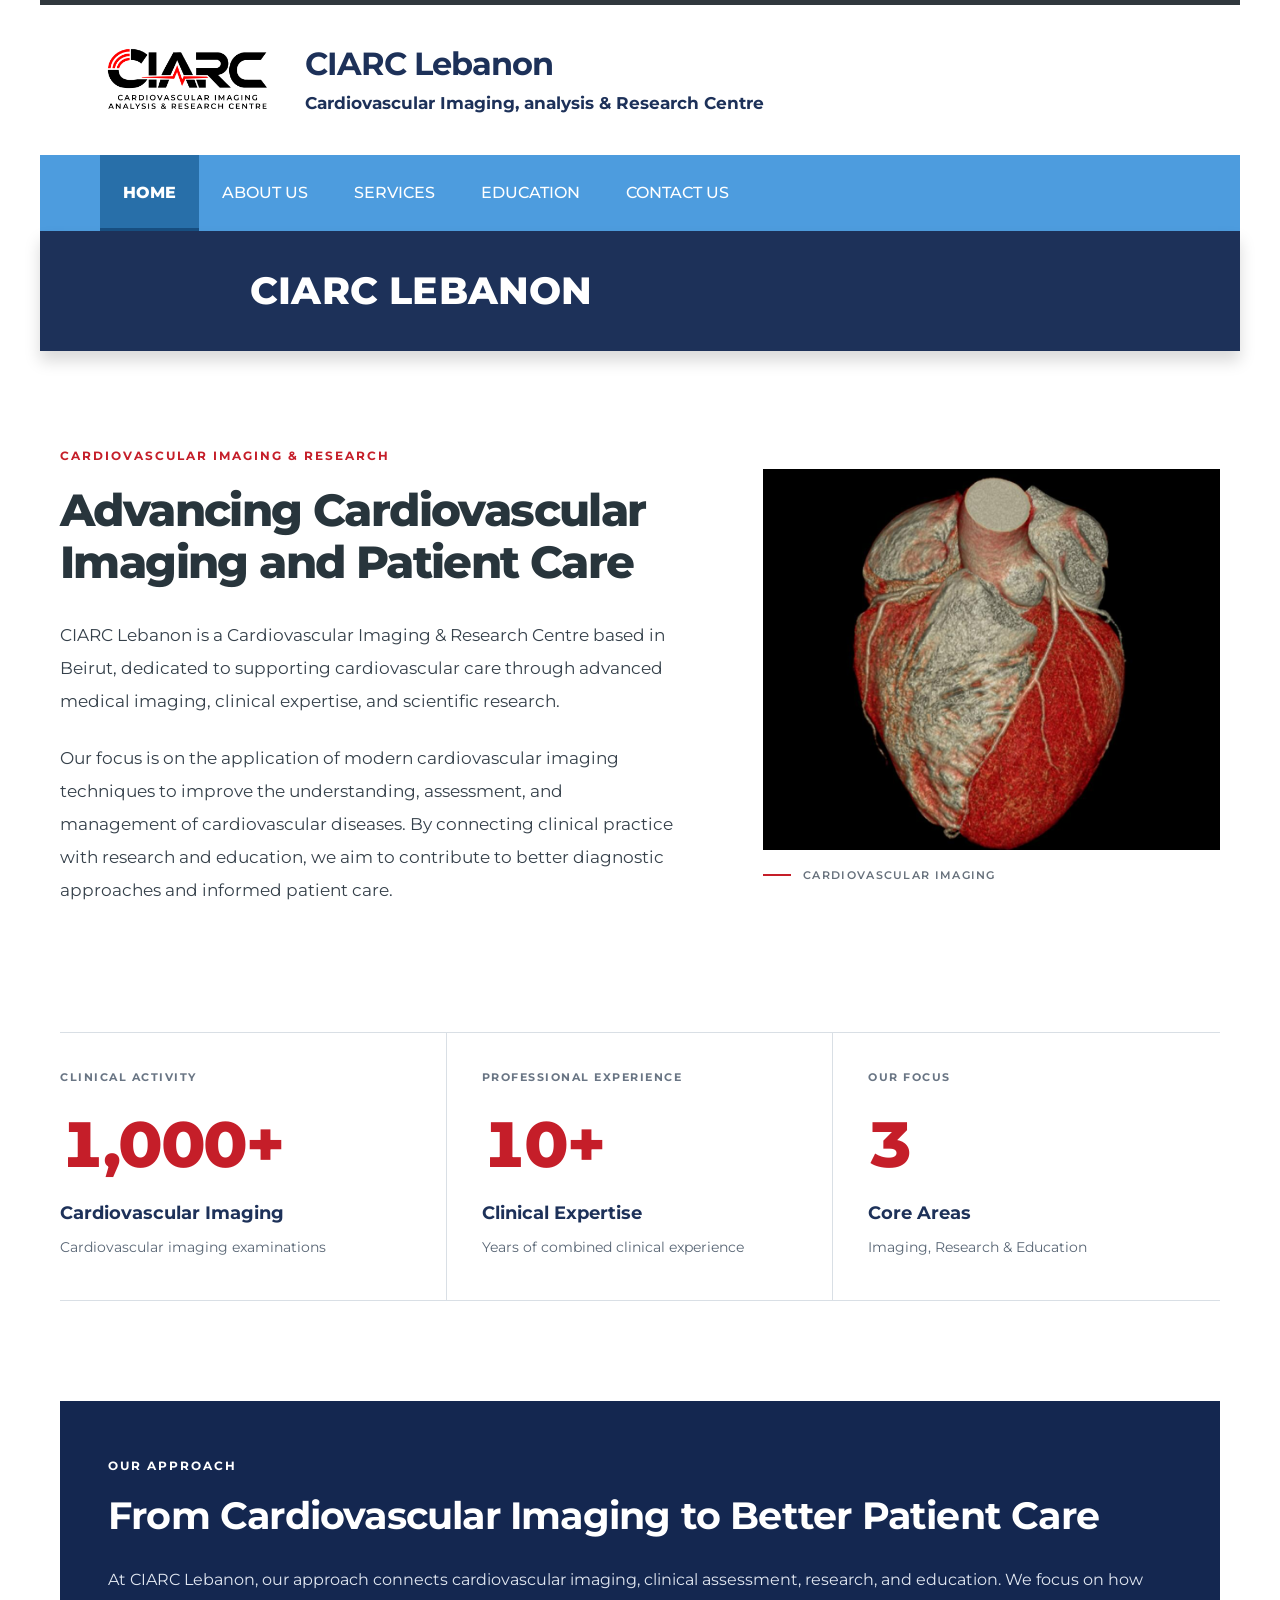
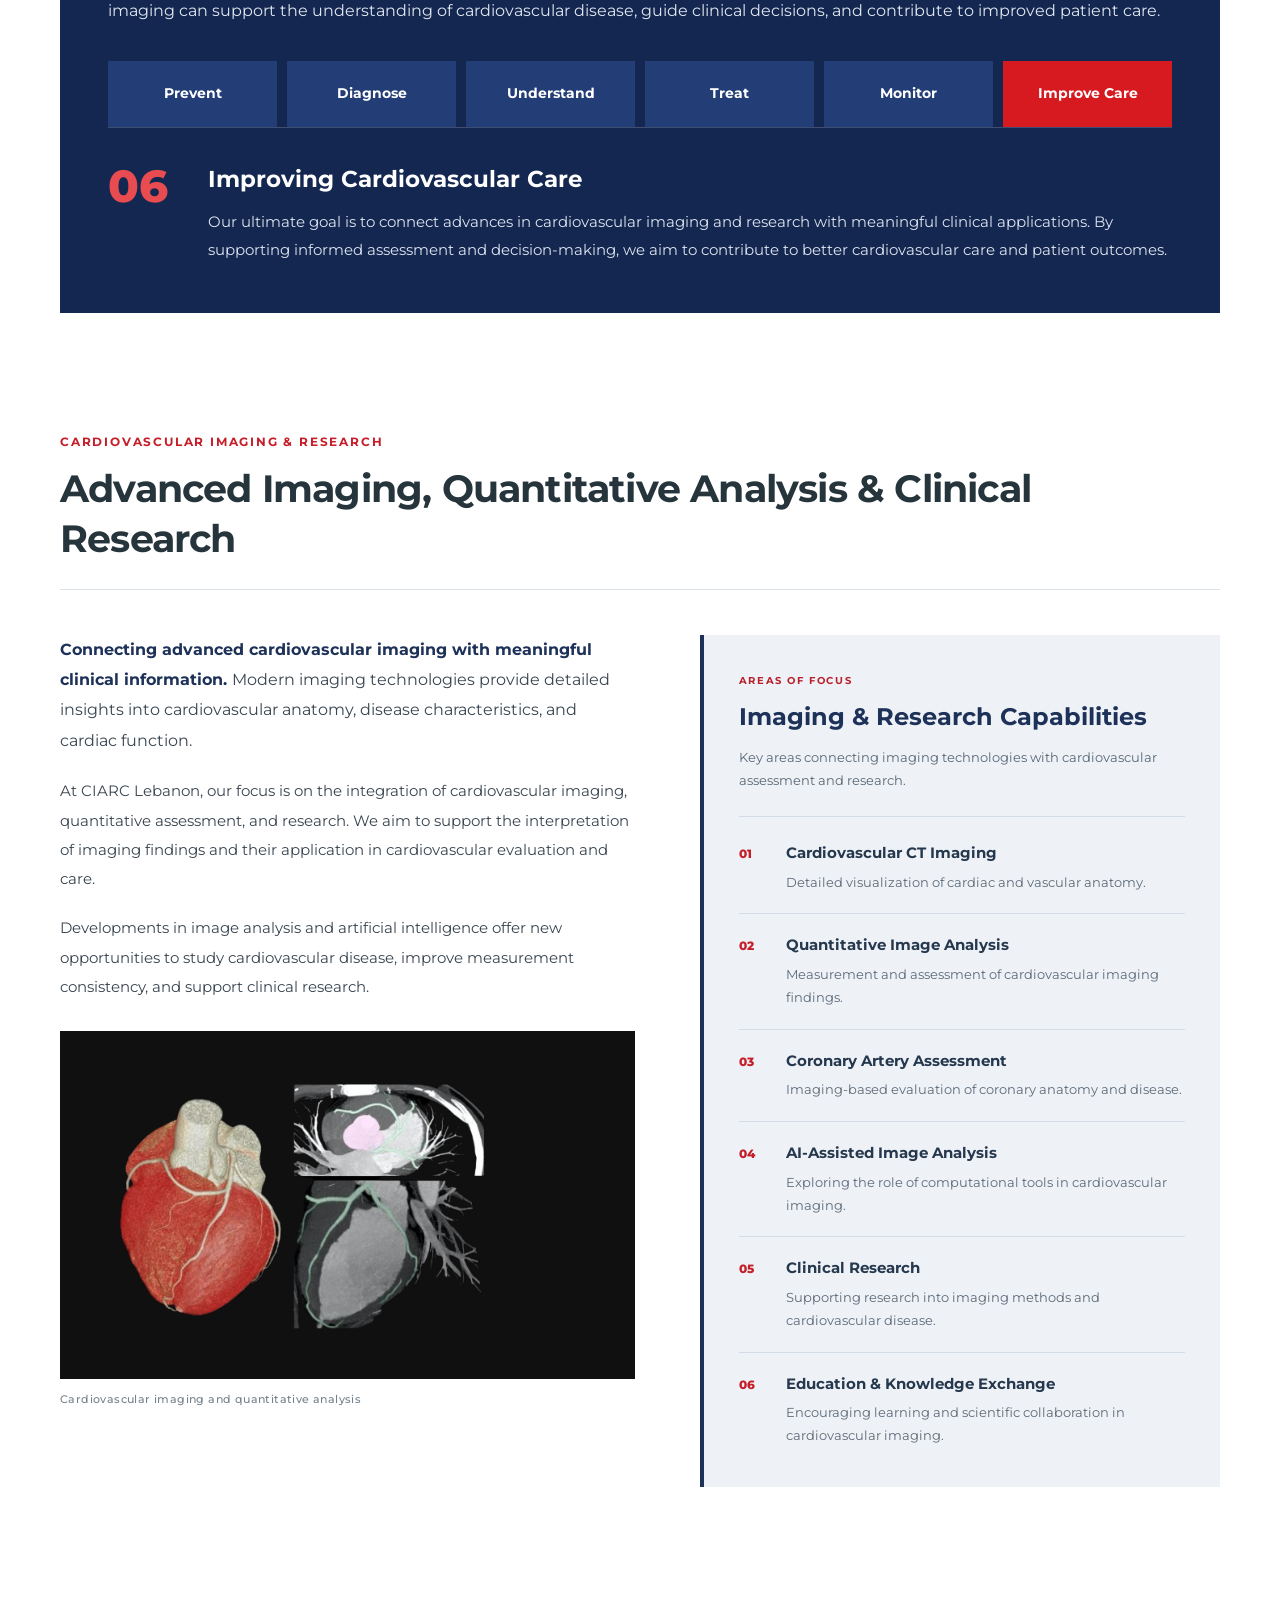
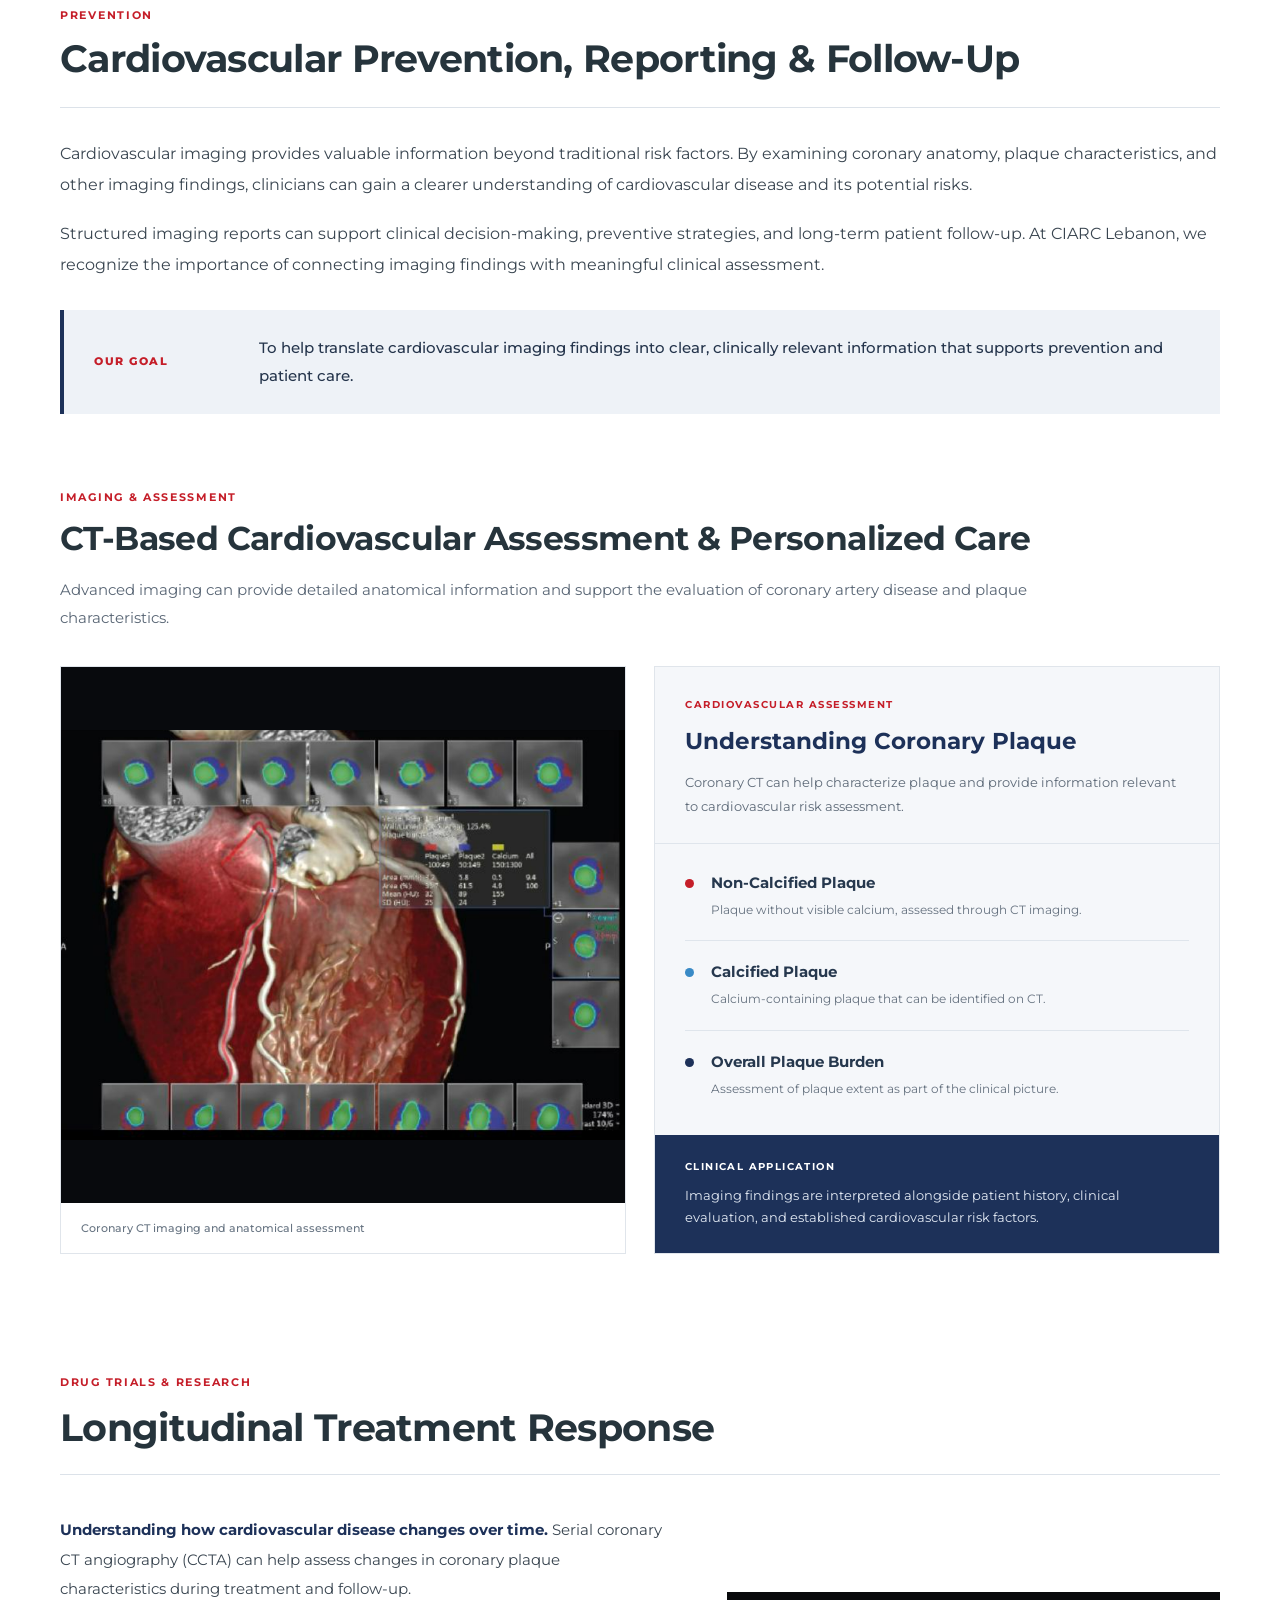
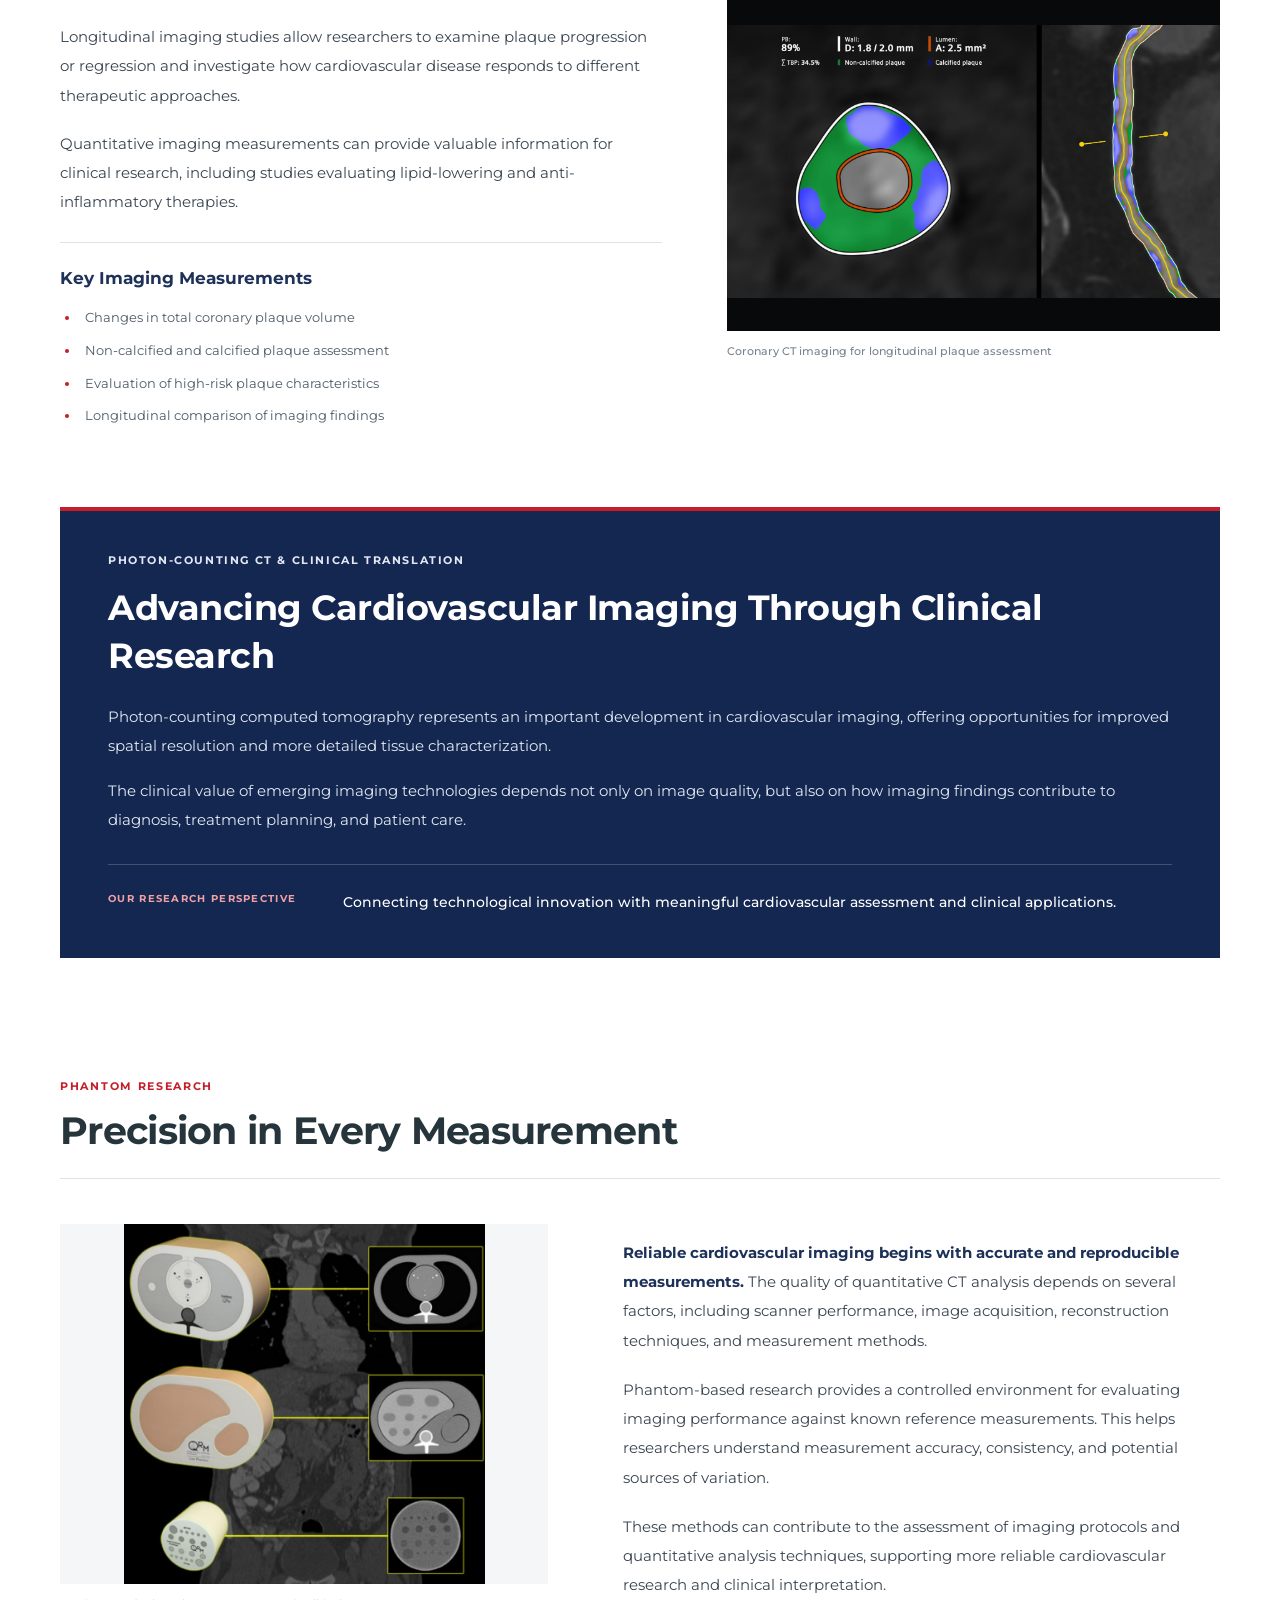
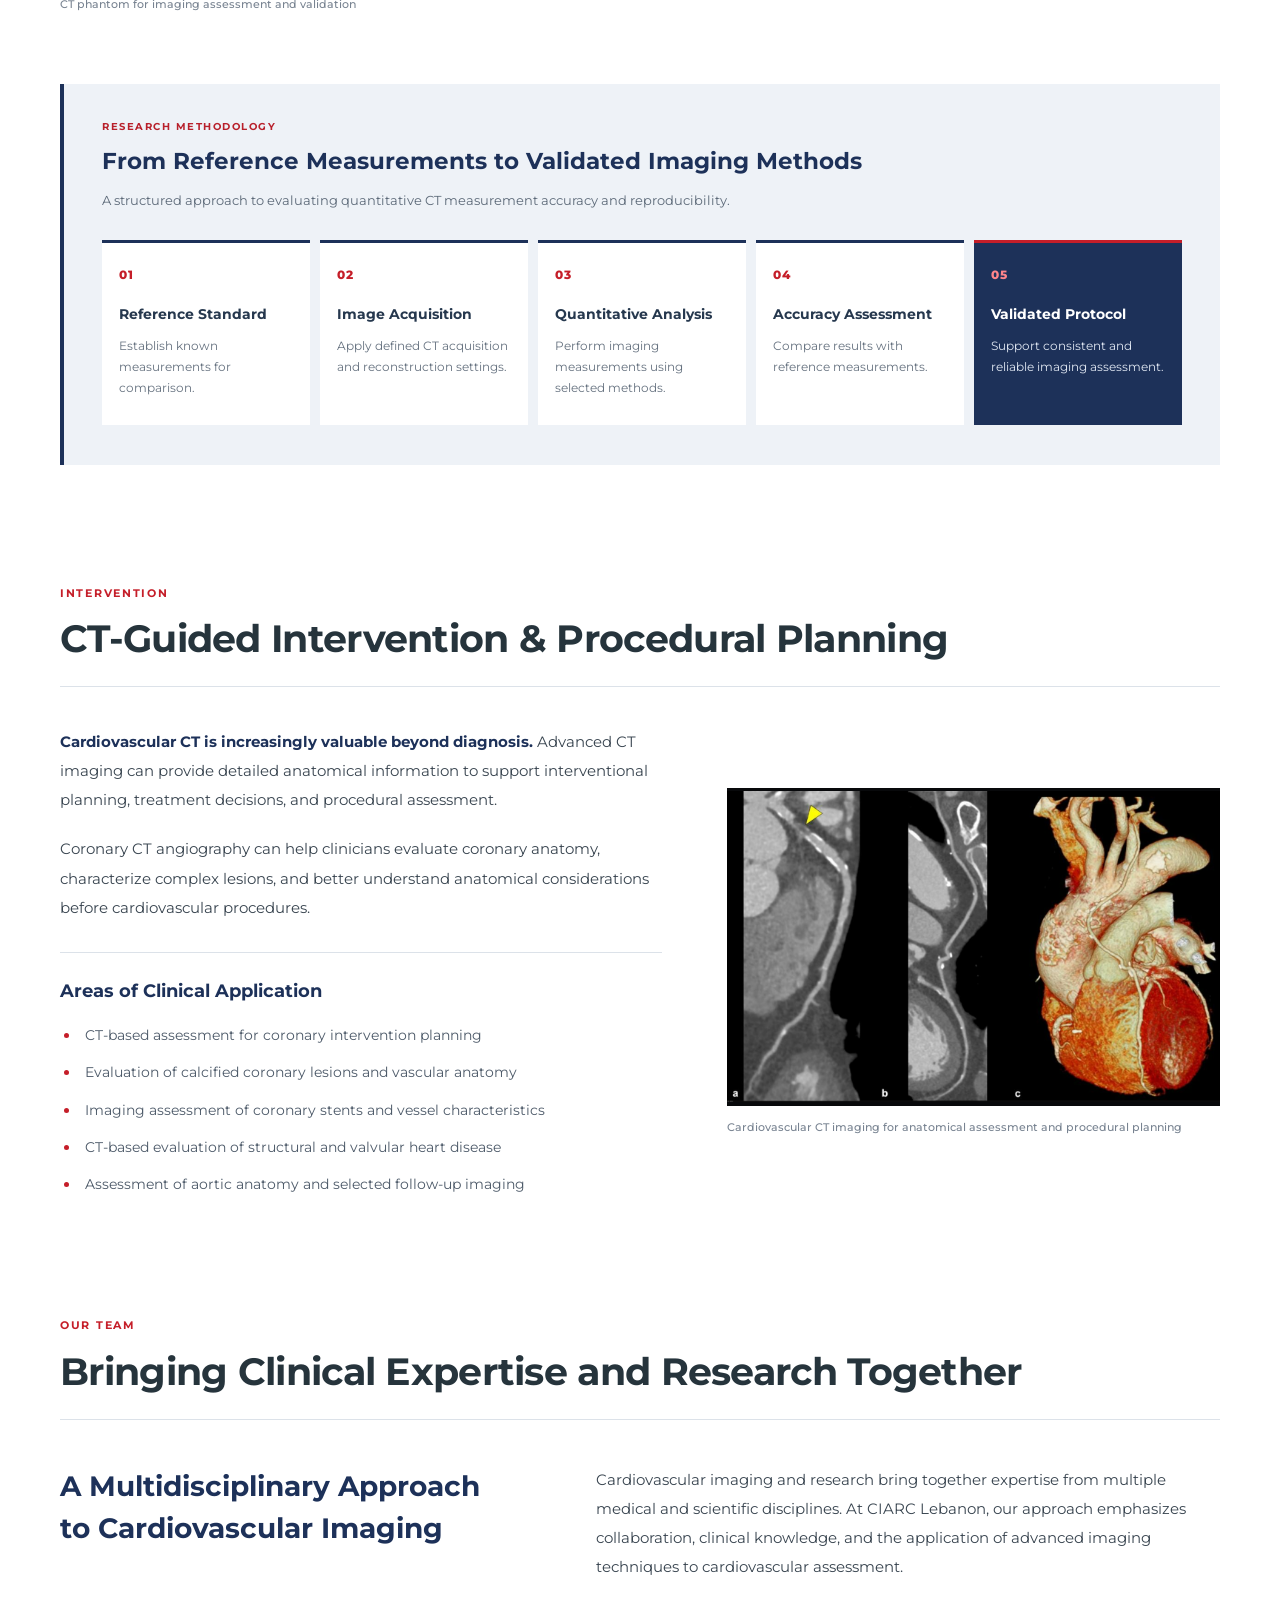
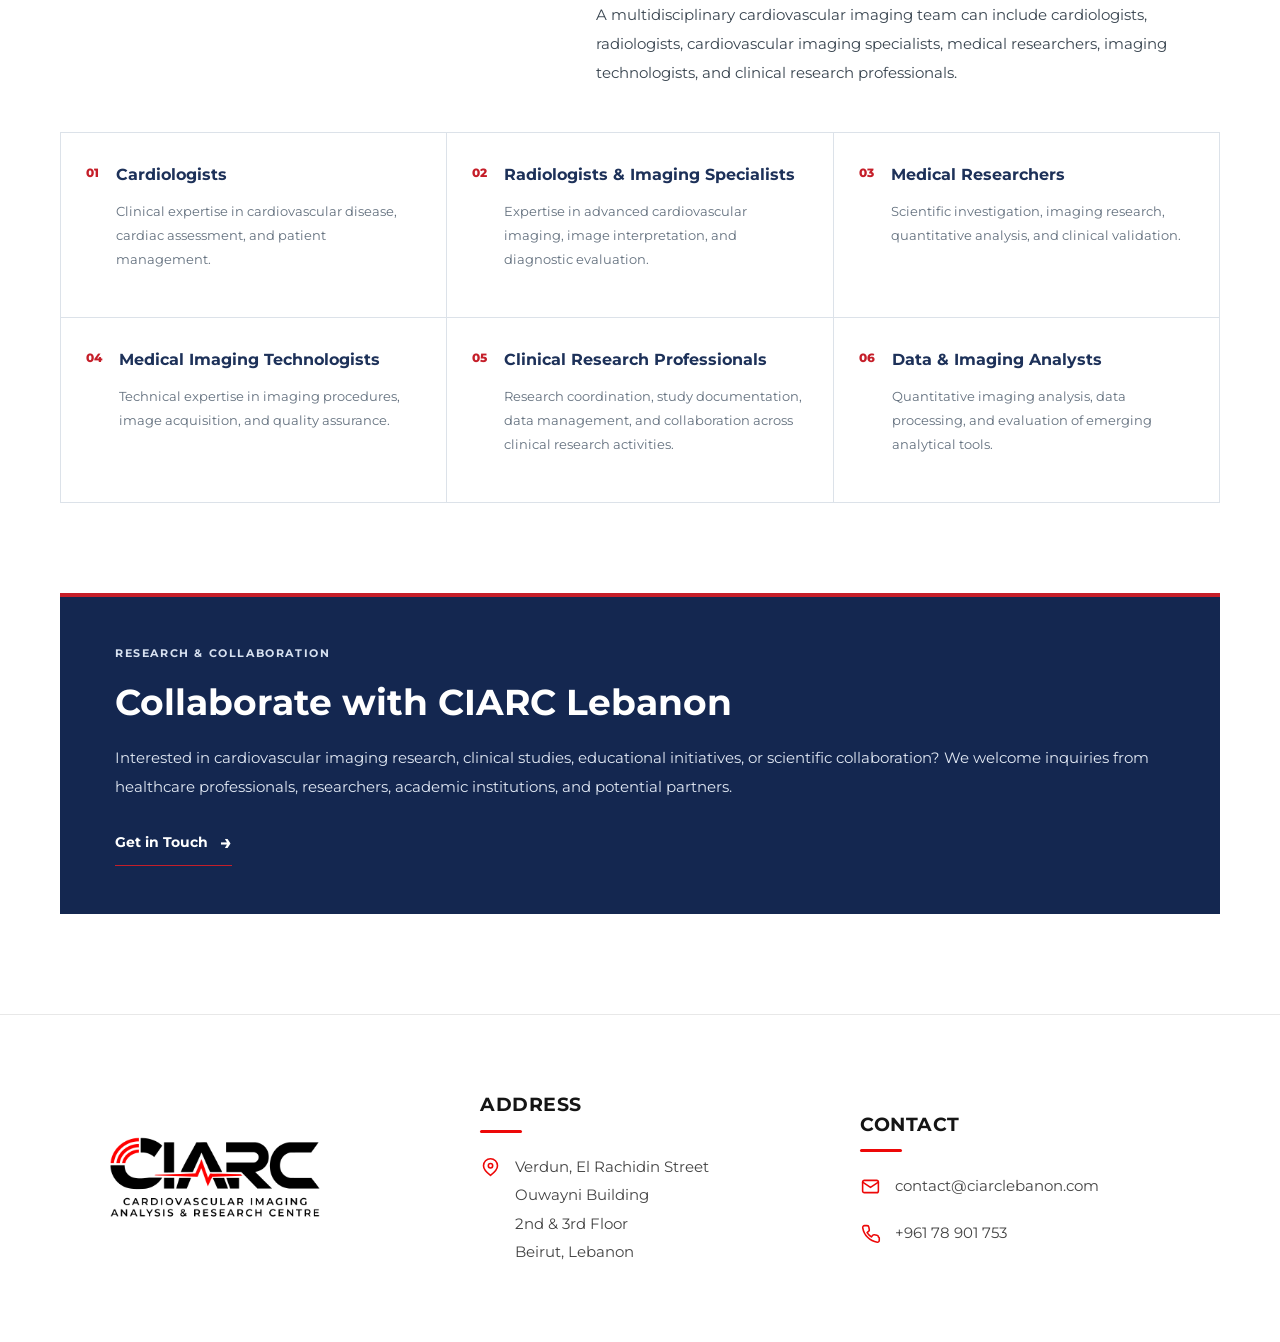
<file: index.html>
<!DOCTYPE html>
<html lang="en">

<head>
    <meta charset="UTF-8">
    <meta name="viewport" content="width=device-width, initial-scale=1.0">

    <title>CIARC Lebanon | Cardiovascular Imaging & Research Centre</title>

    <meta name="description"
        content="CIARC Lebanon is a Cardiovascular Imaging & Research Centre based in Beirut, Lebanon.">

    <!-- Favicon -->
    <link rel="icon" type="image/png" href="assets/img/ciarc-logo.png">
    <link rel="apple-touch-icon" href="assets/img/ciarc-logo.png">

    <!-- Google Fonts -->
    <link rel="preconnect" href="https://fonts.googleapis.com">
    <link rel="preconnect" href="https://fonts.gstatic.com" crossorigin>

    <link href="https://fonts.googleapis.com/css2?family=Montserrat:wght@400;500;600;700;800&display=swap"
        rel="stylesheet">

    <!-- CSS -->
    <link rel="stylesheet" href="assets/css/style.css">

</head>

<body>

    <!-- =====================================
       HEADER
  ====================================== -->

    <header class="site-header" id="siteHeader">

        <div class="site-container">

            <!-- TOP HEADER -->

            <div class="header-top">

                <!-- BRAND -->

                <a href="index.html" class="brand" aria-label="CIARC Lebanon Home">

                    <img src="assets/img/ciarc-logo.png" alt="CIARC Lebanon Logo" class="brand-logo">

                    <div class="brand-text">

                        <h1>CIARC Lebanon</h1>

                        <p>
                            Cardiovascular Imaging, analysis &amp; Research Centre
                        </p>

                    </div>

                </a>

                <!-- HAMBURGER -->

                <button class="menu-toggle" id="menuToggle" type="button" aria-label="Open navigation menu"
                    aria-controls="mainNavigation" aria-expanded="false">

                    <span></span>
                    <span></span>
                    <span></span>

                </button>

            </div>

            <!-- =====================================
           NAVIGATION
      ====================================== -->

            <nav class="main-navigation" id="mainNavigation" aria-label="Main navigation">

                <a href="index.html" class="nav-link active" aria-current="page">
                    Home
                </a>

                <a href="about-us.html" class="nav-link">
                    About Us
                </a>

                <a href="services.html" class="nav-link">
                    Services
                </a>

                <a href="education.html" class="nav-link">
                    Education
                </a>

                <a href="contact.html" class="nav-link">
                    Contact Us
                </a>

            </nav>

            <!-- =====================================
           NAVY TITLE BAR
      ====================================== -->

            <div class="page-title-bar">

                <div class="page-title-inner">

                    <h2>CIARC LEBANON</h2>

                </div>

            </div>

        </div>

    </header>

    <!-- =====================================
       MAIN CONTENT
  ====================================== -->


    <main id="mainContent">

        <!-- ==========================================
         HOMEPAGE INTRODUCTION
    ========================================== -->

        <section class="home-intro" aria-labelledby="homeIntroTitle">

            <div class="home-intro-container">

                <!-- LEFT: CONTENT -->
                <div class="home-intro-content">

                    <span class="home-intro-eyebrow">
                        CARDIOVASCULAR IMAGING &amp; RESEARCH
                    </span>

                    <h2 id="homeIntroTitle">
                        Advancing Cardiovascular Imaging
                        and Patient Care
                    </h2>

                    <div class="home-intro-description">

                        <p>
                            CIARC Lebanon is a Cardiovascular Imaging
                            &amp; Research Centre based in Beirut,
                            dedicated to supporting cardiovascular
                            care through advanced medical imaging,
                            clinical expertise, and scientific research.
                        </p>

                        <p>
                            Our focus is on the application of modern
                            cardiovascular imaging techniques to
                            improve the understanding, assessment,
                            and management of cardiovascular diseases.
                            By connecting clinical practice with
                            research and education, we aim to
                            contribute to better diagnostic approaches
                            and informed patient care.
                        </p>

                    </div>

                </div>

                <!-- RIGHT: MEDICAL IMAGE -->
                <div class="home-intro-visual">

                    <div class="home-intro-image-frame">

                        <img src="assets/img/cardiovascular-ct.png"
                            alt="Three-dimensional cardiovascular CT imaging of the human heart"
                            class="home-intro-image" loading="eager">

                    </div>

                    <div class="home-intro-image-caption">
                        <span class="home-intro-caption-line"></span>
                        <span>Cardiovascular Imaging</span>
                    </div>

                </div>

            </div>

        </section>



        <!-- ==========================================
     CIARC LEBANON - KEY FIGURES
========================================== -->

        <section class="home-highlights" aria-label="CIARC Lebanon Key Figures">

            <div class="home-highlights-container">

                <!-- STATISTIC 1 -->
                <div class="home-highlight-item">

                    <div class="home-highlight-top">
                        <span class="home-highlight-label">
                            CLINICAL ACTIVITY
                        </span>
                    </div>

                    <div class="home-highlight-stat">
                        <span class="home-highlight-number" data-count="1000" data-suffix="+">
                            1,000+
                        </span>
                    </div>

                    <div class="home-highlight-content">
                        <h3>Cardiovascular Imaging</h3>

                        <p>
                            Cardiovascular imaging examinations
                        </p>
                    </div>

                </div>


                <!-- STATISTIC 2 -->
                <div class="home-highlight-item">

                    <div class="home-highlight-top">
                        <span class="home-highlight-label">
                            PROFESSIONAL EXPERIENCE
                        </span>
                    </div>

                    <div class="home-highlight-stat">
                        <span class="home-highlight-number" data-count="10" data-suffix="+">
                            10+
                        </span>
                    </div>

                    <div class="home-highlight-content">
                        <h3>Clinical Expertise</h3>

                        <p>
                            Years of combined clinical experience
                        </p>
                    </div>

                </div>


                <!-- STATISTIC 3 -->
                <div class="home-highlight-item">

                    <div class="home-highlight-top">
                        <span class="home-highlight-label">
                            OUR FOCUS
                        </span>
                    </div>

                    <div class="home-highlight-stat">
                        <span class="home-highlight-number" data-count="3" data-suffix="">
                            3
                        </span>
                    </div>

                    <div class="home-highlight-content">
                        <h3>Core Areas</h3>

                        <p>
                            Imaging, Research &amp; Education
                        </p>
                    </div>

                </div>

            </div>

        </section>


        <!-- ==========================================
     HOMEPAGE - OUR APPROACH
========================================== -->

        <section class="home-approach" aria-labelledby="approachTitle">

            <div class="home-approach-container">

                <div class="home-approach-panel">

                    <div class="home-approach-heading">

                        <span class="home-approach-label">
                            OUR APPROACH
                        </span>

                        <h2 id="approachTitle">
                            From Cardiovascular Imaging to Better Patient Care
                        </h2>

                        <p>
                            At CIARC Lebanon, our approach connects cardiovascular
                            imaging, clinical assessment, research, and education.
                            We focus on how imaging can support the understanding
                            of cardiovascular disease, guide clinical decisions,
                            and contribute to improved patient care.
                        </p>

                    </div>

                    <!-- SELECTABLE STAGES -->
                    <div class="home-approach-tabs" role="tablist" aria-label="Our approach stages">

                        <button type="button" class="home-approach-tab" id="approachTabPrevent" role="tab"
                            aria-selected="false" aria-controls="approachContent" data-approach="prevent" tabindex="-1">
                            Prevent

                        </button>

                        <button type="button" class="home-approach-tab" id="approachTabDiagnose" role="tab"
                            aria-selected="false" aria-controls="approachContent" data-approach="diagnose"
                            tabindex="-1">
                            Diagnose

                        </button>

                        <button type="button" class="home-approach-tab" id="approachTabUnderstand" role="tab"
                            aria-selected="false" aria-controls="approachContent" data-approach="understand"
                            tabindex="-1">
                            Understand

                        </button>

                        <button type="button" class="home-approach-tab" id="approachTabTreat" role="tab"
                            aria-selected="false" aria-controls="approachContent" data-approach="treat" tabindex="-1">
                            Treat

                        </button>

                        <button type="button" class="home-approach-tab" id="approachTabMonitor" role="tab"
                            aria-selected="false" aria-controls="approachContent" data-approach="monitor" tabindex="-1">
                            Monitor

                        </button>

                        <button type="button" class="home-approach-tab is-active" id="approachTabImprove" role="tab"
                            aria-selected="true" aria-controls="approachContent" data-approach="improve" tabindex="0">
                            Improve Care
                        </button>

                    </div>

                    <!-- CHANGING CONTENT -->
                    <div class="home-approach-content" id="approachContent" role="tabpanel"
                        aria-labelledby="approachTabImprove" tabindex="0">

                        <div class="home-approach-content-inner">

                            <div class="home-approach-content-number">
                                06
                            </div>

                            <div class="home-approach-content-text">

                                <h3 id="approachContentTitle">
                                    Improving Cardiovascular Care
                                </h3>

                                <p id="approachContentDescription">
                                    Our ultimate goal is to connect advances in
                                    cardiovascular imaging and research with
                                    meaningful clinical applications. By supporting
                                    informed assessment and decision-making, we
                                    aim to contribute to better cardiovascular
                                    care and patient outcomes.
                                </p>

                            </div>

                        </div>

                    </div>

                </div>

            </div>

        </section>



        <!-- ==========================================
     HOMEPAGE - ADVANCED IMAGING & AI
========================================== -->

        <section class="home-imaging" aria-labelledby="homeImagingTitle">

            <div class="home-imaging-container">

                <!-- SECTION HEADING -->
                <div class="home-imaging-heading">

                    <span class="home-imaging-eyebrow">
                        CARDIOVASCULAR IMAGING &amp; RESEARCH
                    </span>

                    <h2 id="homeImagingTitle">
                        Advanced Imaging, Quantitative Analysis
                        &amp; Clinical Research
                    </h2>

                    <div class="home-imaging-heading-line"></div>

                </div>

                <!-- TWO-COLUMN CONTENT -->
                <div class="home-imaging-grid">

                    <!-- LEFT: DESCRIPTION AND IMAGE -->
                    <div class="home-imaging-main">

                        <div class="home-imaging-description">

                            <p class="home-imaging-lead">
                                <strong>
                                    Connecting advanced cardiovascular imaging
                                    with meaningful clinical information.
                                </strong>
                                Modern imaging technologies provide detailed
                                insights into cardiovascular anatomy, disease
                                characteristics, and cardiac function.
                            </p>

                            <p>
                                At CIARC Lebanon, our focus is on the
                                integration of cardiovascular imaging,
                                quantitative assessment, and research.
                                We aim to support the interpretation
                                of imaging findings and their application
                                in cardiovascular evaluation and care.
                            </p>

                            <p>
                                Developments in image analysis and
                                artificial intelligence offer new
                                opportunities to study cardiovascular
                                disease, improve measurement consistency,
                                and support clinical research.
                            </p>

                        </div>

                        <!-- MEDICAL IMAGE -->
                        <figure class="home-imaging-figure">

                            <div class="home-imaging-image-wrap">

                                <img src="assets/img/cardiovascular-analysis.png"
                                    alt="Three-dimensional visualization of coronary arteries from cardiovascular imaging"
                                    loading="lazy">

                            </div>

                            <figcaption>
                                Cardiovascular imaging and quantitative analysis
                            </figcaption>

                        </figure>

                    </div>

                    <!-- RIGHT: CAPABILITIES -->
                    <aside class="home-imaging-capabilities" aria-labelledby="homeImagingCapabilitiesTitle">

                        <div class="home-imaging-capabilities-header">

                            <span class="home-imaging-capabilities-label">
                                AREAS OF FOCUS
                            </span>

                            <h3 id="homeImagingCapabilitiesTitle">
                                Imaging &amp; Research Capabilities
                            </h3>

                            <p>
                                Key areas connecting imaging technologies
                                with cardiovascular assessment and research.
                            </p>

                        </div>

                        <div class="home-imaging-capabilities-list">

                            <div class="home-imaging-capability">
                                <span class="home-imaging-capability-index">
                                    01
                                </span>

                                <div>
                                    <h4>Cardiovascular CT Imaging</h4>
                                    <p>
                                        Detailed visualization of cardiac
                                        and vascular anatomy.
                                    </p>
                                </div>
                            </div>

                            <div class="home-imaging-capability">
                                <span class="home-imaging-capability-index">
                                    02
                                </span>

                                <div>
                                    <h4>Quantitative Image Analysis</h4>
                                    <p>
                                        Measurement and assessment of
                                        cardiovascular imaging findings.
                                    </p>
                                </div>
                            </div>

                            <div class="home-imaging-capability">
                                <span class="home-imaging-capability-index">
                                    03
                                </span>

                                <div>
                                    <h4>Coronary Artery Assessment</h4>
                                    <p>
                                        Imaging-based evaluation of
                                        coronary anatomy and disease.
                                    </p>
                                </div>
                            </div>

                            <div class="home-imaging-capability">
                                <span class="home-imaging-capability-index">
                                    04
                                </span>

                                <div>
                                    <h4>AI-Assisted Image Analysis</h4>
                                    <p>
                                        Exploring the role of computational
                                        tools in cardiovascular imaging.
                                    </p>
                                </div>
                            </div>

                            <div class="home-imaging-capability">
                                <span class="home-imaging-capability-index">
                                    05
                                </span>

                                <div>
                                    <h4>Clinical Research</h4>
                                    <p>
                                        Supporting research into imaging
                                        methods and cardiovascular disease.
                                    </p>
                                </div>
                            </div>

                            <div class="home-imaging-capability">
                                <span class="home-imaging-capability-index">
                                    06
                                </span>

                                <div>
                                    <h4>Education &amp; Knowledge Exchange</h4>
                                    <p>
                                        Encouraging learning and scientific
                                        collaboration in cardiovascular imaging.
                                    </p>
                                </div>
                            </div>

                        </div>

                    </aside>

                </div>

            </div>

        </section>


        <!-- ==========================================
     HOMEPAGE - CARDIOVASCULAR PREVENTION
========================================== -->

        <section class="home-prevention" aria-labelledby="homePreventionTitle">

            <div class="home-prevention-container">

                <!-- SECTION INTRODUCTION -->
                <div class="home-prevention-heading">

                    <span class="home-prevention-label">
                        PREVENTION
                    </span>

                    <h2 id="homePreventionTitle">
                        Cardiovascular Prevention, Reporting &amp; Follow-Up
                    </h2>

                </div>

                <div class="home-prevention-intro">

                    <p>
                        Cardiovascular imaging provides valuable information
                        beyond traditional risk factors. By examining coronary
                        anatomy, plaque characteristics, and other imaging
                        findings, clinicians can gain a clearer understanding
                        of cardiovascular disease and its potential risks.
                    </p>

                    <p>
                        Structured imaging reports can support clinical
                        decision-making, preventive strategies, and
                        long-term patient follow-up. At CIARC Lebanon,
                        we recognize the importance of connecting imaging
                        findings with meaningful clinical assessment.
                    </p>

                </div>

                <!-- CLINICAL GOAL -->
                <div class="home-prevention-goal">

                    <span class="home-prevention-goal-label">
                        OUR GOAL
                    </span>

                    <p>
                        To help translate cardiovascular imaging findings
                        into clear, clinically relevant information that
                        supports prevention and patient care.
                    </p>

                </div>


                <!-- SECOND PART -->
                <div class="home-prevention-subheading">

                    <span class="home-prevention-label">
                        IMAGING &amp; ASSESSMENT
                    </span>

                    <h3>
                        CT-Based Cardiovascular Assessment
                        &amp; Personalized Care
                    </h3>

                    <p>
                        Advanced imaging can provide detailed anatomical
                        information and support the evaluation of coronary
                        artery disease and plaque characteristics.
                    </p>

                </div>


                <!-- TWO-COLUMN VISUAL -->
                <div class="home-prevention-grid">

                    <!-- LEFT: CT IMAGE -->
                    <figure class="home-prevention-figure">

                        <div class="home-prevention-image">

                            <img src="assets/img/coronary-ct-prevention.png"
                                alt="Three-dimensional coronary CT visualization of the coronary arteries"
                                loading="lazy">

                        </div>

                        <figcaption>
                            Coronary CT imaging and anatomical assessment
                        </figcaption>

                    </figure>


                    <!-- RIGHT: PLAQUE ASSESSMENT -->
                    <div class="home-prevention-assessment">

                        <div class="home-prevention-assessment-header">

                            <span class="home-prevention-assessment-label">
                                CARDIOVASCULAR ASSESSMENT
                            </span>

                            <h4>
                                Understanding Coronary Plaque
                            </h4>

                            <p>
                                Coronary CT can help characterize plaque
                                and provide information relevant to
                                cardiovascular risk assessment.
                            </p>

                        </div>


                        <!-- PLAQUE TYPES -->
                        <div class="home-prevention-plaque-types">

                            <div class="home-prevention-plaque-item">

                                <span class="home-prevention-plaque-marker marker-red"></span>

                                <div>
                                    <h5>Non-Calcified Plaque</h5>
                                    <p>
                                        Plaque without visible calcium,
                                        assessed through CT imaging.
                                    </p>
                                </div>

                            </div>

                            <div class="home-prevention-plaque-item">

                                <span class="home-prevention-plaque-marker marker-blue"></span>

                                <div>
                                    <h5>Calcified Plaque</h5>
                                    <p>
                                        Calcium-containing plaque that
                                        can be identified on CT.
                                    </p>
                                </div>

                            </div>

                            <div class="home-prevention-plaque-item">

                                <span class="home-prevention-plaque-marker marker-navy"></span>

                                <div>
                                    <h5>Overall Plaque Burden</h5>
                                    <p>
                                        Assessment of plaque extent
                                        as part of the clinical picture.
                                    </p>
                                </div>

                            </div>

                        </div>


                        <!-- CLINICAL INTERPRETATION -->
                        <div class="home-prevention-assessment-footer">

                            <span>CLINICAL APPLICATION</span>

                            <p>
                                Imaging findings are interpreted alongside
                                patient history, clinical evaluation, and
                                established cardiovascular risk factors.
                            </p>

                        </div>

                    </div>

                </div>

            </div>

        </section>


        <!-- ==========================================
     HOMEPAGE - DRUG TRIALS & CLINICAL TRANSLATION
========================================== -->

        <section class="home-trials" aria-labelledby="homeTrialsTitle">

            <div class="home-trials-container">

                <!-- SECTION HEADING -->
                <div class="home-trials-heading">

                    <span class="home-trials-label">
                        DRUG TRIALS &amp; RESEARCH
                    </span>

                    <h2 id="homeTrialsTitle">
                        Longitudinal Treatment Response
                    </h2>

                </div>


                <!-- TWO-COLUMN SECTION -->
                <div class="home-trials-grid">

                    <!-- LEFT: CONTENT -->
                    <div class="home-trials-content">

                        <p class="home-trials-lead">
                            <strong>
                                Understanding how cardiovascular disease
                                changes over time.
                            </strong>
                            Serial coronary CT angiography (CCTA)
                            can help assess changes in coronary
                            plaque characteristics during treatment
                            and follow-up.
                        </p>

                        <p>
                            Longitudinal imaging studies allow researchers
                            to examine plaque progression or regression
                            and investigate how cardiovascular disease
                            responds to different therapeutic approaches.
                        </p>

                        <p>
                            Quantitative imaging measurements can provide
                            valuable information for clinical research,
                            including studies evaluating lipid-lowering
                            and anti-inflammatory therapies.
                        </p>

                        <!-- RESEARCH ENDPOINTS -->
                        <div class="home-trials-endpoints">

                            <h3>
                                Key Imaging Measurements
                            </h3>

                            <ul>
                                <li>Changes in total coronary plaque volume</li>
                                <li>Non-calcified and calcified plaque assessment</li>
                                <li>Evaluation of high-risk plaque characteristics</li>
                                <li>Longitudinal comparison of imaging findings</li>
                            </ul>

                        </div>

                    </div>


                    <!-- RIGHT: MEDICAL IMAGE -->
                    <figure class="home-trials-figure">

                        <div class="home-trials-image">

                            <img src="assets/img/coronary-treatment-response.png"
                                alt="Three-dimensional coronary artery CT visualization used to assess plaque characteristics"
                                loading="lazy">

                        </div>

                        <figcaption>
                            Coronary CT imaging for longitudinal plaque assessment
                        </figcaption>

                    </figure>

                </div>


                <!-- ======================================
             PHOTON-COUNTING CT FEATURE
        ======================================= -->

                <div class="home-trials-feature">

                    <div class="home-trials-feature-heading">

                        <span class="home-trials-feature-label">
                            PHOTON-COUNTING CT &amp; CLINICAL TRANSLATION
                        </span>

                        <h3>
                            Advancing Cardiovascular Imaging
                            Through Clinical Research
                        </h3>

                    </div>

                    <div class="home-trials-feature-content">

                        <p>
                            Photon-counting computed tomography represents
                            an important development in cardiovascular imaging,
                            offering opportunities for improved spatial
                            resolution and more detailed tissue
                            characterization.
                        </p>

                        <p>
                            The clinical value of emerging imaging
                            technologies depends not only on image quality,
                            but also on how imaging findings contribute
                            to diagnosis, treatment planning, and
                            patient care.
                        </p>

                    </div>

                    <div class="home-trials-feature-bottom">

                        <span class="home-trials-feature-bottom-label">
                            OUR RESEARCH PERSPECTIVE
                        </span>

                        <p>
                            Connecting technological innovation with
                            meaningful cardiovascular assessment
                            and clinical applications.
                        </p>

                    </div>

                </div>

            </div>

        </section>


        <!-- ==========================================
     HOMEPAGE - PHANTOM RESEARCH
========================================== -->

        <section class="home-phantom" aria-labelledby="homePhantomTitle">

            <div class="home-phantom-container">

                <!-- SECTION HEADING -->
                <div class="home-phantom-heading">

                    <span class="home-phantom-label">
                        PHANTOM RESEARCH
                    </span>

                    <h2 id="homePhantomTitle">
                        Precision in Every Measurement
                    </h2>

                </div>


                <!-- IMAGE AND DESCRIPTION -->
                <div class="home-phantom-intro">

                    <!-- LEFT: IMAGE -->
                    <figure class="home-phantom-figure">

                        <div class="home-phantom-image">

                            <img src="assets/img/ct-phantom-research.png"
                                alt="Medical CT calibration phantom used in imaging quality assessment and research"
                                loading="lazy">

                        </div>

                        <figcaption>
                            CT phantom for imaging assessment and validation
                        </figcaption>

                    </figure>


                    <!-- RIGHT: CONTENT -->
                    <div class="home-phantom-description">

                        <p class="home-phantom-lead">
                            <strong>
                                Reliable cardiovascular imaging begins
                                with accurate and reproducible measurements.
                            </strong>
                            The quality of quantitative CT analysis
                            depends on several factors, including
                            scanner performance, image acquisition,
                            reconstruction techniques, and
                            measurement methods.
                        </p>

                        <p>
                            Phantom-based research provides a controlled
                            environment for evaluating imaging
                            performance against known reference
                            measurements. This helps researchers
                            understand measurement accuracy,
                            consistency, and potential sources
                            of variation.
                        </p>

                        <p>
                            These methods can contribute to the
                            assessment of imaging protocols and
                            quantitative analysis techniques,
                            supporting more reliable cardiovascular
                            research and clinical interpretation.
                        </p>

                    </div>

                </div>


                <!-- ======================================
             VALIDATION PROCESS
        ======================================= -->

                <div class="home-phantom-process">

                    <div class="home-phantom-process-heading">

                        <span class="home-phantom-process-label">
                            RESEARCH METHODOLOGY
                        </span>

                        <h3>
                            From Reference Measurements
                            to Validated Imaging Methods
                        </h3>

                        <p>
                            A structured approach to evaluating
                            quantitative CT measurement accuracy
                            and reproducibility.
                        </p>

                    </div>


                    <ol class="home-phantom-steps">

                        <!-- STEP 1 -->
                        <li class="home-phantom-step">

                            <span class="home-phantom-step-number">
                                01
                            </span>

                            <h4>
                                Reference Standard
                            </h4>

                            <p>
                                Establish known measurements
                                for comparison.
                            </p>

                        </li>


                        <!-- STEP 2 -->
                        <li class="home-phantom-step">

                            <span class="home-phantom-step-number">
                                02
                            </span>

                            <h4>
                                Image Acquisition
                            </h4>

                            <p>
                                Apply defined CT acquisition
                                and reconstruction settings.
                            </p>

                        </li>


                        <!-- STEP 3 -->
                        <li class="home-phantom-step">

                            <span class="home-phantom-step-number">
                                03
                            </span>

                            <h4>
                                Quantitative Analysis
                            </h4>

                            <p>
                                Perform imaging measurements
                                using selected methods.
                            </p>

                        </li>


                        <!-- STEP 4 -->
                        <li class="home-phantom-step">

                            <span class="home-phantom-step-number">
                                04
                            </span>

                            <h4>
                                Accuracy Assessment
                            </h4>

                            <p>
                                Compare results with
                                reference measurements.
                            </p>

                        </li>


                        <!-- STEP 5 -->
                        <li class="home-phantom-step home-phantom-step-final">

                            <span class="home-phantom-step-number">
                                05
                            </span>

                            <h4>
                                Validated Protocol
                            </h4>

                            <p>
                                Support consistent and
                                reliable imaging assessment.
                            </p>

                        </li>

                    </ol>

                </div>

            </div>

        </section>



        <!-- ==========================================
     HOMEPAGE - CT-GUIDED INTERVENTION
========================================== -->

        <section class="home-intervention" aria-labelledby="homeInterventionTitle">

            <div class="home-intervention-container">

                <!-- SECTION HEADING -->
                <div class="home-intervention-heading">

                    <span class="home-intervention-label">
                        INTERVENTION
                    </span>

                    <h2 id="homeInterventionTitle">
                        CT-Guided Intervention &amp; Procedural Planning
                    </h2>

                </div>


                <!-- TWO-COLUMN CONTENT -->
                <div class="home-intervention-grid">

                    <!-- LEFT: INFORMATION -->
                    <div class="home-intervention-content">

                        <p class="home-intervention-lead">
                            <strong>
                                Cardiovascular CT is increasingly valuable
                                beyond diagnosis.
                            </strong>
                            Advanced CT imaging can provide detailed
                            anatomical information to support
                            interventional planning, treatment
                            decisions, and procedural assessment.
                        </p>

                        <p>
                            Coronary CT angiography can help clinicians
                            evaluate coronary anatomy, characterize
                            complex lesions, and better understand
                            anatomical considerations before
                            cardiovascular procedures.
                        </p>

                        <!-- AREAS OF APPLICATION -->
                        <div class="home-intervention-applications">

                            <h3>
                                Areas of Clinical Application
                            </h3>

                            <ul>
                                <li>
                                    CT-based assessment for coronary
                                    intervention planning
                                </li>

                                <li>
                                    Evaluation of calcified coronary
                                    lesions and vascular anatomy
                                </li>

                                <li>
                                    Imaging assessment of coronary
                                    stents and vessel characteristics
                                </li>

                                <li>
                                    CT-based evaluation of structural
                                    and valvular heart disease
                                </li>

                                <li>
                                    Assessment of aortic anatomy
                                    and selected follow-up imaging
                                </li>
                            </ul>

                        </div>

                    </div>


                    <!-- RIGHT: MEDICAL IMAGE -->
                    <figure class="home-intervention-figure">

                        <div class="home-intervention-image">

                            <img src="assets/img/ct-guided-intervention.png"
                                alt="Cardiovascular CT reconstruction showing coronary anatomy for procedural planning"
                                loading="lazy">

                        </div>

                        <figcaption>
                            Cardiovascular CT imaging for anatomical
                            assessment and procedural planning
                        </figcaption>

                    </figure>

                </div>

            </div>

        </section>


        <!-- ==========================================
     HOMEPAGE - OUR TEAM
========================================== -->

        <section class="home-team" aria-labelledby="homeTeamTitle">

            <div class="home-team-container">

                <!-- SECTION HEADING -->
                <div class="home-team-heading">

                    <span class="home-team-label">
                        OUR TEAM
                    </span>

                    <h2 id="homeTeamTitle">
                        Bringing Clinical Expertise and Research Together
                    </h2>

                </div>

                <!-- TEAM INTRODUCTION -->
                <div class="home-team-intro">

                    <div class="home-team-intro-left">

                        <h3>
                            A Multidisciplinary Approach to
                            Cardiovascular Imaging
                        </h3>

                    </div>

                    <div class="home-team-intro-right">

                        <p>
                            Cardiovascular imaging and research bring together
                            expertise from multiple medical and scientific
                            disciplines. At CIARC Lebanon, our approach
                            emphasizes collaboration, clinical knowledge,
                            and the application of advanced imaging
                            techniques to cardiovascular assessment.
                        </p>

                        <p>
                            A multidisciplinary cardiovascular imaging
                            team can include cardiologists, radiologists,
                            cardiovascular imaging specialists, medical
                            researchers, imaging technologists, and
                            clinical research professionals.
                        </p>

                    </div>

                </div>

                <!-- TEAM DISCIPLINES -->
                <div class="home-team-disciplines">

                    <div class="home-team-discipline">
                        <span class="home-team-discipline-number">01</span>
                        <div>
                            <h4>Cardiologists</h4>
                            <p>
                                Clinical expertise in cardiovascular disease,
                                cardiac assessment, and patient management.
                            </p>
                        </div>
                    </div>

                    <div class="home-team-discipline">
                        <span class="home-team-discipline-number">02</span>
                        <div>
                            <h4>Radiologists &amp; Imaging Specialists</h4>
                            <p>
                                Expertise in advanced cardiovascular imaging,
                                image interpretation, and diagnostic evaluation.
                            </p>
                        </div>
                    </div>

                    <div class="home-team-discipline">
                        <span class="home-team-discipline-number">03</span>
                        <div>
                            <h4>Medical Researchers</h4>
                            <p>
                                Scientific investigation, imaging research,
                                quantitative analysis, and clinical validation.
                            </p>
                        </div>
                    </div>

                    <div class="home-team-discipline">
                        <span class="home-team-discipline-number">04</span>
                        <div>
                            <h4>Medical Imaging Technologists</h4>
                            <p>
                                Technical expertise in imaging procedures,
                                image acquisition, and quality assurance.
                            </p>
                        </div>
                    </div>

                    <div class="home-team-discipline">
                        <span class="home-team-discipline-number">05</span>
                        <div>
                            <h4>Clinical Research Professionals</h4>
                            <p>
                                Research coordination, study documentation,
                                data management, and collaboration across
                                clinical research activities.
                            </p>
                        </div>
                    </div>

                    <div class="home-team-discipline">
                        <span class="home-team-discipline-number">06</span>
                        <div>
                            <h4>Data &amp; Imaging Analysts</h4>
                            <p>
                                Quantitative imaging analysis, data processing,
                                and evaluation of emerging analytical tools.
                            </p>
                        </div>
                    </div>

                </div>



            </div>

        </section>


        <!-- ==========================================
     HOMEPAGE - COLLABORATION
========================================== -->

        <section class="home-collaboration" aria-labelledby="homeCollaborationTitle">

            <div class="home-collaboration-container">

                <div class="home-collaboration-panel">

                    <span class="home-collaboration-label">
                        RESEARCH &amp; COLLABORATION
                    </span>

                    <h2 id="homeCollaborationTitle">
                        Collaborate with CIARC Lebanon
                    </h2>

                    <p>
                        Interested in cardiovascular imaging research,
                        clinical studies, educational initiatives,
                        or scientific collaboration? We welcome inquiries
                        from healthcare professionals, researchers,
                        academic institutions, and potential partners.
                    </p>

                    <a href="contact.html" class="home-collaboration-link">
                        Get in Touch
                        <span aria-hidden="true">→</span>
                    </a>

                </div>

            </div>

        </section>








    </main>




    <!-- =====================================
     FOOTER
====================================== -->

    <footer class="site-footer">

        <div class="footer-container">

            <!-- LEFT: LOGO -->
            <div class="footer-column footer-brand">

                <a href="index.html" aria-label="CIARC Lebanon Home">
                    <img src="assets/img/ciarc-logo.png" alt="CIARC Lebanon Logo" class="footer-logo">
                </a>

            </div>

            <!-- MIDDLE: ADDRESS -->
            <div class="footer-column footer-address">

                <h3>Address</h3>

                <div class="footer-info-item">

                    <svg class="footer-icon" viewBox="0 0 24 24" fill="none" stroke="currentColor" stroke-width="1.8"
                        stroke-linecap="round" stroke-linejoin="round" aria-hidden="true">
                        <path d="M20 10c0 5-8 11-8 11S4 15 4 10a8 8 0 1 1 16 0Z" />
                        <circle cx="12" cy="10" r="2.5" />
                    </svg>

                    <address>
                        Verdun, El Rachidin Street<br>
                        Ouwayni Building<br>
                        2nd &amp; 3rd Floor<br>
                        Beirut, Lebanon
                    </address>

                </div>

            </div>

            <!-- RIGHT: CONTACT -->
            <div class="footer-column footer-contact">

                <h3>Contact</h3>

                <!-- EMAIL -->
                <div class="footer-info-item">

                    <svg class="footer-icon" viewBox="0 0 24 24" fill="none" stroke="currentColor" stroke-width="1.8"
                        stroke-linecap="round" stroke-linejoin="round" aria-hidden="true">
                        <rect x="3" y="5" width="18" height="14" rx="2" />
                        <path d="m3 7 9 6 9-6" />
                    </svg>

                    <a href="mailto:contact@ciarclebanon.com">
                        contact@ciarclebanon.com
                    </a>

                </div>

                <!-- PHONE -->
                <div class="footer-info-item">

                    <svg class="footer-icon" viewBox="0 0 24 24" fill="none" stroke="currentColor" stroke-width="1.8"
                        stroke-linecap="round" stroke-linejoin="round" aria-hidden="true">
                        <path
                            d="M22 16.9v3a2 2 0 0 1-2.2 2A19.8 19.8 0 0 1 3.1 5.2 2 2 0 0 1 5.1 3h3a2 2 0 0 1 2 1.7l.5 3a2 2 0 0 1-.6 1.7L8.1 11a16 16 0 0 0 4.9 4.9l1.6-1.9a2 2 0 0 1 1.7-.6l3 .5a2 2 0 0 1 1.7 2Z" />
                    </svg>

                    <a href="tel:+96178901753">
                        +961 78 901 753
                    </a>

                </div>

            </div>

        </div>

    </footer>








    <!-- =====================================
       JAVASCRIPT
  ====================================== -->

    <script src="assets/js/app.js" defer></script>

</body>

</html>
</file>
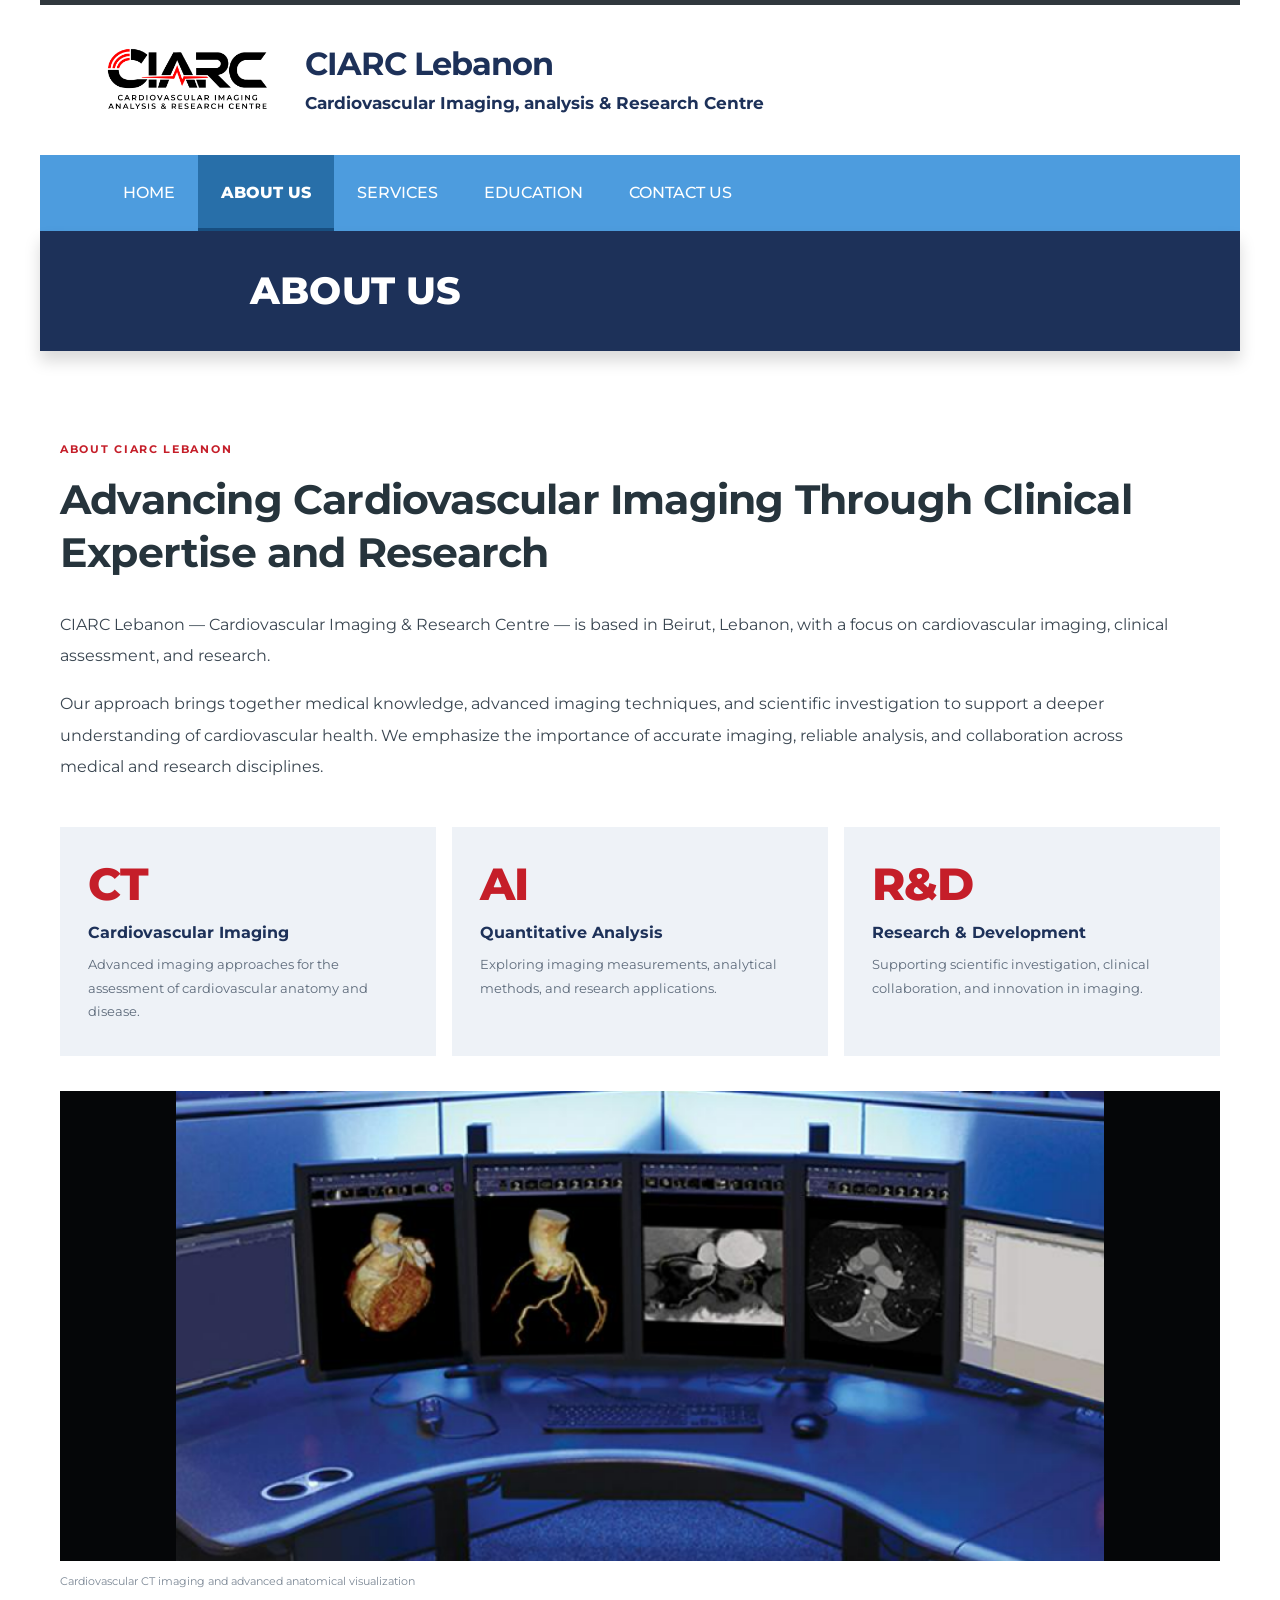
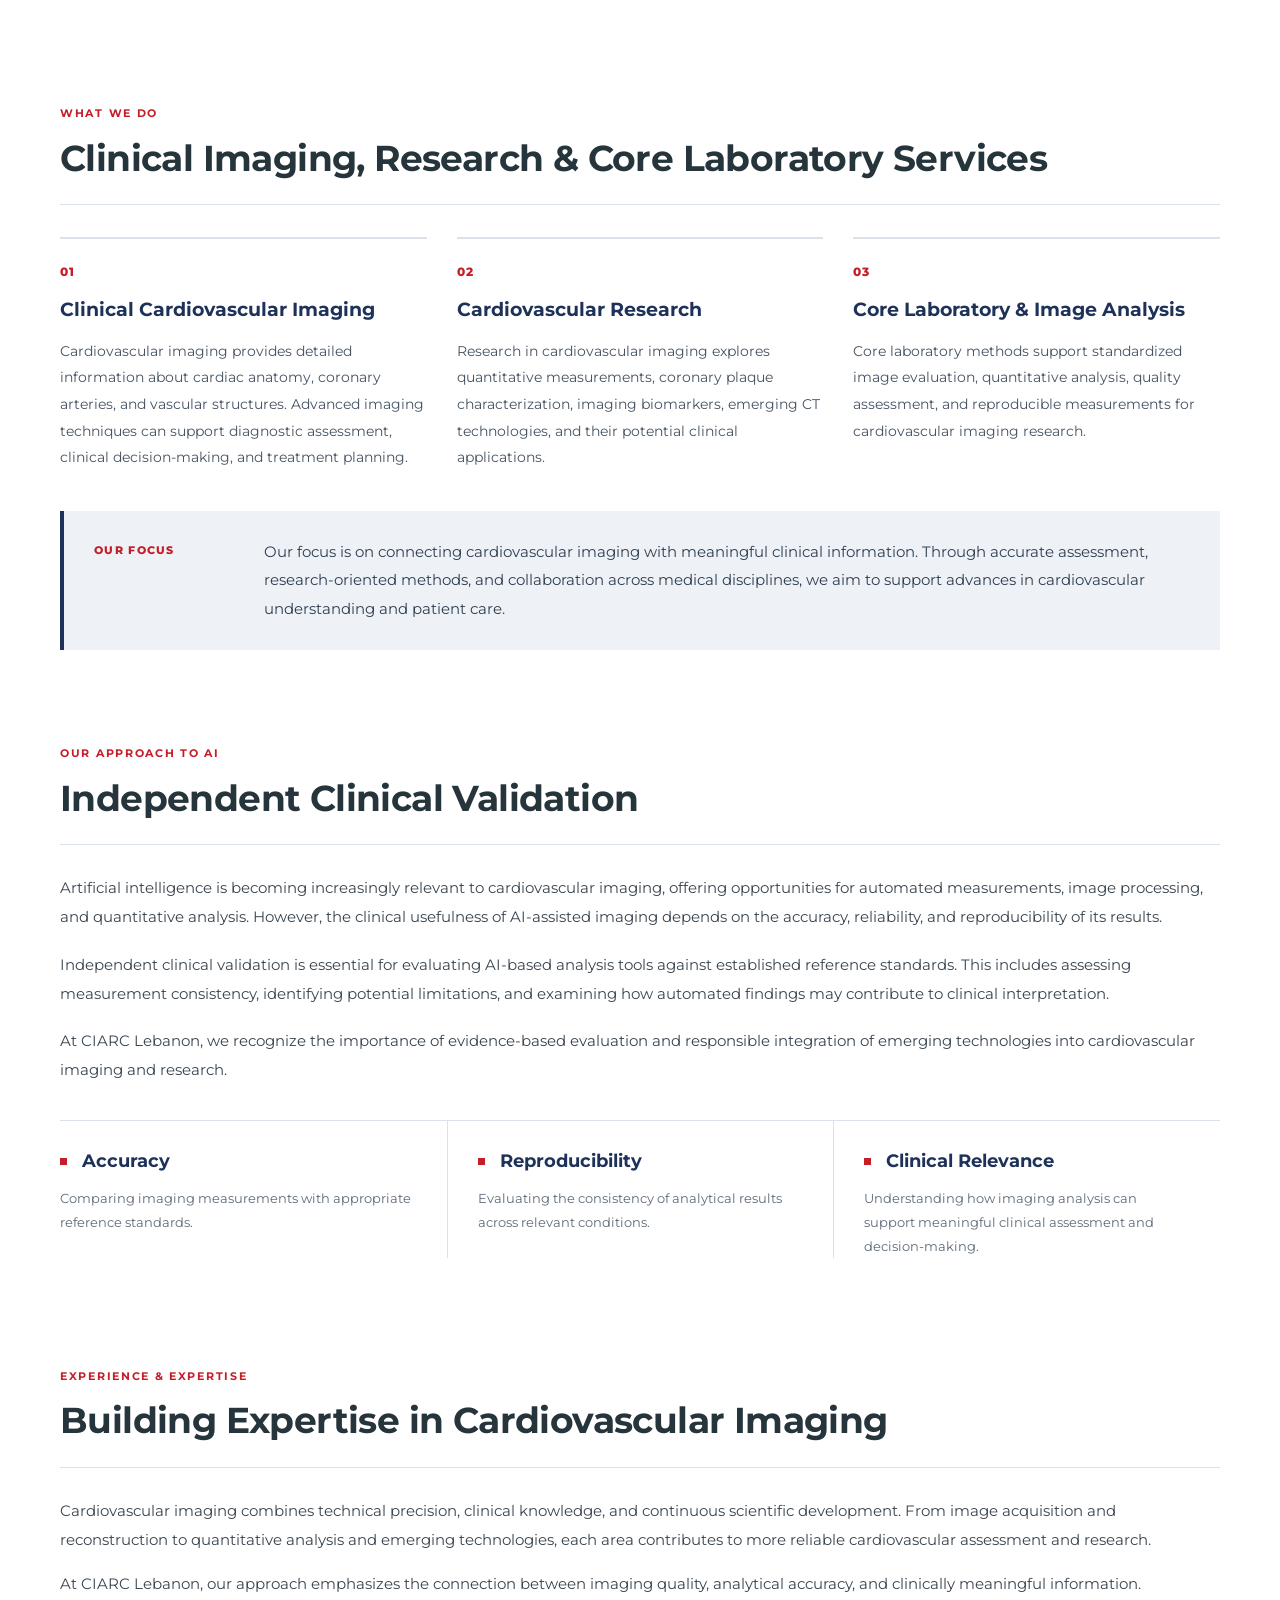
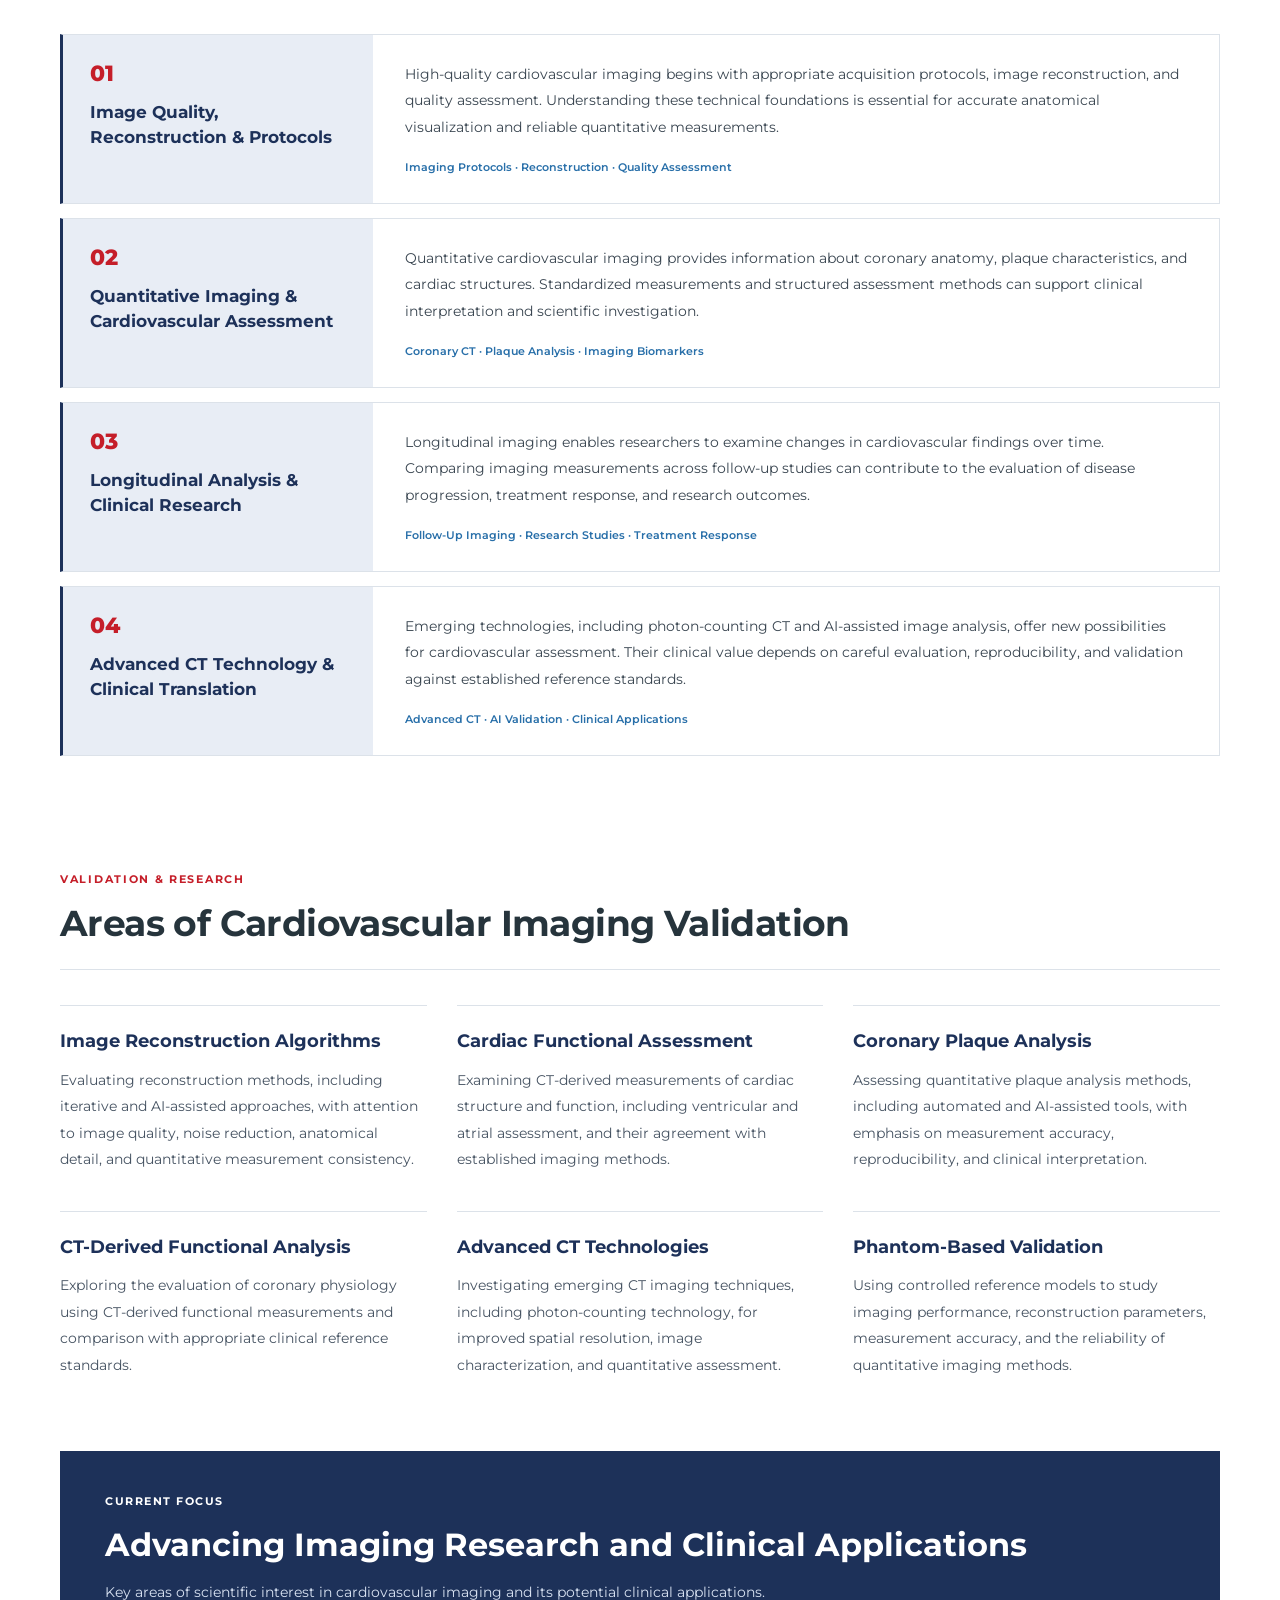
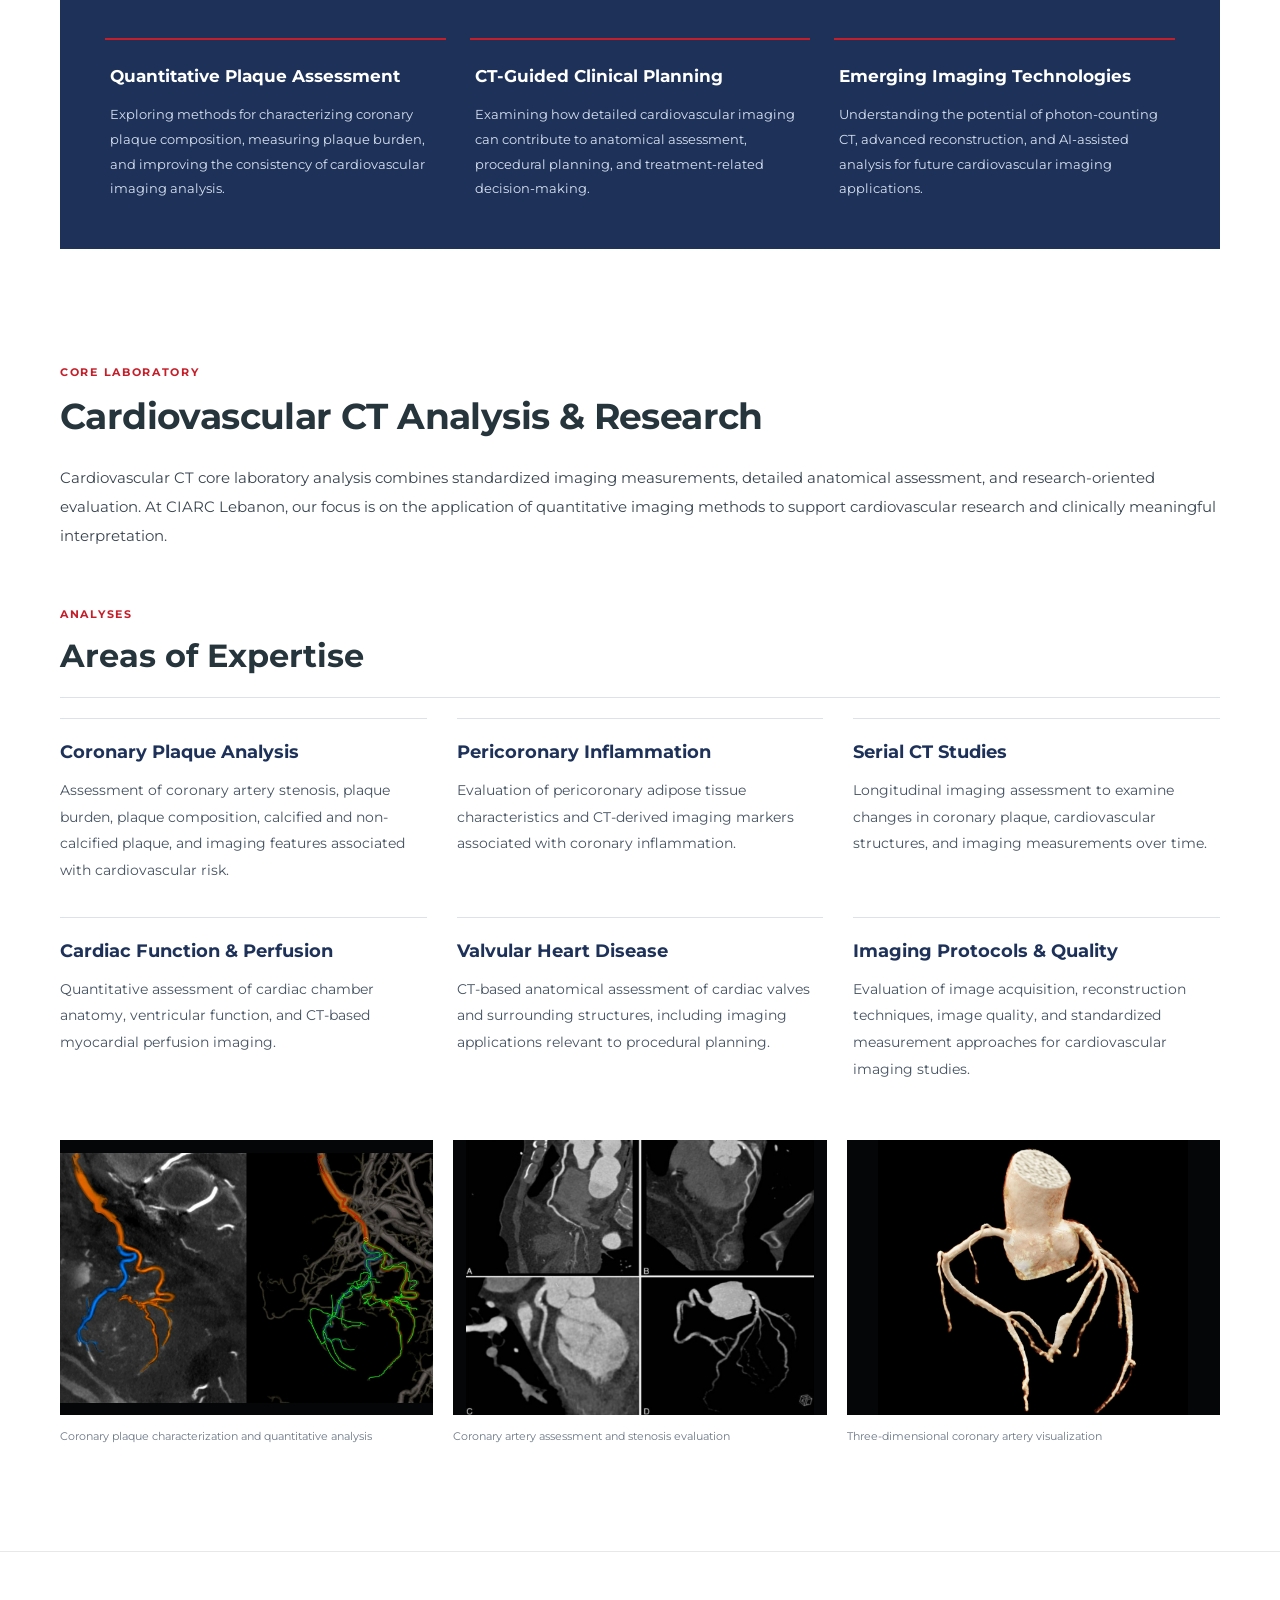
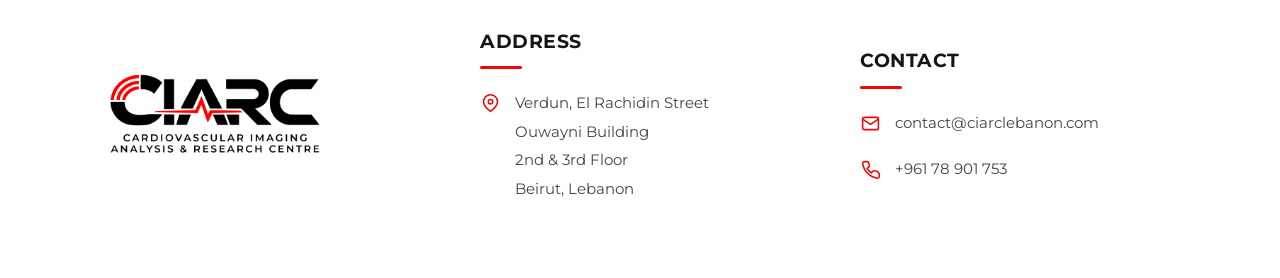
<file: about-us.html>
<!DOCTYPE html>
<html lang="en">

<head>
    <meta charset="UTF-8">
    <meta name="viewport" content="width=device-width, initial-scale=1.0">

    <title>About Us | CIARC Lebanon</title>
    <meta name="description"
        content="Learn more about CIARC Lebanon, the Cardiovascular Imaging & Research Centre in Beirut.">

    <link rel="icon" type="image/png" href="assets/img/ciarc-logo.png">
    <link rel="apple-touch-icon" href="assets/img/ciarc-logo.png">

    <link rel="preconnect" href="https://fonts.googleapis.com">
    <link rel="preconnect" href="https://fonts.gstatic.com" crossorigin>
    <link href="https://fonts.googleapis.com/css2?family=Montserrat:wght@400;500;600;700;800&display=swap"
        rel="stylesheet">

    <link rel="stylesheet" href="assets/css/style.css">
</head>

<body>

    <!-- HEADER -->
    <header class="site-header" id="siteHeader">
        <div class="site-container">

            <div class="header-top">
                <a href="index.html" class="brand" aria-label="CIARC Lebanon Home">
                    <img src="assets/img/ciarc-logo.png" alt="CIARC Lebanon Logo" class="brand-logo">

                    <div class="brand-text">
                        <h1>CIARC Lebanon</h1>
                        <p>Cardiovascular Imaging, analysis &amp; Research Centre</p>
                    </div>
                </a>

                <button class="menu-toggle" id="menuToggle" type="button" aria-label="Open navigation menu"
                    aria-controls="mainNavigation" aria-expanded="false">
                    <span></span><span></span><span></span>
                </button>
            </div>

            <nav class="main-navigation" id="mainNavigation" aria-label="Main navigation">
                <a href="index.html" class="nav-link">Home</a>
                <a href="about-us.html" class="nav-link active" aria-current="page">About Us</a>
                <a href="services.html" class="nav-link">Services</a>
                <a href="education.html" class="nav-link">Education</a>
                <a href="contact.html" class="nav-link">Contact Us</a>
            </nav>

            <div class="page-title-bar">
                <div class="page-title-inner">
                    <h2>ABOUT US</h2>
                </div>
            </div>

        </div>
    </header>

    <!-- MAIN -->
    <main id="mainContent">



        <!-- ==========================================
     ABOUT US - INTRODUCTION
========================================== -->

        <section class="about-intro" aria-labelledby="aboutIntroTitle">

            <div class="about-intro-container">

                <!-- INTRODUCTION -->
                <div class="about-intro-heading">

                    <span class="about-intro-label">
                        ABOUT CIARC LEBANON
                    </span>

                    <h2 id="aboutIntroTitle">
                        Advancing Cardiovascular Imaging
                        Through Clinical Expertise and Research
                    </h2>

                </div>

                <div class="about-intro-description">

                    <p>
                        CIARC Lebanon — Cardiovascular Imaging &amp; Research
                        Centre — is based in Beirut, Lebanon, with a focus
                        on cardiovascular imaging, clinical assessment,
                        and research.
                    </p>

                    <p>
                        Our approach brings together medical knowledge,
                        advanced imaging techniques, and scientific
                        investigation to support a deeper understanding
                        of cardiovascular health. We emphasize the
                        importance of accurate imaging, reliable analysis,
                        and collaboration across medical and
                        research disciplines.
                    </p>

                </div>


                <!-- STATISTICS -->
                <div class="about-intro-stats" aria-label="Centre highlights">

                    <!-- STAT 1 -->
                    <div class="about-intro-stat">

                        <span class="about-intro-stat-number">
                            CT
                        </span>

                        <h3>Cardiovascular Imaging</h3>

                        <p>
                            Advanced imaging approaches for the
                            assessment of cardiovascular anatomy
                            and disease.
                        </p>

                    </div>

                    <!-- STAT 2 -->
                    <div class="about-intro-stat">

                        <span class="about-intro-stat-number">
                            AI
                        </span>

                        <h3>Quantitative Analysis</h3>

                        <p>
                            Exploring imaging measurements,
                            analytical methods, and
                            research applications.
                        </p>

                    </div>

                    <!-- STAT 3 -->
                    <div class="about-intro-stat">

                        <span class="about-intro-stat-number">
                            R&amp;D
                        </span>

                        <h3>Research &amp; Development</h3>

                        <p>
                            Supporting scientific investigation,
                            clinical collaboration, and
                            innovation in imaging.
                        </p>

                    </div>

                </div>


                <!-- FEATURE IMAGE -->
                <figure class="about-intro-figure">

                    <div class="about-intro-image">

                        <img src="assets/img/about-cardiovascular-ct.png"
                            alt="Three-dimensional cardiovascular CT reconstruction showing the heart and coronary arteries"
                            loading="lazy">

                    </div>

                    <figcaption>
                        Cardiovascular CT imaging and advanced anatomical visualization
                    </figcaption>

                </figure>

            </div>

        </section>



        <!-- ==========================================
     ABOUT US - WHAT WE DO
========================================== -->

        <section class="about-what-we-do" aria-labelledby="aboutWhatWeDoTitle">

            <div class="about-what-we-do-container">

                <!-- SECTION HEADING -->
                <div class="about-what-we-do-heading">

                    <span class="about-section-label">
                        WHAT WE DO
                    </span>

                    <h2 id="aboutWhatWeDoTitle">
                        Clinical Imaging, Research &amp; Core Laboratory Services
                    </h2>

                </div>


                <!-- THREE AREAS -->
                <div class="about-what-we-do-grid">

                    <!-- CLINICAL IMAGING -->
                    <article class="about-service-column">

                        <span class="about-service-number">01</span>

                        <h3>
                            Clinical Cardiovascular Imaging
                        </h3>

                        <p>
                            Cardiovascular imaging provides detailed
                            information about cardiac anatomy, coronary
                            arteries, and vascular structures. Advanced
                            imaging techniques can support diagnostic
                            assessment, clinical decision-making,
                            and treatment planning.
                        </p>

                    </article>


                    <!-- RESEARCH -->
                    <article class="about-service-column">

                        <span class="about-service-number">02</span>

                        <h3>
                            Cardiovascular Research
                        </h3>

                        <p>
                            Research in cardiovascular imaging explores
                            quantitative measurements, coronary plaque
                            characterization, imaging biomarkers,
                            emerging CT technologies, and their
                            potential clinical applications.
                        </p>

                    </article>


                    <!-- CORE LABORATORY -->
                    <article class="about-service-column">

                        <span class="about-service-number">03</span>

                        <h3>
                            Core Laboratory &amp; Image Analysis
                        </h3>

                        <p>
                            Core laboratory methods support standardized
                            image evaluation, quantitative analysis,
                            quality assessment, and reproducible
                            measurements for cardiovascular
                            imaging research.
                        </p>

                    </article>

                </div>


                <!-- HIGHLIGHTED STATEMENT -->
                <div class="about-what-we-do-statement">

                    <span class="about-statement-label">
                        OUR FOCUS
                    </span>

                    <p>
                        Our focus is on connecting cardiovascular
                        imaging with meaningful clinical information.
                        Through accurate assessment, research-oriented
                        methods, and collaboration across medical
                        disciplines, we aim to support advances in
                        cardiovascular understanding and patient care.
                    </p>

                </div>

            </div>

        </section>


        <!-- ==========================================
     ABOUT US - APPROACH TO AI
========================================== -->

        <section class="about-ai" aria-labelledby="aboutAiTitle">

            <div class="about-ai-container">

                <!-- SECTION HEADING -->
                <div class="about-ai-heading">

                    <span class="about-section-label">
                        OUR APPROACH TO AI
                    </span>

                    <h2 id="aboutAiTitle">
                        Independent Clinical Validation
                    </h2>

                </div>


                <!-- INTRODUCTION -->
                <div class="about-ai-content">

                    <p>
                        Artificial intelligence is becoming increasingly
                        relevant to cardiovascular imaging, offering
                        opportunities for automated measurements,
                        image processing, and quantitative analysis.
                        However, the clinical usefulness of AI-assisted
                        imaging depends on the accuracy, reliability,
                        and reproducibility of its results.
                    </p>

                    <p>
                        Independent clinical validation is essential
                        for evaluating AI-based analysis tools against
                        established reference standards. This includes
                        assessing measurement consistency, identifying
                        potential limitations, and examining how
                        automated findings may contribute to
                        clinical interpretation.
                    </p>

                    <p>
                        At CIARC Lebanon, we recognize the importance
                        of evidence-based evaluation and responsible
                        integration of emerging technologies into
                        cardiovascular imaging and research.
                    </p>

                </div>


                <!-- THREE VALIDATION PRINCIPLES -->
                <div class="about-ai-principles">

                    <div class="about-ai-principle">

                        <h3>
                            Accuracy
                        </h3>

                        <p>
                            Comparing imaging measurements with
                            appropriate reference standards.
                        </p>

                    </div>

                    <div class="about-ai-principle">

                        <h3>
                            Reproducibility
                        </h3>

                        <p>
                            Evaluating the consistency of analytical
                            results across relevant conditions.
                        </p>

                    </div>

                    <div class="about-ai-principle">

                        <h3>
                            Clinical Relevance
                        </h3>

                        <p>
                            Understanding how imaging analysis
                            can support meaningful clinical
                            assessment and decision-making.
                        </p>

                    </div>

                </div>

            </div>

        </section>




        <!-- ==========================================
     ABOUT US - EXPERIENCE & EXPERTISE
========================================== -->

        <section class="about-experience" aria-labelledby="aboutExperienceTitle">

            <div class="about-experience-container">

                <!-- SECTION HEADING -->
                <div class="about-experience-heading">

                    <span class="about-experience-label">
                        EXPERIENCE &amp; EXPERTISE
                    </span>

                    <h2 id="aboutExperienceTitle">
                        Building Expertise in Cardiovascular Imaging
                    </h2>

                </div>

                <!-- INTRODUCTION -->
                <div class="about-experience-intro">

                    <p>
                        Cardiovascular imaging combines technical precision,
                        clinical knowledge, and continuous scientific development.
                        From image acquisition and reconstruction to quantitative
                        analysis and emerging technologies, each area contributes
                        to more reliable cardiovascular assessment and research.
                    </p>

                    <p>
                        At CIARC Lebanon, our approach emphasizes the connection
                        between imaging quality, analytical accuracy, and
                        clinically meaningful information.
                    </p>

                </div>


                <!-- EXPERTISE STAGES -->
                <div class="about-experience-list">

                    <!-- STAGE 1 -->
                    <article class="about-experience-item">

                        <div class="about-experience-category">

                            <span class="about-experience-number">01</span>

                            <h3>
                                Image Quality,
                                Reconstruction &amp; Protocols
                            </h3>

                        </div>

                        <div class="about-experience-description">

                            <p>
                                High-quality cardiovascular imaging begins
                                with appropriate acquisition protocols,
                                image reconstruction, and quality assessment.
                                Understanding these technical foundations
                                is essential for accurate anatomical
                                visualization and reliable quantitative
                                measurements.
                            </p>

                            <span class="about-experience-topic">
                                Imaging Protocols · Reconstruction · Quality Assessment
                            </span>

                        </div>

                    </article>


                    <!-- STAGE 2 -->
                    <article class="about-experience-item">

                        <div class="about-experience-category">

                            <span class="about-experience-number">02</span>

                            <h3>
                                Quantitative Imaging
                                &amp; Cardiovascular Assessment
                            </h3>

                        </div>

                        <div class="about-experience-description">

                            <p>
                                Quantitative cardiovascular imaging provides
                                information about coronary anatomy, plaque
                                characteristics, and cardiac structures.
                                Standardized measurements and structured
                                assessment methods can support clinical
                                interpretation and scientific investigation.
                            </p>

                            <span class="about-experience-topic">
                                Coronary CT · Plaque Analysis · Imaging Biomarkers
                            </span>

                        </div>

                    </article>


                    <!-- STAGE 3 -->
                    <article class="about-experience-item">

                        <div class="about-experience-category">

                            <span class="about-experience-number">03</span>

                            <h3>
                                Longitudinal Analysis
                                &amp; Clinical Research
                            </h3>

                        </div>

                        <div class="about-experience-description">

                            <p>
                                Longitudinal imaging enables researchers
                                to examine changes in cardiovascular
                                findings over time. Comparing imaging
                                measurements across follow-up studies
                                can contribute to the evaluation of
                                disease progression, treatment response,
                                and research outcomes.
                            </p>

                            <span class="about-experience-topic">
                                Follow-Up Imaging · Research Studies · Treatment Response
                            </span>

                        </div>

                    </article>


                    <!-- STAGE 4 -->
                    <article class="about-experience-item">

                        <div class="about-experience-category">

                            <span class="about-experience-number">04</span>

                            <h3>
                                Advanced CT Technology
                                &amp; Clinical Translation
                            </h3>

                        </div>

                        <div class="about-experience-description">

                            <p>
                                Emerging technologies, including
                                photon-counting CT and AI-assisted
                                image analysis, offer new possibilities
                                for cardiovascular assessment.
                                Their clinical value depends on
                                careful evaluation, reproducibility,
                                and validation against established
                                reference standards.
                            </p>

                            <span class="about-experience-topic">
                                Advanced CT · AI Validation · Clinical Applications
                            </span>

                        </div>

                    </article>

                </div>

            </div>

        </section>




        <!-- ==========================================
     ABOUT US - VALIDATION & RESEARCH
========================================== -->

        <section class="about-validation" aria-labelledby="aboutValidationTitle">

            <div class="about-validation-container">

                <!-- SECTION HEADING -->
                <div class="about-validation-heading">

                    <span class="about-validation-label">
                        VALIDATION &amp; RESEARCH
                    </span>

                    <h2 id="aboutValidationTitle">
                        Areas of Cardiovascular Imaging Validation
                    </h2>

                </div>


                <!-- VALIDATION AREAS -->
                <div class="about-validation-grid">

                    <!-- 1 -->
                    <article class="about-validation-item">

                        <h3>Image Reconstruction Algorithms</h3>

                        <p>
                            Evaluating reconstruction methods,
                            including iterative and AI-assisted
                            approaches, with attention to image
                            quality, noise reduction, anatomical
                            detail, and quantitative measurement
                            consistency.
                        </p>

                    </article>


                    <!-- 2 -->
                    <article class="about-validation-item">

                        <h3>Cardiac Functional Assessment</h3>

                        <p>
                            Examining CT-derived measurements of
                            cardiac structure and function,
                            including ventricular and atrial
                            assessment, and their agreement
                            with established imaging methods.
                        </p>

                    </article>


                    <!-- 3 -->
                    <article class="about-validation-item">

                        <h3>Coronary Plaque Analysis</h3>

                        <p>
                            Assessing quantitative plaque analysis
                            methods, including automated and
                            AI-assisted tools, with emphasis on
                            measurement accuracy, reproducibility,
                            and clinical interpretation.
                        </p>

                    </article>


                    <!-- 4 -->
                    <article class="about-validation-item">

                        <h3>CT-Derived Functional Analysis</h3>

                        <p>
                            Exploring the evaluation of coronary
                            physiology using CT-derived functional
                            measurements and comparison with
                            appropriate clinical reference
                            standards.
                        </p>

                    </article>


                    <!-- 5 -->
                    <article class="about-validation-item">

                        <h3>Advanced CT Technologies</h3>

                        <p>
                            Investigating emerging CT imaging
                            techniques, including photon-counting
                            technology, for improved spatial
                            resolution, image characterization,
                            and quantitative assessment.
                        </p>

                    </article>


                    <!-- 6 -->
                    <article class="about-validation-item">

                        <h3>Phantom-Based Validation</h3>

                        <p>
                            Using controlled reference models
                            to study imaging performance,
                            reconstruction parameters,
                            measurement accuracy, and the
                            reliability of quantitative
                            imaging methods.
                        </p>

                    </article>

                </div>


                <!-- CURRENT RESEARCH FOCUS -->
                <div class="about-current-focus">

                    <div class="about-current-focus-heading">

                        <span class="about-current-focus-label">
                            CURRENT FOCUS
                        </span>

                        <h2>
                            Advancing Imaging Research and Clinical Applications
                        </h2>

                        <p>
                            Key areas of scientific interest in
                            cardiovascular imaging and its
                            potential clinical applications.
                        </p>

                    </div>


                    <div class="about-current-focus-grid">

                        <!-- FOCUS 1 -->
                        <div class="about-current-focus-item">

                            <h3>
                                Quantitative Plaque Assessment
                            </h3>

                            <p>
                                Exploring methods for characterizing
                                coronary plaque composition,
                                measuring plaque burden, and
                                improving the consistency of
                                cardiovascular imaging analysis.
                            </p>

                        </div>


                        <!-- FOCUS 2 -->
                        <div class="about-current-focus-item">

                            <h3>
                                CT-Guided Clinical Planning
                            </h3>

                            <p>
                                Examining how detailed cardiovascular
                                imaging can contribute to anatomical
                                assessment, procedural planning,
                                and treatment-related
                                decision-making.
                            </p>

                        </div>


                        <!-- FOCUS 3 -->
                        <div class="about-current-focus-item">

                            <h3>
                                Emerging Imaging Technologies
                            </h3>

                            <p>
                                Understanding the potential of
                                photon-counting CT, advanced
                                reconstruction, and AI-assisted
                                analysis for future cardiovascular
                                imaging applications.
                            </p>

                        </div>

                    </div>

                </div>

            </div>

        </section>


        <!-- ==========================================
     ABOUT US - CORE LABORATORY & ANALYSIS
========================================== -->

        <section class="about-corelab" aria-labelledby="aboutCorelabTitle">

            <div class="about-corelab-container">

                <!-- INTRODUCTION -->
                <div class="about-corelab-intro">

                    <span class="about-corelab-label">
                        CORE LABORATORY
                    </span>

                    <h2 id="aboutCorelabTitle">
                        Cardiovascular CT Analysis &amp; Research
                    </h2>

                    <p>
                        Cardiovascular CT core laboratory analysis combines
                        standardized imaging measurements, detailed anatomical
                        assessment, and research-oriented evaluation.
                        At CIARC Lebanon, our focus is on the application
                        of quantitative imaging methods to support
                        cardiovascular research and clinically meaningful
                        interpretation.
                    </p>

                </div>


                <!-- ANALYSES HEADING -->
                <div class="about-corelab-heading">

                    <span class="about-corelab-label">
                        ANALYSES
                    </span>

                    <h3>
                        Areas of Expertise
                    </h3>

                </div>


                <!-- SIX ANALYSIS AREAS -->
                <div class="about-corelab-grid">

                    <!-- 1 -->
                    <article class="about-corelab-item">

                        <h4>Coronary Plaque Analysis</h4>

                        <p>
                            Assessment of coronary artery stenosis,
                            plaque burden, plaque composition,
                            calcified and non-calcified plaque,
                            and imaging features associated
                            with cardiovascular risk.
                        </p>

                    </article>


                    <!-- 2 -->
                    <article class="about-corelab-item">

                        <h4>Pericoronary Inflammation</h4>

                        <p>
                            Evaluation of pericoronary adipose tissue
                            characteristics and CT-derived imaging
                            markers associated with coronary
                            inflammation.
                        </p>

                    </article>


                    <!-- 3 -->
                    <article class="about-corelab-item">

                        <h4>Serial CT Studies</h4>

                        <p>
                            Longitudinal imaging assessment to
                            examine changes in coronary plaque,
                            cardiovascular structures, and
                            imaging measurements over time.
                        </p>

                    </article>


                    <!-- 4 -->
                    <article class="about-corelab-item">

                        <h4>Cardiac Function &amp; Perfusion</h4>

                        <p>
                            Quantitative assessment of cardiac
                            chamber anatomy, ventricular function,
                            and CT-based myocardial perfusion
                            imaging.
                        </p>

                    </article>


                    <!-- 5 -->
                    <article class="about-corelab-item">

                        <h4>Valvular Heart Disease</h4>

                        <p>
                            CT-based anatomical assessment of
                            cardiac valves and surrounding
                            structures, including imaging
                            applications relevant to
                            procedural planning.
                        </p>

                    </article>


                    <!-- 6 -->
                    <article class="about-corelab-item">

                        <h4>Imaging Protocols &amp; Quality</h4>

                        <p>
                            Evaluation of image acquisition,
                            reconstruction techniques,
                            image quality, and standardized
                            measurement approaches for
                            cardiovascular imaging studies.
                        </p>

                    </article>

                </div>


                <!-- IMAGING EXAMPLES -->
                <div class="about-corelab-gallery">

                    <figure class="about-corelab-figure">

                        <div class="about-corelab-image">
                            <img src="assets/img/corelab-plaque.png" alt="Coronary CT plaque analysis visualization"
                                loading="lazy">
                        </div>

                        <figcaption>
                            Coronary plaque characterization and quantitative analysis
                        </figcaption>

                    </figure>


                    <figure class="about-corelab-figure">

                        <div class="about-corelab-image">
                            <img src="assets/img/corelab-stenosis.png"
                                alt="Curved planar CT reconstruction of a coronary artery" loading="lazy">
                        </div>

                        <figcaption>
                            Coronary artery assessment and stenosis evaluation
                        </figcaption>

                    </figure>


                    <figure class="about-corelab-figure">

                        <div class="about-corelab-image">
                            <img src="assets/img/corelab-segmentation.png"
                                alt="Three-dimensional coronary artery segmentation" loading="lazy">
                        </div>

                        <figcaption>
                            Three-dimensional coronary artery visualization
                        </figcaption>

                    </figure>

                </div>

            </div>

        </section>
















    </main>

    <!-- FOOTER -->
    <footer class="site-footer">
        <div class="footer-container">

            <div class="footer-column footer-brand">
                <a href="index.html" aria-label="CIARC Lebanon Home">
                    <img src="assets/img/ciarc-logo.png" alt="CIARC Lebanon Logo" class="footer-logo">
                </a>
            </div>

            <div class="footer-column footer-address">
                <h3>Address</h3>
                <div class="footer-info-item">
                    <svg class="footer-icon" viewBox="0 0 24 24" fill="none" stroke="currentColor" stroke-width="1.8"
                        stroke-linecap="round" stroke-linejoin="round" aria-hidden="true">
                        <path d="M20 10c0 5-8 11-8 11S4 15 4 10a8 8 0 1 1 16 0Z" />
                        <circle cx="12" cy="10" r="2.5" />
                    </svg>
                    <address>
                        Verdun, El Rachidin Street<br>
                        Ouwayni Building<br>
                        2nd &amp; 3rd Floor<br>
                        Beirut, Lebanon
                    </address>
                </div>
            </div>

            <div class="footer-column footer-contact">
                <h3>Contact</h3>

                <div class="footer-info-item">
                    <svg class="footer-icon" viewBox="0 0 24 24" fill="none" stroke="currentColor" stroke-width="1.8"
                        stroke-linecap="round" stroke-linejoin="round" aria-hidden="true">
                        <rect x="3" y="5" width="18" height="14" rx="2" />
                        <path d="m3 7 9 6 9-6" />
                    </svg>
                    <a href="mailto:contact@ciarclebanon.com">contact@ciarclebanon.com</a>
                </div>

                <div class="footer-info-item">
                    <svg class="footer-icon" viewBox="0 0 24 24" fill="none" stroke="currentColor" stroke-width="1.8"
                        stroke-linecap="round" stroke-linejoin="round" aria-hidden="true">
                        <path
                            d="M22 16.9v3a2 2 0 0 1-2.2 2A19.8 19.8 0 0 1 3.1 5.2 2 2 0 0 1 5.1 3h3a2 2 0 0 1 2 1.7l.5 3a2 2 0 0 1-.6 1.7L8.1 11a16 16 0 0 0 4.9 4.9l1.6-1.9a2 2 0 0 1 1.7-.6l3 .5a2 2 0 0 1 1.7 2Z" />
                    </svg>
                    <a href="tel:+96178901753">+961 78 901 753</a>
                </div>
            </div>

        </div>
    </footer>

    <script src="assets/js/app.js" defer></script>
</body>

</html>
</file>
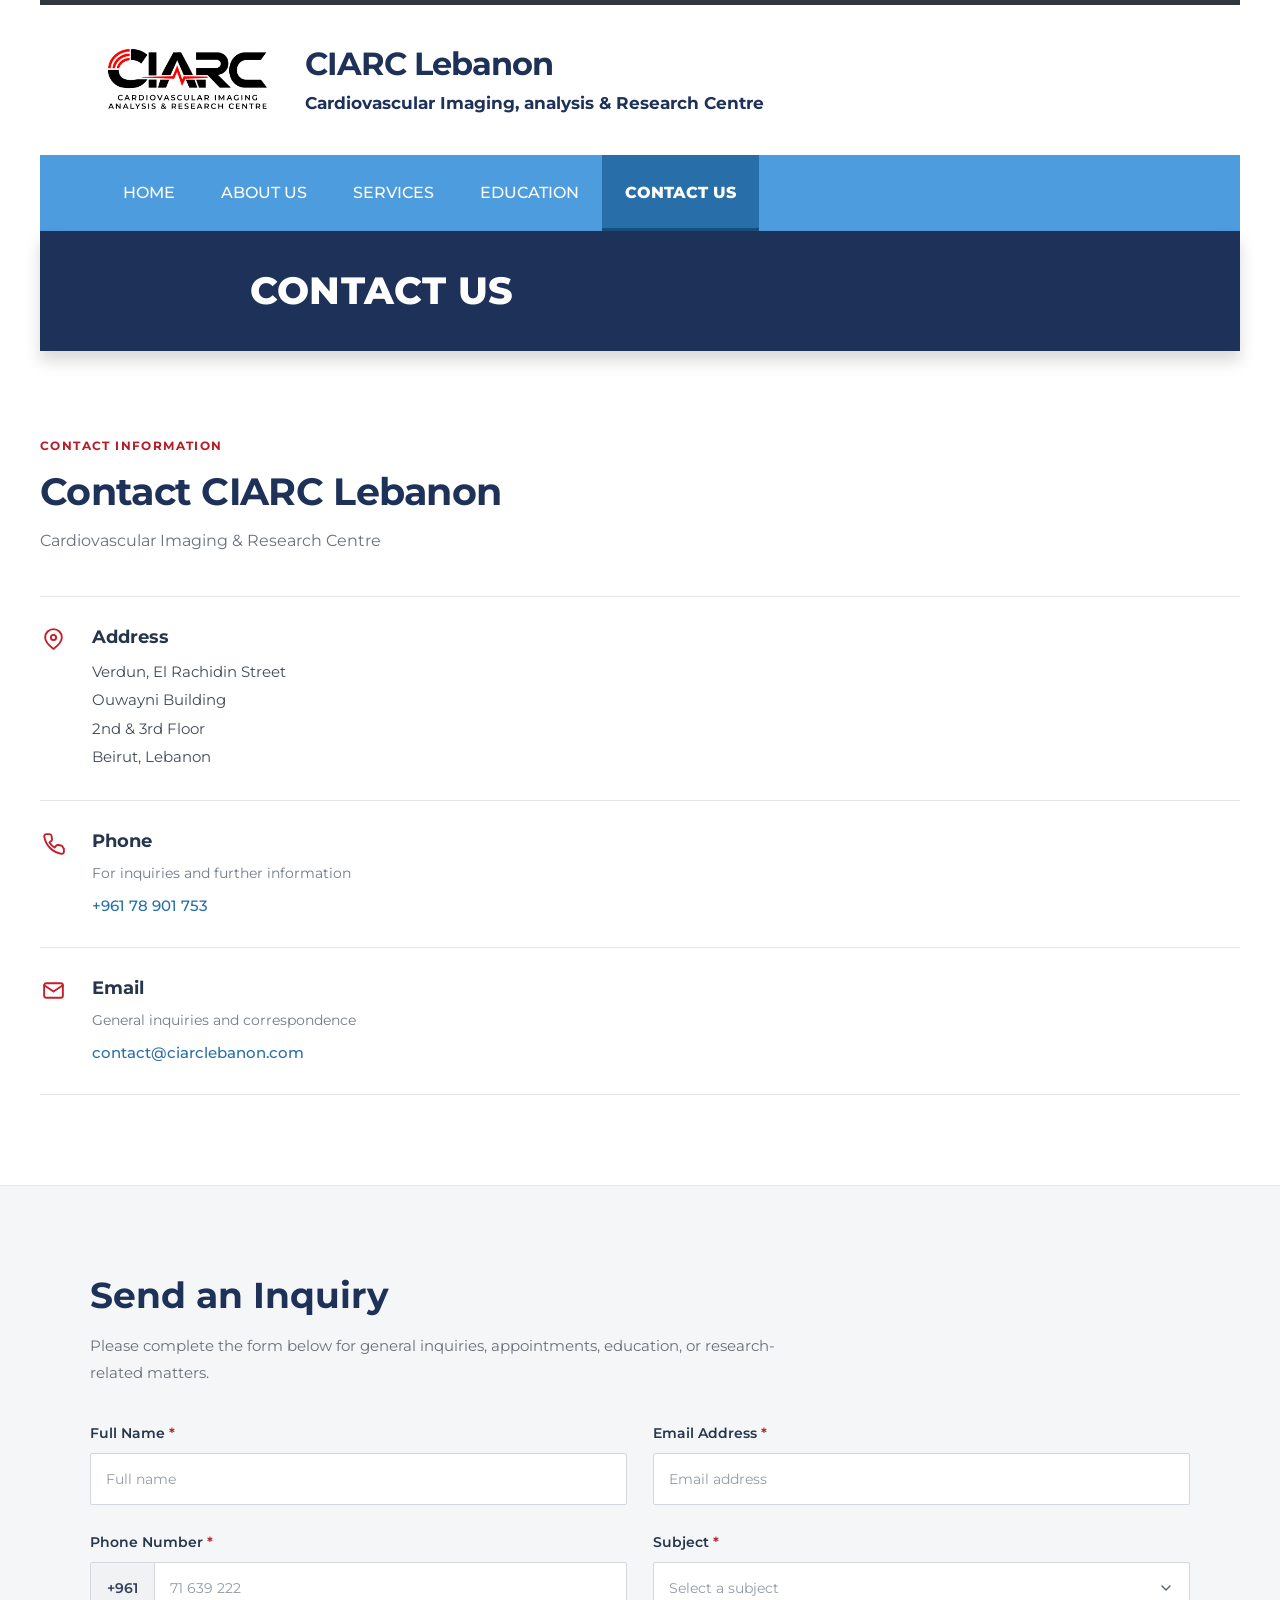
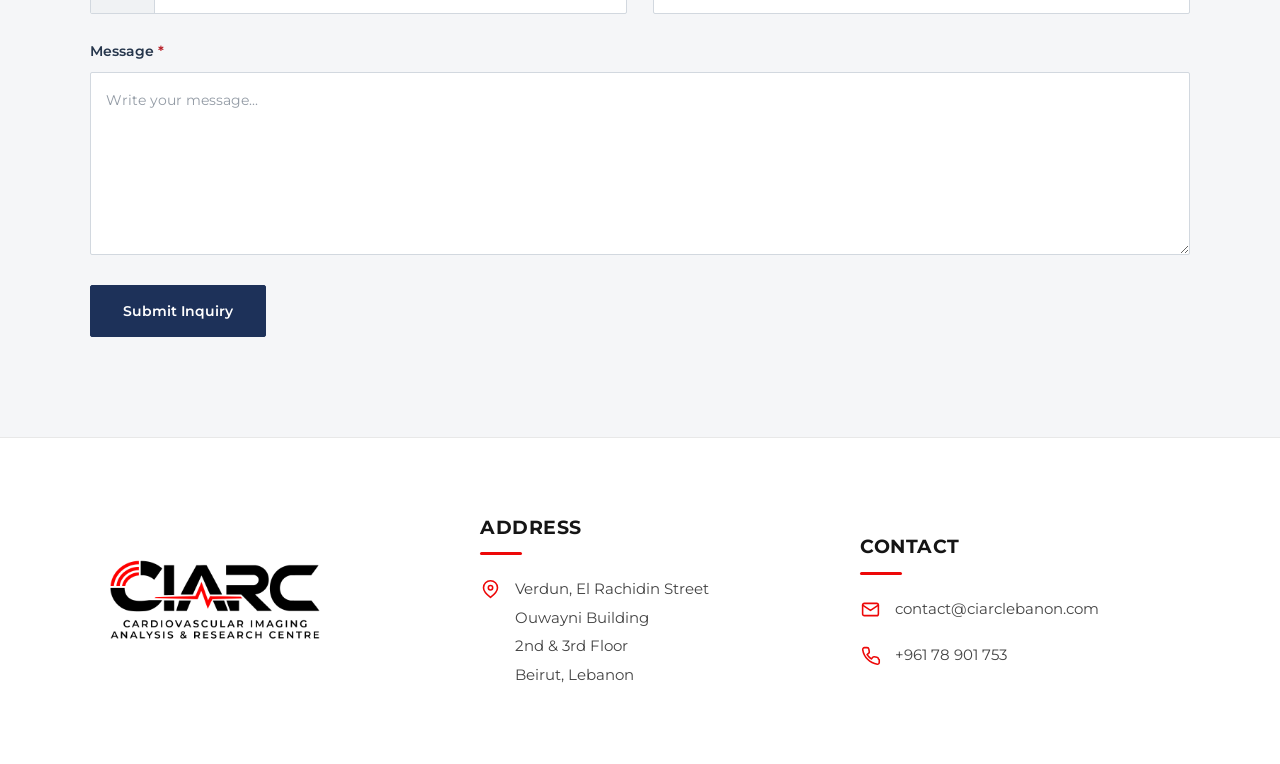
<file: contact.html>
<!DOCTYPE html>
<html lang="en">

<head>
    <meta charset="UTF-8">
    <meta name="viewport" content="width=device-width, initial-scale=1.0">

    <title>Contact Us | CIARC Lebanon</title>

    <meta name="description"
        content="Contact CIARC Lebanon, Cardiovascular Imaging & Research Centre, located in Verdun, Beirut, Lebanon.">

    <!-- FAVICON -->
    <link rel="icon" type="image/png" href="assets/img/ciarc-logo.png">

    <link rel="apple-touch-icon" href="assets/img/ciarc-logo.png">

    <!-- GOOGLE FONTS -->
    <link rel="preconnect" href="https://fonts.googleapis.com">
    <link rel="preconnect" href="https://fonts.gstatic.com" crossorigin>

    <link href="https://fonts.googleapis.com/css2?family=Montserrat:wght@400;500;600;700;800&display=swap"
        rel="stylesheet">

    <!-- CSS -->
    <link rel="stylesheet" href="assets/css/style.css">

    <!-- JAVASCRIPT -->
    <script src="assets/js/app.js" defer></script>

</head>

<body>

    <!-- ==========================================
         HEADER
    ========================================== -->

    <header class="site-header" id="siteHeader">

        <div class="site-container">

            <!-- TOP HEADER -->
            <div class="header-top">

                <!-- LOGO AND BRAND -->
                <a href="index.html" class="brand" aria-label="CIARC Lebanon Home">

                    <img src="assets/img/ciarc-logo.png" alt="CIARC Lebanon Logo" class="brand-logo">

                    <div class="brand-text">

                        <h1>CIARC Lebanon</h1>

                        <p>
                            Cardiovascular Imaging, analysis &amp; Research Centre
                        </p>

                    </div>

                </a>

                <!-- MOBILE MENU BUTTON -->
                <button class="menu-toggle" id="menuToggle" type="button" aria-label="Open navigation menu"
                    aria-controls="mainNavigation" aria-expanded="false">
                    <span></span>
                    <span></span>
                    <span></span>
                </button>

            </div>

            <!-- NAVIGATION -->
            <nav class="main-navigation" id="mainNavigation" aria-label="Main navigation">

                <a href="index.html" class="nav-link">
                    Home
                </a>

                <a href="about-us.html" class="nav-link">
                    About Us
                </a>

                <a href="services.html" class="nav-link">
                    Services
                </a>

                <a href="education.html" class="nav-link">
                    Education
                </a>

                <a href="contact.html" class="nav-link active" aria-current="page">
                    Contact Us
                </a>

            </nav>

            <!-- PAGE TITLE -->
            <div class="page-title-bar">

                <div class="page-title-inner">

                    <h2>CONTACT US</h2>

                </div>

            </div>

        </div>

    </header>


    <!-- ==========================================
         MAIN CONTENT
    ========================================== -->

    <main id="mainContent">


        <!-- ==========================================
             CONTACT INFORMATION
        ========================================== -->

        <section class="contact-information" aria-labelledby="contactInfoTitle">

            <div class="contact-information-container">

                <!-- SECTION HEADING -->
                <div class="contact-information-heading">

                    <span class="contact-section-label">
                        CONTACT INFORMATION
                    </span>

                    <h2 id="contactInfoTitle">
                        Contact CIARC Lebanon
                    </h2>

                    <p>
                        Cardiovascular Imaging &amp; Research Centre
                    </p>

                </div>


                <!-- CONTACT DETAILS -->
                <div class="contact-information-grid">


                    <!-- ADDRESS -->
                    <div class="contact-detail-card">

                        <div class="contact-detail-icon">

                            <svg viewBox="0 0 24 24" fill="none" stroke="currentColor" stroke-width="1.8"
                                stroke-linecap="round" stroke-linejoin="round" aria-hidden="true">
                                <path d="M20 10c0 5-8 11-8 11S4 15 4 10a8 8 0 1 1 16 0Z" />
                                <circle cx="12" cy="10" r="2.5" />
                            </svg>

                        </div>

                        <div class="contact-detail-content">

                            <h3>Address</h3>

                            <address>
                                Verdun, El Rachidin Street<br>
                                Ouwayni Building<br>
                                2nd &amp; 3rd Floor<br>
                                Beirut, Lebanon
                            </address>

                        </div>

                    </div>


                    <!-- PHONE -->
                    <div class="contact-detail-card">

                        <div class="contact-detail-icon">

                            <svg viewBox="0 0 24 24" fill="none" stroke="currentColor" stroke-width="1.8"
                                stroke-linecap="round" stroke-linejoin="round" aria-hidden="true">
                                <path
                                    d="M22 16.9v3a2 2 0 0 1-2.2 2A19.8 19.8 0 0 1 3.1 5.2 2 2 0 0 1 5.1 3h3a2 2 0 0 1 2 1.7l.5 3a2 2 0 0 1-.6 1.7L8.1 11a16 16 0 0 0 4.9 4.9l1.6-1.9a2 2 0 0 1 1.7-.6l3 .5a2 2 0 0 1 1.7 2Z" />
                            </svg>

                        </div>

                        <div class="contact-detail-content">

                            <h3>Phone</h3>

                            <p>
                                For inquiries and further information
                            </p>

                            <a href="tel:+96178901753">
                                +961 78 901 753
                            </a>

                        </div>

                    </div>


                    <!-- EMAIL -->
                    <div class="contact-detail-card">

                        <div class="contact-detail-icon">

                            <svg viewBox="0 0 24 24" fill="none" stroke="currentColor" stroke-width="1.8"
                                stroke-linecap="round" stroke-linejoin="round" aria-hidden="true">
                                <rect x="3" y="5" width="18" height="14" rx="2" />
                                <path d="m3 7 9 6 9-6" />
                            </svg>

                        </div>

                        <div class="contact-detail-content">

                            <h3>Email</h3>

                            <p>
                                General inquiries and correspondence
                            </p>

                            <a href="mailto:contact@ciarclebanon.com">
                                contact@ciarclebanon.com
                            </a>

                        </div>

                    </div>

                </div>

            </div>

        </section>


        <!-- ==========================================
             CONTACT FORM
        ========================================== -->

        <section class="contact-form-section" id="contactFormSection" aria-labelledby="contactFormTitle">

            <div class="contact-form-container">


                <!-- FORM VIEW -->
                <div id="contactFormView">

                    <!-- FORM HEADING -->
                    <div class="contact-form-heading">

                        <h2 id="contactFormTitle">
                            Send an Inquiry
                        </h2>

                        <p>
                            Please complete the form below for general
                            inquiries, appointments, education, or
                            research-related matters.
                        </p>

                    </div>


                    <!-- FORM -->
                    <form id="ciarcContactForm" class="ciarc-contact-form" autocomplete="on">

                        <div class="contact-form-grid">


                            <!-- FULL NAME -->
                            <div class="form-field">

                                <label for="contactFullName">
                                    Full Name <span>*</span>
                                </label>

                                <input type="text" id="contactFullName" name="fullName" placeholder="Full name"
                                    autocomplete="name" maxlength="100" required>

                            </div>


                            <!-- EMAIL -->
                            <div class="form-field">

                                <label for="contactEmail">
                                    Email Address <span>*</span>
                                </label>

                                <input type="email" id="contactEmail" name="email" placeholder="Email address"
                                    autocomplete="email" maxlength="254" required>

                            </div>


                            <!-- PHONE -->
                            <div class="form-field">

                                <label for="contactPhone">
                                    Phone Number <span>*</span>
                                </label>

                                <div class="contact-phone-input">

                                    <span class="contact-phone-code">
                                        +961
                                    </span>

                                    <input type="tel" id="contactPhone" name="phone" placeholder="71 639 222"
                                        inputmode="numeric" autocomplete="tel-national" maxlength="10"
                                        pattern="[0-9]{2} [0-9]{3} [0-9]{3}"
                                        title="Enter 8 digits, for example 71 639 222" required>

                                </div>

                            </div>


                            <!-- SUBJECT -->
                            <div class="form-field">

                                <label for="contactSubject">
                                    Subject <span>*</span>
                                </label>

                                <select id="contactSubject" name="subject" required>

                                    <option value="" selected disabled>
                                        Select a subject
                                    </option>

                                    <option value="General Inquiry">
                                        General Inquiry
                                    </option>

                                    <option value="Appointment Inquiry">
                                        Appointment Inquiry
                                    </option>

                                    <option value="Cardiovascular Imaging">
                                        Cardiovascular Imaging
                                    </option>

                                    <option value="Research Collaboration">
                                        Research Collaboration
                                    </option>

                                    <option value="Education and Training">
                                        Education &amp; Training
                                    </option>

                                    <option value="Other">
                                        Other
                                    </option>

                                </select>

                            </div>


                            <!-- MESSAGE -->
                            <div class="form-field form-field-full">

                                <label for="contactMessage">
                                    Message <span>*</span>
                                </label>

                                <textarea id="contactMessage" name="message" rows="6"
                                    placeholder="Write your message..." maxlength="3000" required></textarea>

                            </div>

                        </div>


                        <!-- SUBMIT BUTTON -->
                        <div class="contact-form-actions">

                            <button type="submit" class="contact-submit-button">
                                Submit Inquiry
                            </button>

                        </div>

                    </form>

                </div>


                <!-- ==========================================
                     CONFIRMATION VIEW
                ========================================== -->

                <div id="contactConfirmationView" class="contact-confirmation" role="status" aria-live="polite"
                    aria-labelledby="contactConfirmationTitle" hidden>

                    <!-- CHECK ICON -->
                    <div class="confirmation-check" aria-hidden="true">

                        <svg viewBox="0 0 24 24" fill="none" stroke="currentColor" stroke-width="2"
                            stroke-linecap="round" stroke-linejoin="round">
                            <path d="m5 12 4 4L19 6" />
                        </svg>

                    </div>


                    <!-- CONFIRMATION TITLE -->
                    <h2 id="contactConfirmationTitle" tabindex="-1">
                        Your inquiry has been submitted
                    </h2>


                    <!-- CONFIRMATION DESCRIPTION -->
                    <p>
                        Thank you for completing the CIARC Lebanon
                        inquiry form. Your form entry has been
                        confirmed in this browser.
                    </p>


                    <!-- ACTION BUTTONS -->
                    <div class="confirmation-actions">

                        <a href="index.html" class="confirmation-home-button">
                            Back to Home
                        </a>

                        <button type="button" id="submitAnotherInquiry" class="confirmation-again-button">
                            Submit Another Inquiry
                        </button>

                    </div>

                </div>

            </div>

        </section>

    </main>


    <!-- ==========================================
         FOOTER
    ========================================== -->

    <footer class="site-footer">

        <div class="footer-container">


            <!-- LOGO -->
            <div class="footer-column footer-brand">

                <a href="index.html" aria-label="CIARC Lebanon Home">

                    <img src="assets/img/ciarc-logo.png" alt="CIARC Lebanon Logo" class="footer-logo">

                </a>

            </div>


            <!-- ADDRESS -->
            <div class="footer-column footer-address">

                <h3>Address</h3>

                <div class="footer-info-item">

                    <svg class="footer-icon" viewBox="0 0 24 24" fill="none" stroke="currentColor" stroke-width="1.8"
                        stroke-linecap="round" stroke-linejoin="round" aria-hidden="true">
                        <path d="M20 10c0 5-8 11-8 11S4 15 4 10a8 8 0 1 1 16 0Z" />
                        <circle cx="12" cy="10" r="2.5" />
                    </svg>

                    <address>
                        Verdun, El Rachidin Street<br>
                        Ouwayni Building<br>
                        2nd &amp; 3rd Floor<br>
                        Beirut, Lebanon
                    </address>

                </div>

            </div>


            <!-- CONTACT -->
            <div class="footer-column footer-contact">

                <h3>Contact</h3>


                <!-- EMAIL -->
                <div class="footer-info-item">

                    <svg class="footer-icon" viewBox="0 0 24 24" fill="none" stroke="currentColor" stroke-width="1.8"
                        stroke-linecap="round" stroke-linejoin="round" aria-hidden="true">
                        <rect x="3" y="5" width="18" height="14" rx="2" />
                        <path d="m3 7 9 6 9-6" />
                    </svg>

                    <a href="mailto:contact@ciarclebanon.com">
                        contact@ciarclebanon.com
                    </a>

                </div>


                <!-- PHONE -->
                <div class="footer-info-item">

                    <svg class="footer-icon" viewBox="0 0 24 24" fill="none" stroke="currentColor" stroke-width="1.8"
                        stroke-linecap="round" stroke-linejoin="round" aria-hidden="true">
                        <path
                            d="M22 16.9v3a2 2 0 0 1-2.2 2A19.8 19.8 0 0 1 3.1 5.2 2 2 0 0 1 5.1 3h3a2 2 0 0 1 2 1.7l.5 3a2 2 0 0 1-.6 1.7L8.1 11a16 16 0 0 0 4.9 4.9l1.6-1.9a2 2 0 0 1 1.7-.6l3 .5a2 2 0 0 1 1.7 2Z" />
                    </svg>

                    <a href="tel:+96178901753">
                        +961 78 901 753
                    </a>

                </div>

            </div>

        </div>

    </footer>

</body>

</html>
</file>
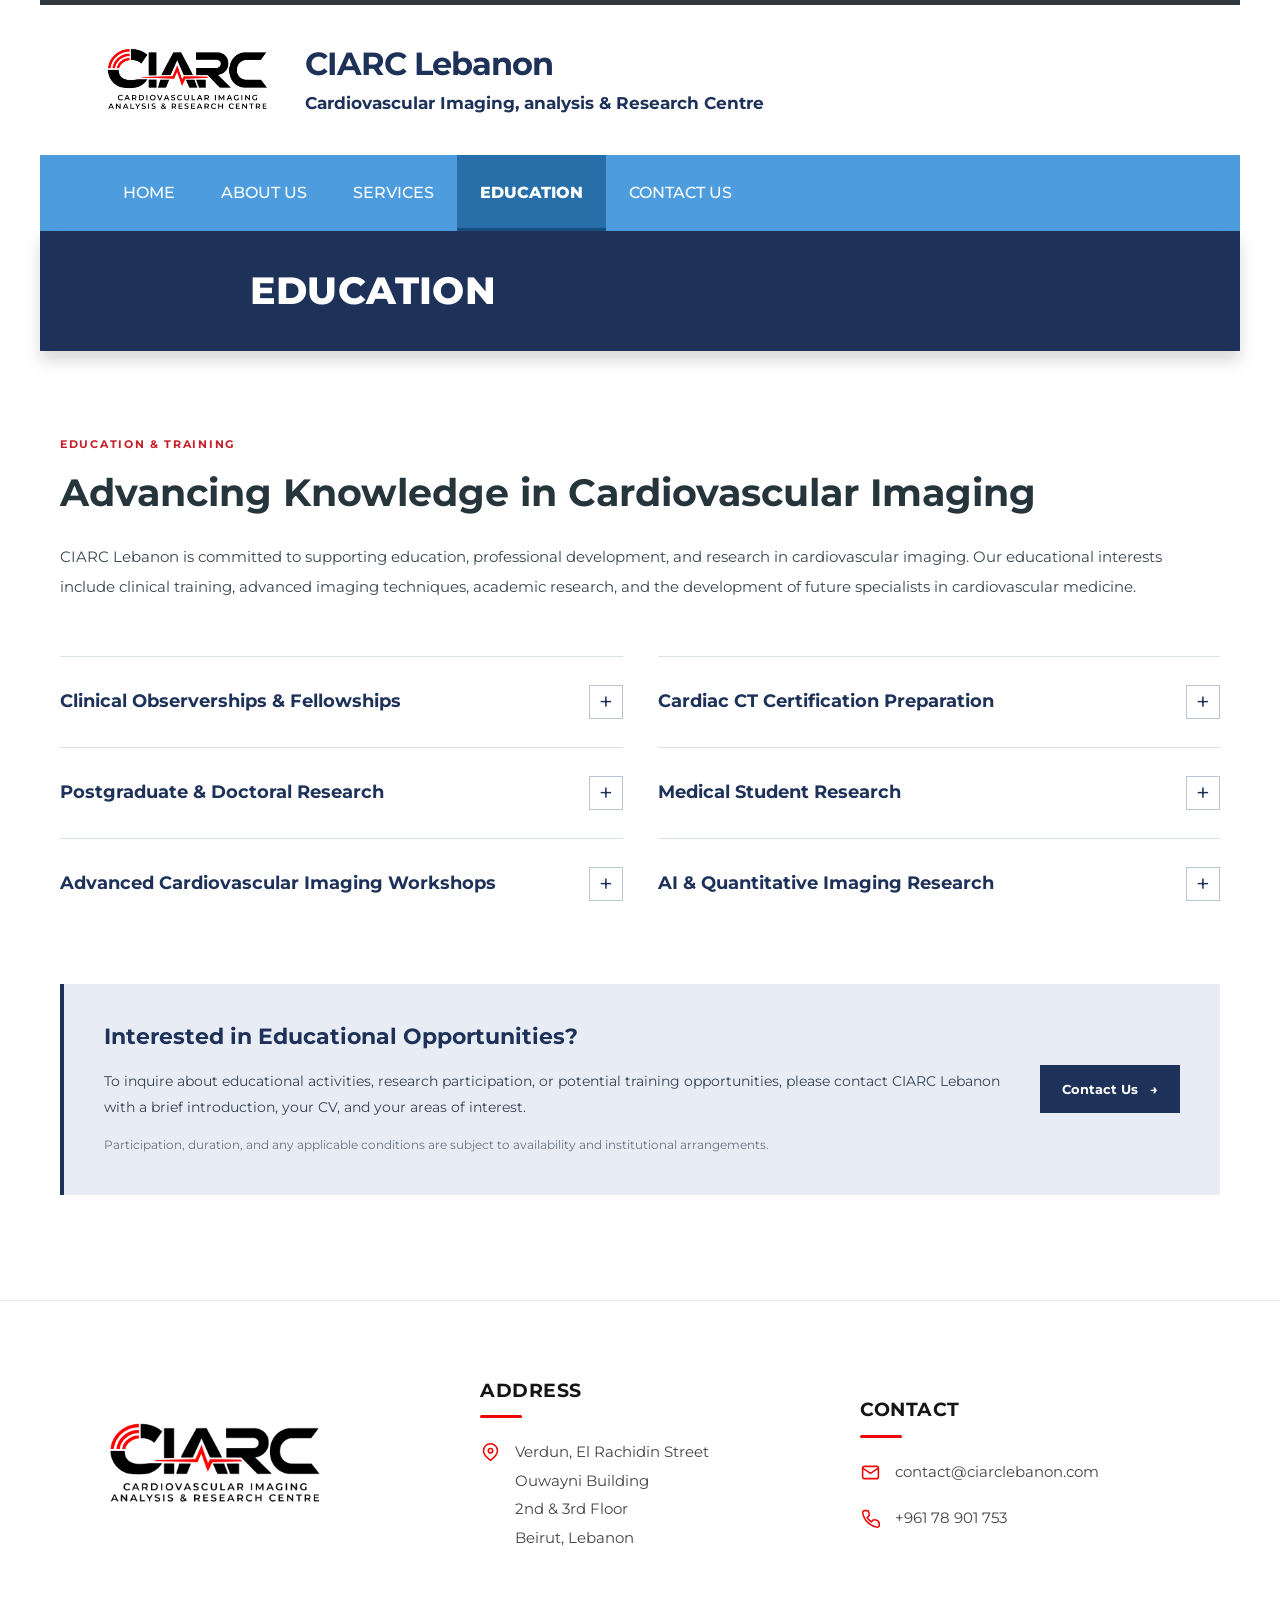
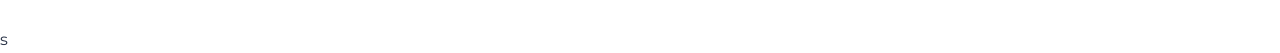
<file: education.html>
<!DOCTYPE html>
<html lang="en">

<head>
    <meta charset="UTF-8">
    <meta name="viewport" content="width=device-width, initial-scale=1.0">

    <title>Education | CIARC Lebanon</title>
    <meta name="description"
        content="Discover education and learning resources at CIARC Lebanon, Cardiovascular Imaging & Research Centre.">

    <link rel="icon" type="image/png" href="assets/img/ciarc-logo.png">
    <link rel="apple-touch-icon" href="assets/img/ciarc-logo.png">

    <link rel="preconnect" href="https://fonts.googleapis.com">
    <link rel="preconnect" href="https://fonts.gstatic.com" crossorigin>
    <link href="https://fonts.googleapis.com/css2?family=Montserrat:wght@400;500;600;700;800&display=swap"
        rel="stylesheet">

    <link rel="stylesheet" href="assets/css/style.css">
</head>

<body>

    <!-- HEADER -->
    <header class="site-header" id="siteHeader">
        <div class="site-container">

            <div class="header-top">
                <a href="index.html" class="brand" aria-label="CIARC Lebanon Home">
                    <img src="assets/img/ciarc-logo.png" alt="CIARC Lebanon Logo" class="brand-logo">

                    <div class="brand-text">
                        <h1>CIARC Lebanon</h1>
                        <p>Cardiovascular Imaging, analysis &amp; Research Centre</p>
                    </div>
                </a>

                <button class="menu-toggle" id="menuToggle" type="button" aria-label="Open navigation menu"
                    aria-controls="mainNavigation" aria-expanded="false">
                    <span></span><span></span><span></span>
                </button>
            </div>

            <nav class="main-navigation" id="mainNavigation" aria-label="Main navigation">
                <a href="index.html" class="nav-link">Home</a>
                <a href="about-us.html" class="nav-link">About Us</a>
                <a href="services.html" class="nav-link">Services</a>
                <a href="education.html" class="nav-link active" aria-current="page">Education</a>
                <a href="contact.html" class="nav-link">Contact Us</a>
            </nav>

            <div class="page-title-bar">
                <div class="page-title-inner">
                    <h2>EDUCATION</h2>
                </div>
            </div>

        </div>
    </header>

    <!-- MAIN -->
    <main id="mainContent">


        <!-- ==========================================
     EDUCATION - PROGRAMS
========================================== -->

        <section class="education-programs" aria-labelledby="educationProgramsTitle">

            <div class="education-programs-container">

                <!-- INTRODUCTION -->
                <div class="education-programs-intro">

                    <span class="education-section-label">
                        EDUCATION &amp; TRAINING
                    </span>

                    <h2 id="educationProgramsTitle">
                        Advancing Knowledge in Cardiovascular Imaging
                    </h2>

                    <p>
                        CIARC Lebanon is committed to supporting education,
                        professional development, and research in cardiovascular
                        imaging. Our educational interests include clinical
                        training, advanced imaging techniques, academic
                        research, and the development of future specialists
                        in cardiovascular medicine.
                    </p>

                </div>


                <!-- PROGRAMS -->
                <div class="education-programs-grid">

                    <!-- 1 -->
                    <article class="education-program">

                        <button class="education-program-toggle" type="button" aria-expanded="false"
                            aria-controls="educationProgram1">

                            <span class="education-program-title">
                                Clinical Observerships &amp; Fellowships
                            </span>

                            <span class="education-program-icon" aria-hidden="true">
                                +
                            </span>

                        </button>

                        <div class="education-program-content" id="educationProgram1" hidden>

                            <p>
                                Clinical observerships provide opportunities
                                to gain exposure to cardiovascular imaging
                                workflows, image interpretation, and
                                multidisciplinary clinical practice.
                            </p>

                            <p>
                                Areas of educational interest may include:
                            </p>

                            <ul>
                                <li>Cardiac CT examination workflows</li>
                                <li>Coronary CT angiography interpretation</li>
                                <li>Cardiovascular anatomy and pathology</li>
                                <li>Imaging post-processing techniques</li>
                                <li>Clinical case discussions</li>
                                <li>Research and academic activities</li>
                            </ul>

                            <p>
                                Program duration, eligibility, and supervision
                                arrangements depend on the availability and
                                structure of individual training opportunities.
                            </p>

                        </div>

                    </article>


                    <!-- 2 -->
                    <article class="education-program">

                        <button class="education-program-toggle" type="button" aria-expanded="false"
                            aria-controls="educationProgram2">

                            <span class="education-program-title">
                                Cardiac CT Certification Preparation
                            </span>

                            <span class="education-program-icon" aria-hidden="true">
                                +
                            </span>

                        </button>

                        <div class="education-program-content" id="educationProgram2" hidden>

                            <p>
                                Educational activities focused on developing
                                theoretical and practical knowledge relevant
                                to cardiac CT imaging and professional
                                certification pathways.
                            </p>

                            <ul>
                                <li>Cardiac CT principles and protocols</li>
                                <li>Coronary anatomy and CT angiography</li>
                                <li>Radiation dose and image quality</li>
                                <li>Coronary artery calcium scoring</li>
                                <li>CAD-RADS reporting principles</li>
                                <li>Clinical interpretation and case review</li>
                            </ul>

                            <p>
                                Training may help participants prepare for
                                relevant professional examinations, including
                                EACVI-related educational pathways.
                                Certification is awarded independently by
                                the relevant professional organization.
                            </p>

                        </div>

                    </article>


                    <!-- 3 -->
                    <article class="education-program">

                        <button class="education-program-toggle" type="button" aria-expanded="false"
                            aria-controls="educationProgram3">

                            <span class="education-program-title">
                                Postgraduate &amp; Doctoral Research
                            </span>

                            <span class="education-program-icon" aria-hidden="true">
                                +
                            </span>

                        </button>

                        <div class="education-program-content" id="educationProgram3" hidden>

                            <p>
                                Research-oriented educational opportunities
                                may involve postgraduate students and
                                researchers interested in cardiovascular
                                imaging and quantitative analysis.
                            </p>

                            <ul>
                                <li>Cardiovascular imaging research methods</li>
                                <li>Coronary plaque characterization</li>
                                <li>Advanced CT reconstruction</li>
                                <li>Quantitative imaging biomarkers</li>
                                <li>Clinical research methodology</li>
                                <li>Scientific writing and publication</li>
                            </ul>

                            <p>
                                Formal postgraduate or doctoral supervision
                                requires an appropriate academic partnership
                                and institutional approval.
                            </p>

                        </div>

                    </article>


                    <!-- 4 -->
                    <article class="education-program">

                        <button class="education-program-toggle" type="button" aria-expanded="false"
                            aria-controls="educationProgram4">

                            <span class="education-program-title">
                                Medical Student Research
                            </span>

                            <span class="education-program-icon" aria-hidden="true">
                                +
                            </span>

                        </button>

                        <div class="education-program-content" id="educationProgram4" hidden>

                            <p>
                                Medical students interested in cardiology,
                                radiology, and cardiovascular imaging
                                may explore opportunities to develop
                                research skills through supervised projects.
                            </p>

                            <ul>
                                <li>Literature reviews and research planning</li>
                                <li>Cardiovascular imaging fundamentals</li>
                                <li>Clinical data analysis</li>
                                <li>Research presentations</li>
                                <li>Scientific poster preparation</li>
                                <li>Introduction to academic publishing</li>
                            </ul>

                            <p>
                                Project topics and participation depend on
                                available research activities and supervision.
                            </p>

                        </div>

                    </article>


                    <!-- 5 -->
                    <article class="education-program">

                        <button class="education-program-toggle" type="button" aria-expanded="false"
                            aria-controls="educationProgram5">

                            <span class="education-program-title">
                                Advanced Cardiovascular Imaging Workshops
                            </span>

                            <span class="education-program-icon" aria-hidden="true">
                                +
                            </span>

                        </button>

                        <div class="education-program-content" id="educationProgram5" hidden>

                            <p>
                                Focused educational workshops can provide
                                structured learning around contemporary
                                cardiovascular imaging techniques and
                                clinical applications.
                            </p>

                            <ul>
                                <li>Cardiac CT image acquisition</li>
                                <li>3D reconstruction and visualization</li>
                                <li>Coronary plaque analysis</li>
                                <li>CT-based procedural planning</li>
                                <li>Cardiac function and perfusion</li>
                                <li>Imaging quality assessment</li>
                            </ul>

                            <p>
                                Workshop formats may include lectures,
                                imaging demonstrations, and case-based
                                discussions.
                            </p>

                        </div>

                    </article>


                    <!-- 6 -->
                    <article class="education-program">

                        <button class="education-program-toggle" type="button" aria-expanded="false"
                            aria-controls="educationProgram6">

                            <span class="education-program-title">
                                AI &amp; Quantitative Imaging Research
                            </span>

                            <span class="education-program-icon" aria-hidden="true">
                                +
                            </span>

                        </button>

                        <div class="education-program-content" id="educationProgram6" hidden>

                            <p>
                                Educational and research activities focused
                                on the evaluation of artificial intelligence
                                and quantitative imaging methods in
                                cardiovascular medicine.
                            </p>

                            <ul>
                                <li>AI-assisted medical image analysis</li>
                                <li>Automated coronary plaque quantification</li>
                                <li>Image segmentation techniques</li>
                                <li>Clinical validation of imaging software</li>
                                <li>Accuracy and reproducibility assessment</li>
                                <li>Research data interpretation</li>
                            </ul>

                            <p>
                                The emphasis is on understanding and
                                evaluating imaging technologies and
                                their potential clinical applications.
                            </p>

                        </div>

                    </article>

                </div>


                <!-- APPLICATION INFORMATION -->
                <div class="education-application">

                    <div class="education-application-text">

                        <h3>Interested in Educational Opportunities?</h3>

                        <p>
                            To inquire about educational activities,
                            research participation, or potential training
                            opportunities, please contact CIARC Lebanon
                            with a brief introduction, your CV, and
                            your areas of interest.
                        </p>

                        <p class="education-application-note">
                            Participation, duration, and any applicable
                            conditions are subject to availability
                            and institutional arrangements.
                        </p>

                    </div>

                    <a href="contact.html" class="education-application-link">
                        Contact Us
                        <span aria-hidden="true">→</span>
                    </a>

                </div>

            </div>

        </section>









    </main>

    <!-- FOOTER -->
    <footer class="site-footer">
        <div class="footer-container">

            <!-- LOGO -->
            <div class="footer-column footer-brand">
                <a href="index.html" aria-label="CIARC Lebanon Home">
                    <img src="assets/img/ciarc-logo.png" alt="CIARC Lebanon Logo" class="footer-logo">
                </a>
            </div>

            <!-- ADDRESS -->
            <div class="footer-column footer-address">
                <h3>Address</h3>

                <div class="footer-info-item">
                    <svg class="footer-icon" viewBox="0 0 24 24" fill="none" stroke="currentColor" stroke-width="1.8"
                        stroke-linecap="round" stroke-linejoin="round" aria-hidden="true">
                        <path d="M20 10c0 5-8 11-8 11S4 15 4 10a8 8 0 1 1 16 0Z" />
                        <circle cx="12" cy="10" r="2.5" />
                    </svg>

                    <address>
                        Verdun, El Rachidin Street<br>
                        Ouwayni Building<br>
                        2nd &amp; 3rd Floor<br>
                        Beirut, Lebanon
                    </address>
                </div>
            </div>

            <!-- CONTACT -->
            <div class="footer-column footer-contact">
                <h3>Contact</h3>

                <div class="footer-info-item">
                    <svg class="footer-icon" viewBox="0 0 24 24" fill="none" stroke="currentColor" stroke-width="1.8"
                        stroke-linecap="round" stroke-linejoin="round" aria-hidden="true">
                        <rect x="3" y="5" width="18" height="14" rx="2" />
                        <path d="m3 7 9 6 9-6" />
                    </svg>

                    <a href="mailto:contact@ciarclebanon.com">
                        contact@ciarclebanon.com
                    </a>
                </div>

                <div class="footer-info-item">
                    <svg class="footer-icon" viewBox="0 0 24 24" fill="none" stroke="currentColor" stroke-width="1.8"
                        stroke-linecap="round" stroke-linejoin="round" aria-hidden="true">
                        <path
                            d="M22 16.9v3a2 2 0 0 1-2.2 2A19.8 19.8 0 0 1 3.1 5.2 2 2 0 0 1 5.1 3h3a2 2 0 0 1 2 1.7l.5 3a2 2 0 0 1-.6 1.7L8.1 11a16 16 0 0 0 4.9 4.9l1.6-1.9a2 2 0 0 1 1.7-.6l3 .5a2 2 0 0 1 1.7 2Z" />
                    </svg>

                    <a href="tel:+96178901753">
                        +961 78 901 753
                    </a>
                </div>
            </div>

        </div>
    </footer>

    <script src="assets/js/app.js" defer></script>

</body>

</html>
s
</file>
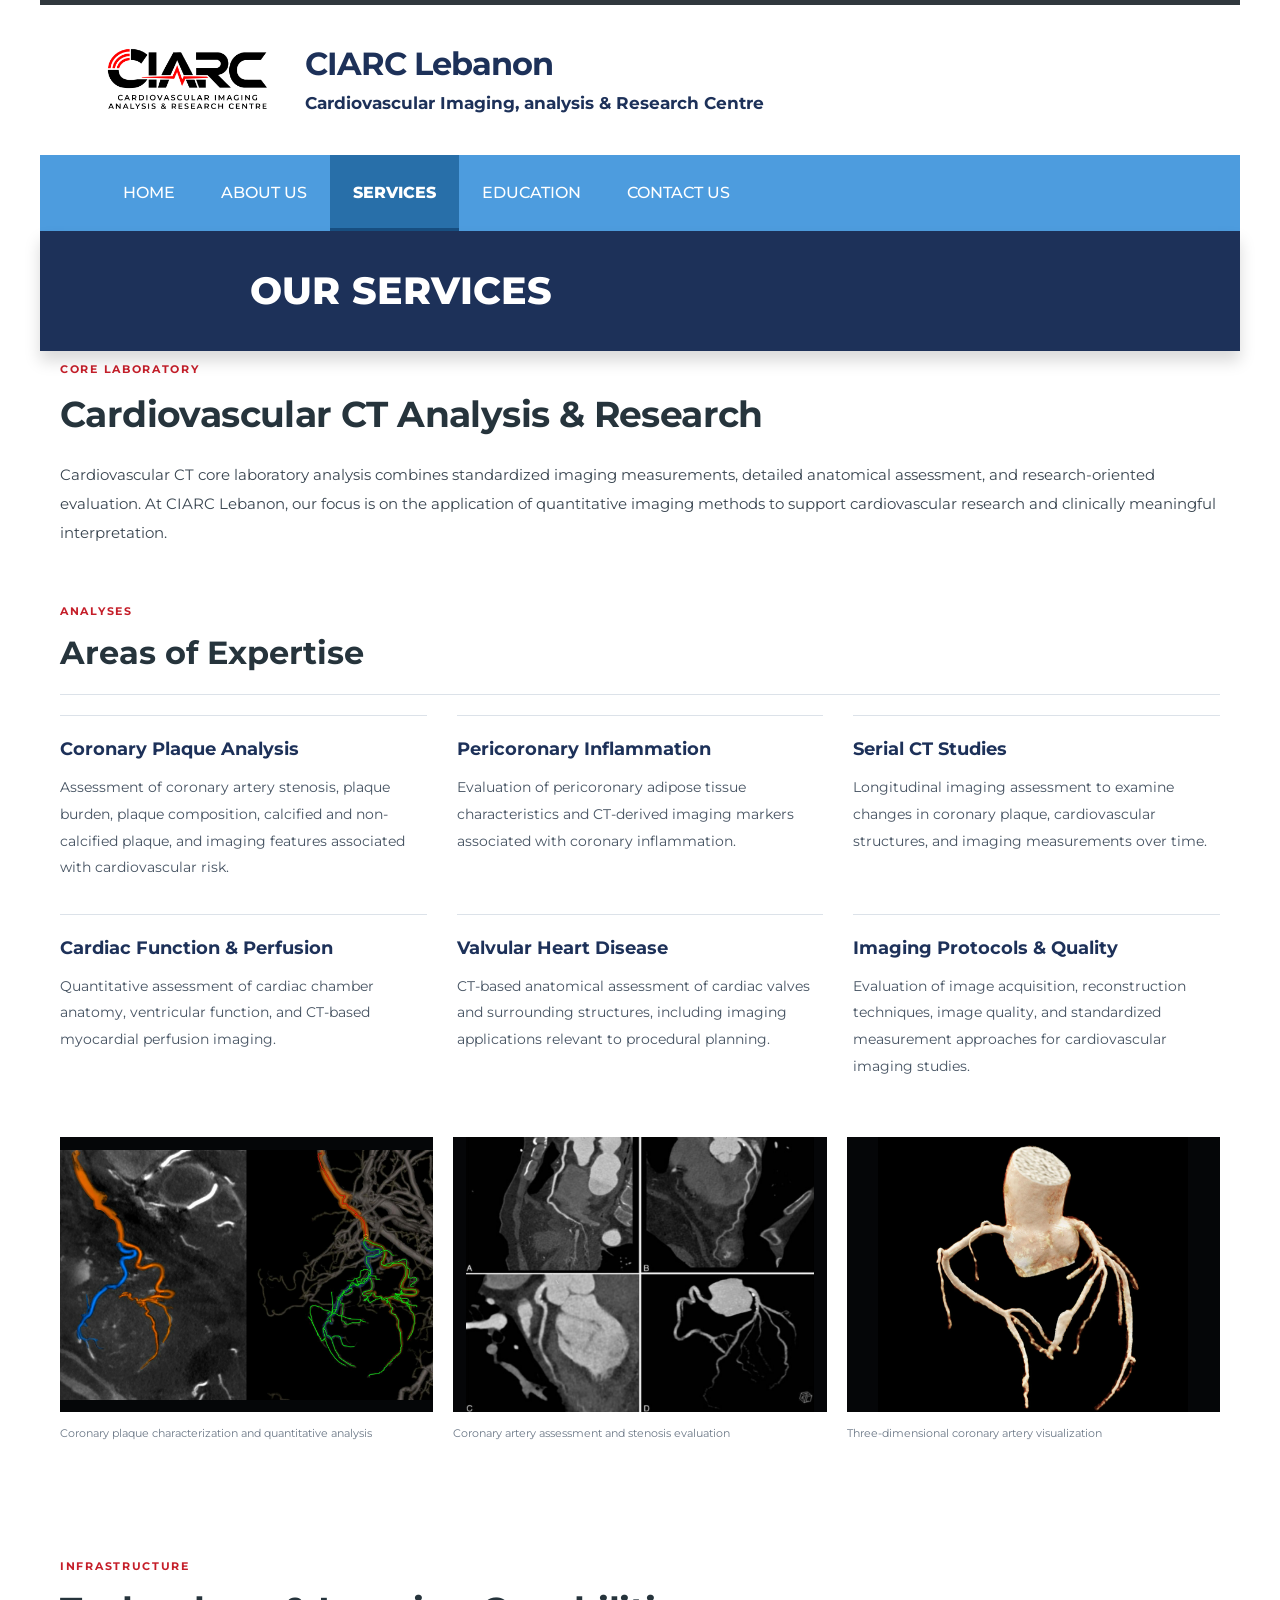
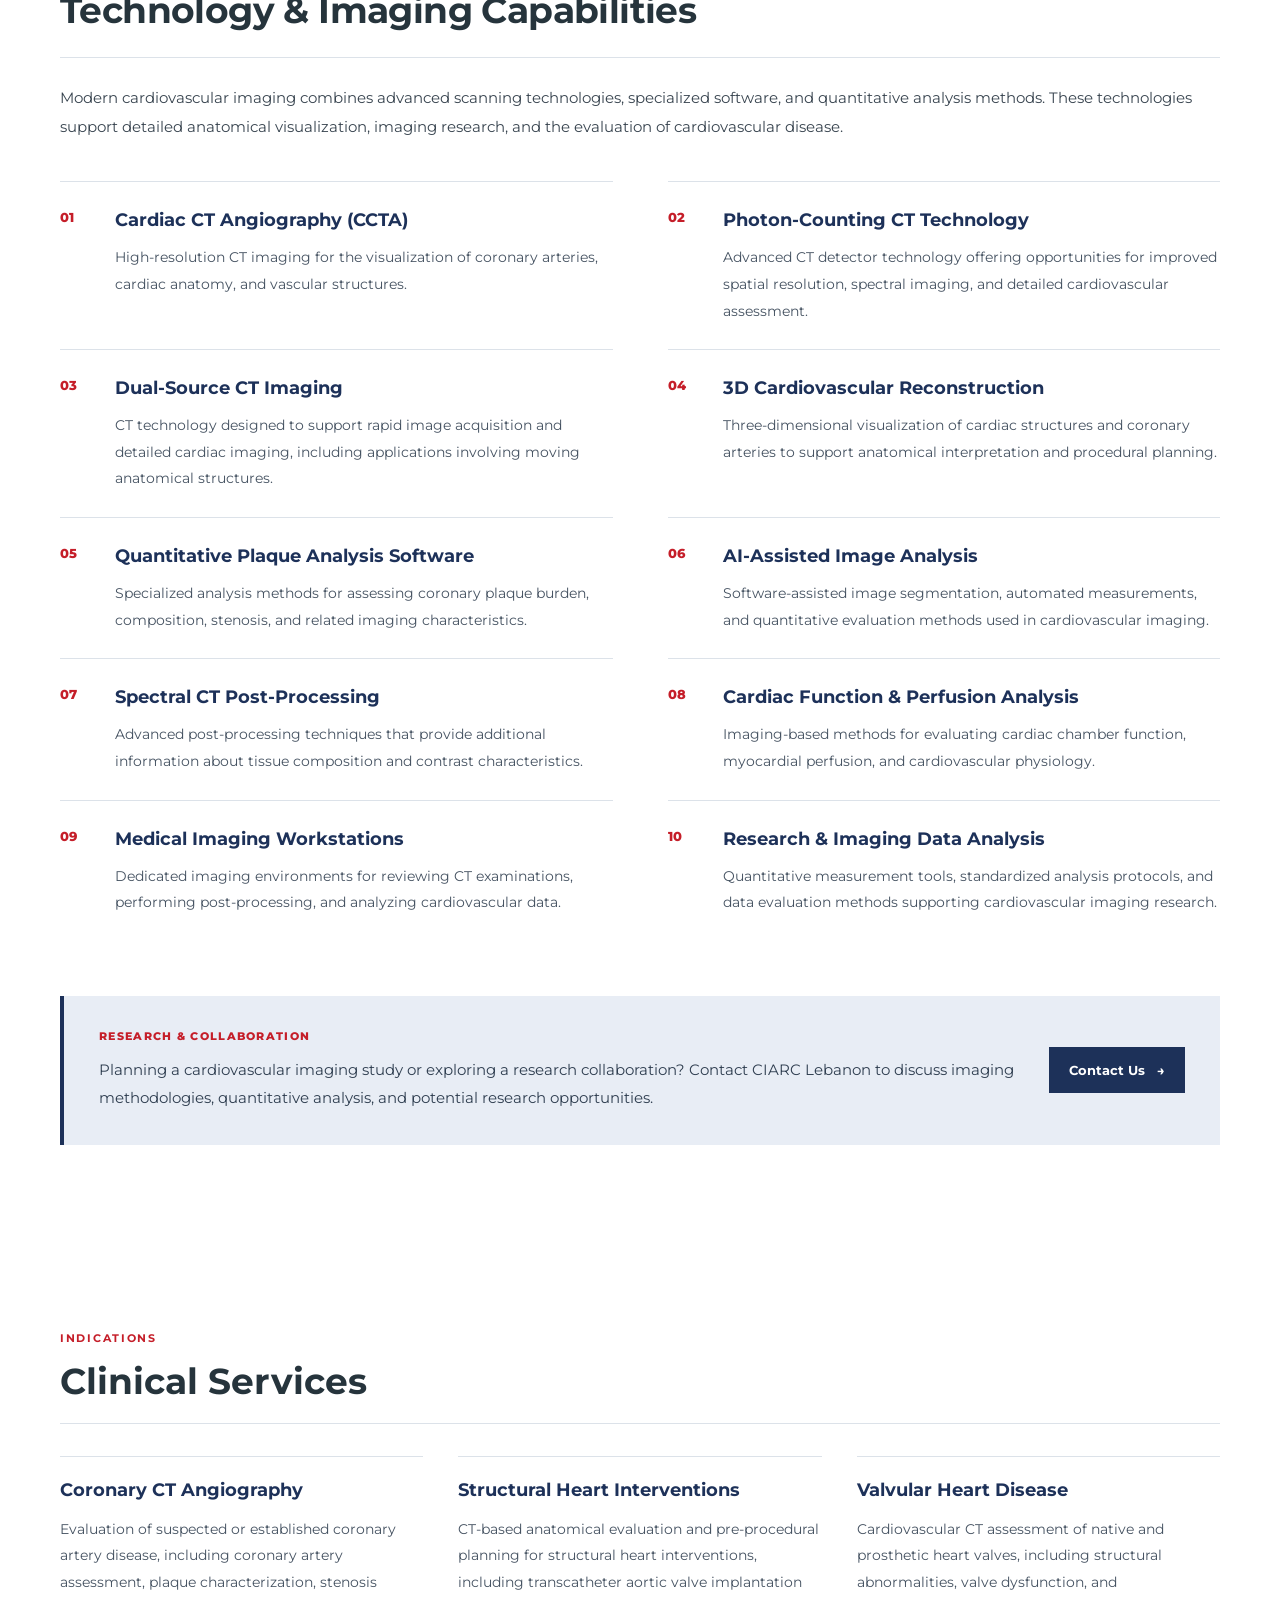
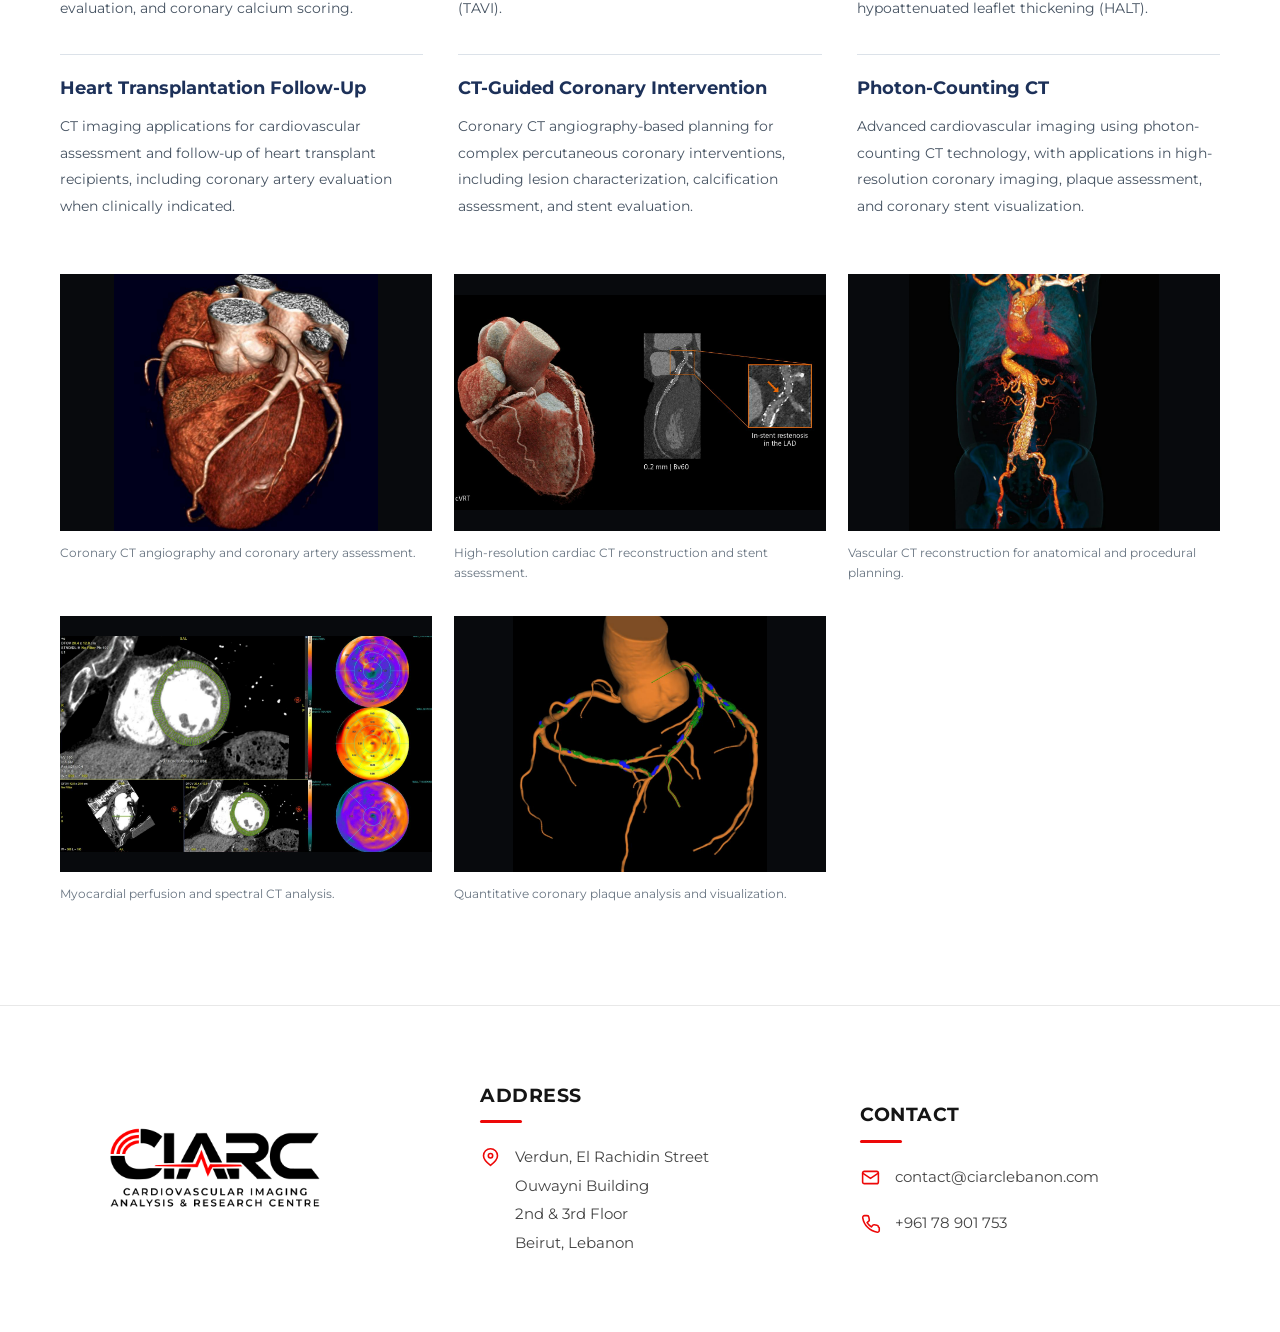
<file: services.html>
<!DOCTYPE html>
<html lang="en">

<head>
    <meta charset="UTF-8">
    <meta name="viewport" content="width=device-width, initial-scale=1.0">

    <title>Services | CIARC Lebanon</title>
    <meta name="description" content="Explore the cardiovascular imaging and research services at CIARC Lebanon.">

    <link rel="icon" type="image/png" href="assets/img/ciarc-logo.png">
    <link rel="apple-touch-icon" href="assets/img/ciarc-logo.png">

    <link rel="preconnect" href="https://fonts.googleapis.com">
    <link rel="preconnect" href="https://fonts.gstatic.com" crossorigin>
    <link href="https://fonts.googleapis.com/css2?family=Montserrat:wght@400;500;600;700;800&display=swap"
        rel="stylesheet">

    <link rel="stylesheet" href="assets/css/style.css">
</head>

<body>

    <!-- HEADER -->
    <header class="site-header" id="siteHeader">
        <div class="site-container">

            <div class="header-top">
                <a href="index.html" class="brand" aria-label="CIARC Lebanon Home">
                    <img src="assets/img/ciarc-logo.png" alt="CIARC Lebanon Logo" class="brand-logo">

                    <div class="brand-text">
                        <h1>CIARC Lebanon</h1>
                        <p>Cardiovascular Imaging, analysis &amp; Research Centre</p>
                    </div>
                </a>

                <button class="menu-toggle" id="menuToggle" type="button" aria-label="Open navigation menu"
                    aria-controls="mainNavigation" aria-expanded="false">
                    <span></span><span></span><span></span>
                </button>
            </div>

            <nav class="main-navigation" id="mainNavigation" aria-label="Main navigation">
                <a href="index.html" class="nav-link">Home</a>
                <a href="about-us.html" class="nav-link">About Us</a>
                <a href="services.html" class="nav-link active" aria-current="page">Services</a>
                <a href="education.html" class="nav-link">Education</a>
                <a href="contact.html" class="nav-link">Contact Us</a>
            </nav>

            <div class="page-title-bar">
                <div class="page-title-inner">
                    <h2>OUR SERVICES</h2>
                </div>
            </div>

        </div>
    </header>

    <!-- MAIN -->
    <main id="mainContent">


        <!-- ==========================================
     ABOUT US - CORE LABORATORY & ANALYSIS
========================================== -->

        <section class="about-corelab" aria-labelledby="aboutCorelabTitle">

            <div class="about-corelab-container">

                <!-- INTRODUCTION -->
                <div class="about-corelab-intro">

                    <span class="about-corelab-label">
                        CORE LABORATORY
                    </span>

                    <h2 id="aboutCorelabTitle">
                        Cardiovascular CT Analysis &amp; Research
                    </h2>

                    <p>
                        Cardiovascular CT core laboratory analysis combines
                        standardized imaging measurements, detailed anatomical
                        assessment, and research-oriented evaluation.
                        At CIARC Lebanon, our focus is on the application
                        of quantitative imaging methods to support
                        cardiovascular research and clinically meaningful
                        interpretation.
                    </p>

                </div>


                <!-- ANALYSES HEADING -->
                <div class="about-corelab-heading">

                    <span class="about-corelab-label">
                        ANALYSES
                    </span>

                    <h3>
                        Areas of Expertise
                    </h3>

                </div>


                <!-- SIX ANALYSIS AREAS -->
                <div class="about-corelab-grid">

                    <!-- 1 -->
                    <article class="about-corelab-item">

                        <h4>Coronary Plaque Analysis</h4>

                        <p>
                            Assessment of coronary artery stenosis,
                            plaque burden, plaque composition,
                            calcified and non-calcified plaque,
                            and imaging features associated
                            with cardiovascular risk.
                        </p>

                    </article>


                    <!-- 2 -->
                    <article class="about-corelab-item">

                        <h4>Pericoronary Inflammation</h4>

                        <p>
                            Evaluation of pericoronary adipose tissue
                            characteristics and CT-derived imaging
                            markers associated with coronary
                            inflammation.
                        </p>

                    </article>


                    <!-- 3 -->
                    <article class="about-corelab-item">

                        <h4>Serial CT Studies</h4>

                        <p>
                            Longitudinal imaging assessment to
                            examine changes in coronary plaque,
                            cardiovascular structures, and
                            imaging measurements over time.
                        </p>

                    </article>


                    <!-- 4 -->
                    <article class="about-corelab-item">

                        <h4>Cardiac Function &amp; Perfusion</h4>

                        <p>
                            Quantitative assessment of cardiac
                            chamber anatomy, ventricular function,
                            and CT-based myocardial perfusion
                            imaging.
                        </p>

                    </article>


                    <!-- 5 -->
                    <article class="about-corelab-item">

                        <h4>Valvular Heart Disease</h4>

                        <p>
                            CT-based anatomical assessment of
                            cardiac valves and surrounding
                            structures, including imaging
                            applications relevant to
                            procedural planning.
                        </p>

                    </article>


                    <!-- 6 -->
                    <article class="about-corelab-item">

                        <h4>Imaging Protocols &amp; Quality</h4>

                        <p>
                            Evaluation of image acquisition,
                            reconstruction techniques,
                            image quality, and standardized
                            measurement approaches for
                            cardiovascular imaging studies.
                        </p>

                    </article>

                </div>


                <!-- IMAGING EXAMPLES -->
                <div class="about-corelab-gallery">

                    <figure class="about-corelab-figure">

                        <div class="about-corelab-image">
                            <img src="assets/img/corelab-plaque.png" alt="Coronary CT plaque analysis visualization"
                                loading="lazy">
                        </div>

                        <figcaption>
                            Coronary plaque characterization and quantitative analysis
                        </figcaption>

                    </figure>


                    <figure class="about-corelab-figure">

                        <div class="about-corelab-image">
                            <img src="assets/img/corelab-stenosis.png"
                                alt="Curved planar CT reconstruction of a coronary artery" loading="lazy">
                        </div>

                        <figcaption>
                            Coronary artery assessment and stenosis evaluation
                        </figcaption>

                    </figure>


                    <figure class="about-corelab-figure">

                        <div class="about-corelab-image">
                            <img src="assets/img/corelab-segmentation.png"
                                alt="Three-dimensional coronary artery segmentation" loading="lazy">
                        </div>

                        <figcaption>
                            Three-dimensional coronary artery visualization
                        </figcaption>

                    </figure>

                </div>

            </div>

        </section>


        <!-- ==========================================
     ABOUT US - INFRASTRUCTURE & TECHNOLOGY
========================================== -->

        <section class="about-technology" aria-labelledby="aboutTechnologyTitle">

            <div class="about-technology-container">

                <!-- SECTION HEADING -->
                <div class="about-technology-heading">

                    <span class="about-technology-label">
                        INFRASTRUCTURE
                    </span>

                    <h2 id="aboutTechnologyTitle">
                        Technology &amp; Imaging Capabilities
                    </h2>

                </div>


                <!-- INTRODUCTION -->
                <div class="about-technology-intro">

                    <p>
                        Modern cardiovascular imaging combines advanced
                        scanning technologies, specialized software,
                        and quantitative analysis methods.
                        These technologies support detailed anatomical
                        visualization, imaging research, and the
                        evaluation of cardiovascular disease.
                    </p>

                </div>


                <!-- TECHNOLOGY LIST -->
                <div class="about-technology-grid">

                    <!-- TECHNOLOGY 1 -->
                    <article class="about-technology-item">

                        <span class="about-technology-number">01</span>

                        <div>
                            <h3>Cardiac CT Angiography (CCTA)</h3>

                            <p>
                                High-resolution CT imaging for the
                                visualization of coronary arteries,
                                cardiac anatomy, and vascular structures.
                            </p>
                        </div>

                    </article>


                    <!-- TECHNOLOGY 2 -->
                    <article class="about-technology-item">

                        <span class="about-technology-number">02</span>

                        <div>
                            <h3>Photon-Counting CT Technology</h3>

                            <p>
                                Advanced CT detector technology offering
                                opportunities for improved spatial
                                resolution, spectral imaging, and
                                detailed cardiovascular assessment.
                            </p>
                        </div>

                    </article>


                    <!-- TECHNOLOGY 3 -->
                    <article class="about-technology-item">

                        <span class="about-technology-number">03</span>

                        <div>
                            <h3>Dual-Source CT Imaging</h3>

                            <p>
                                CT technology designed to support
                                rapid image acquisition and detailed
                                cardiac imaging, including applications
                                involving moving anatomical structures.
                            </p>
                        </div>

                    </article>


                    <!-- TECHNOLOGY 4 -->
                    <article class="about-technology-item">

                        <span class="about-technology-number">04</span>

                        <div>
                            <h3>3D Cardiovascular Reconstruction</h3>

                            <p>
                                Three-dimensional visualization of
                                cardiac structures and coronary
                                arteries to support anatomical
                                interpretation and procedural planning.
                            </p>
                        </div>

                    </article>


                    <!-- TECHNOLOGY 5 -->
                    <article class="about-technology-item">

                        <span class="about-technology-number">05</span>

                        <div>
                            <h3>Quantitative Plaque Analysis Software</h3>

                            <p>
                                Specialized analysis methods for
                                assessing coronary plaque burden,
                                composition, stenosis, and
                                related imaging characteristics.
                            </p>
                        </div>

                    </article>


                    <!-- TECHNOLOGY 6 -->
                    <article class="about-technology-item">

                        <span class="about-technology-number">06</span>

                        <div>
                            <h3>AI-Assisted Image Analysis</h3>

                            <p>
                                Software-assisted image segmentation,
                                automated measurements, and
                                quantitative evaluation methods
                                used in cardiovascular imaging.
                            </p>
                        </div>

                    </article>


                    <!-- TECHNOLOGY 7 -->
                    <article class="about-technology-item">

                        <span class="about-technology-number">07</span>

                        <div>
                            <h3>Spectral CT Post-Processing</h3>

                            <p>
                                Advanced post-processing techniques
                                that provide additional information
                                about tissue composition and
                                contrast characteristics.
                            </p>
                        </div>

                    </article>


                    <!-- TECHNOLOGY 8 -->
                    <article class="about-technology-item">

                        <span class="about-technology-number">08</span>

                        <div>
                            <h3>Cardiac Function &amp; Perfusion Analysis</h3>

                            <p>
                                Imaging-based methods for evaluating
                                cardiac chamber function,
                                myocardial perfusion, and
                                cardiovascular physiology.
                            </p>
                        </div>

                    </article>


                    <!-- TECHNOLOGY 9 -->
                    <article class="about-technology-item">

                        <span class="about-technology-number">09</span>

                        <div>
                            <h3>Medical Imaging Workstations</h3>

                            <p>
                                Dedicated imaging environments for
                                reviewing CT examinations,
                                performing post-processing,
                                and analyzing cardiovascular data.
                            </p>
                        </div>

                    </article>


                    <!-- TECHNOLOGY 10 -->
                    <article class="about-technology-item">

                        <span class="about-technology-number">10</span>

                        <div>
                            <h3>Research &amp; Imaging Data Analysis</h3>

                            <p>
                                Quantitative measurement tools,
                                standardized analysis protocols,
                                and data evaluation methods
                                supporting cardiovascular
                                imaging research.
                            </p>
                        </div>

                    </article>

                </div>


                <!-- RESEARCH STATEMENT -->
                <div class="about-technology-statement">

                    <div class="about-technology-statement-content">

                        <span class="about-technology-statement-label">
                            RESEARCH &amp; COLLABORATION
                        </span>

                        <p>
                            Planning a cardiovascular imaging study
                            or exploring a research collaboration?
                            Contact CIARC Lebanon to discuss imaging
                            methodologies, quantitative analysis,
                            and potential research opportunities.
                        </p>

                    </div>

                    <a href="contact.html" class="about-technology-link">
                        Contact Us
                        <span aria-hidden="true">→</span>
                    </a>

                </div>

            </div>

        </section>


        <!-- ==========================================
     CLINICAL SERVICES
========================================== -->

        <section class="services-clinical" aria-labelledby="clinicalServicesTitle">

            <div class="services-clinical-container">

                <div class="services-clinical-heading">
                    <span class="services-clinical-label">INDICATIONS</span>

                    <h2 id="clinicalServicesTitle">
                        Clinical Services
                    </h2>
                </div>

                <!-- CLINICAL SERVICES GRID -->
                <div class="services-clinical-grid">

                    <article class="services-clinical-item">
                        <h3>Coronary CT Angiography</h3>
                        <p>
                            Evaluation of suspected or established coronary
                            artery disease, including coronary artery
                            assessment, plaque characterization, stenosis
                            evaluation, and coronary calcium scoring.
                        </p>
                    </article>

                    <article class="services-clinical-item">
                        <h3>Structural Heart Interventions</h3>
                        <p>
                            CT-based anatomical evaluation and
                            pre-procedural planning for structural heart
                            interventions, including transcatheter aortic
                            valve implantation (TAVI).
                        </p>
                    </article>

                    <article class="services-clinical-item">
                        <h3>Valvular Heart Disease</h3>
                        <p>
                            Cardiovascular CT assessment of native and
                            prosthetic heart valves, including structural
                            abnormalities, valve dysfunction, and
                            hypoattenuated leaflet thickening (HALT).
                        </p>
                    </article>

                    <article class="services-clinical-item">
                        <h3>Heart Transplantation Follow-Up</h3>
                        <p>
                            CT imaging applications for cardiovascular
                            assessment and follow-up of heart transplant
                            recipients, including coronary artery
                            evaluation when clinically indicated.
                        </p>
                    </article>

                    <article class="services-clinical-item">
                        <h3>CT-Guided Coronary Intervention</h3>
                        <p>
                            Coronary CT angiography-based planning for
                            complex percutaneous coronary interventions,
                            including lesion characterization,
                            calcification assessment, and stent evaluation.
                        </p>
                    </article>

                    <article class="services-clinical-item">
                        <h3>Photon-Counting CT</h3>
                        <p>
                            Advanced cardiovascular imaging using
                            photon-counting CT technology, with
                            applications in high-resolution coronary
                            imaging, plaque assessment, and coronary
                            stent visualization.
                        </p>
                    </article>

                </div>


                <!-- IMAGING GALLERY -->
                <div class="services-clinical-gallery">

                    <figure class="services-clinical-figure">
                        <div class="services-clinical-image">
                            <img src="assets/img/clinical-ccta.png"
                                alt="Cardiac CT angiography showing coronary arteries" loading="lazy">
                        </div>
                        <figcaption>
                            Coronary CT angiography and coronary artery assessment.
                        </figcaption>
                    </figure>

                    <figure class="services-clinical-figure">
                        <div class="services-clinical-image">
                            <img src="assets/img/clinical-stent.png" alt="Three-dimensional cardiac CT reconstruction"
                                loading="lazy">
                        </div>
                        <figcaption>
                            High-resolution cardiac CT reconstruction and stent assessment.
                        </figcaption>
                    </figure>

                    <figure class="services-clinical-figure">
                        <div class="services-clinical-image">
                            <img src="assets/img/clinical-vascular.png"
                                alt="Three-dimensional CT visualization of vascular anatomy" loading="lazy">
                        </div>
                        <figcaption>
                            Vascular CT reconstruction for anatomical and procedural planning.
                        </figcaption>
                    </figure>

                    <figure class="services-clinical-figure">
                        <div class="services-clinical-image">
                            <img src="assets/img/clinical-perfusion.png" alt="Color-coded cardiac CT perfusion image"
                                loading="lazy">
                        </div>
                        <figcaption>
                            Myocardial perfusion and spectral CT analysis.
                        </figcaption>
                    </figure>

                    <figure class="services-clinical-figure">
                        <div class="services-clinical-image">
                            <img src="assets/img/clinical-plaque.png" alt="Color-coded coronary plaque analysis"
                                loading="lazy">
                        </div>
                        <figcaption>
                            Quantitative coronary plaque analysis and visualization.
                        </figcaption>
                    </figure>

                </div>

            </div>

        </section>









    </main>

    <!-- FOOTER -->
    <footer class="site-footer">
        <div class="footer-container">

            <!-- LOGO -->
            <div class="footer-column footer-brand">
                <a href="index.html" aria-label="CIARC Lebanon Home">
                    <img src="assets/img/ciarc-logo.png" alt="CIARC Lebanon Logo" class="footer-logo">
                </a>
            </div>

            <!-- ADDRESS -->
            <div class="footer-column footer-address">
                <h3>Address</h3>

                <div class="footer-info-item">
                    <svg class="footer-icon" viewBox="0 0 24 24" fill="none" stroke="currentColor" stroke-width="1.8"
                        stroke-linecap="round" stroke-linejoin="round" aria-hidden="true">
                        <path d="M20 10c0 5-8 11-8 11S4 15 4 10a8 8 0 1 1 16 0Z" />
                        <circle cx="12" cy="10" r="2.5" />
                    </svg>

                    <address>
                        Verdun, El Rachidin Street<br>
                        Ouwayni Building<br>
                        2nd &amp; 3rd Floor<br>
                        Beirut, Lebanon
                    </address>
                </div>
            </div>

            <!-- CONTACT -->
            <div class="footer-column footer-contact">
                <h3>Contact</h3>

                <div class="footer-info-item">
                    <svg class="footer-icon" viewBox="0 0 24 24" fill="none" stroke="currentColor" stroke-width="1.8"
                        stroke-linecap="round" stroke-linejoin="round" aria-hidden="true">
                        <rect x="3" y="5" width="18" height="14" rx="2" />
                        <path d="m3 7 9 6 9-6" />
                    </svg>

                    <a href="mailto:contact@ciarclebanon.com">
                        contact@ciarclebanon.com
                    </a>
                </div>

                <div class="footer-info-item">
                    <svg class="footer-icon" viewBox="0 0 24 24" fill="none" stroke="currentColor" stroke-width="1.8"
                        stroke-linecap="round" stroke-linejoin="round" aria-hidden="true">
                        <path
                            d="M22 16.9v3a2 2 0 0 1-2.2 2A19.8 19.8 0 0 1 3.1 5.2 2 2 0 0 1 5.1 3h3a2 2 0 0 1 2 1.7l.5 3a2 2 0 0 1-.6 1.7L8.1 11a16 16 0 0 0 4.9 4.9l1.6-1.9a2 2 0 0 1 1.7-.6l3 .5a2 2 0 0 1 1.7 2Z" />
                    </svg>

                    <a href="tel:+96178901753">
                        +961 78 901 753
                    </a>
                </div>
            </div>

        </div>
    </footer>

    <script src="assets/js/app.js" defer></script>

</body>

</html>
</file>
<file: assets/css/style.css>
/* ==========================================
   CIARC LEBANON - GLOBAL STYLES
========================================== */

:root {
    --navy: #1d3159;
    --blue: #4d9cde;
    --blue-hover: #398bcf;
    --blue-active: #286fa9;
    --red: #ed0808;

    --white: #ffffff;
    --black: #111111;
    --text: #263044;

    --container-width: 1600px;
    --transition: 0.3s ease;
}

/* ==========================================
   RESET
========================================== */

* {
    margin: 0;
    padding: 0;
    box-sizing: border-box;
}

html {
    scroll-behavior: smooth;
}

body {
    font-family: "Montserrat", Arial, sans-serif;
    background: var(--white);
    color: var(--text);
    line-height: 1.6;
    overflow-x: hidden;
}

a {
    text-decoration: none;
    color: inherit;
}

button {
    font: inherit;
    cursor: pointer;
}

img {
    display: block;
    max-width: 100%;
}

/* ==========================================
   CONTAINER
========================================== */

.site-container {
    width: calc(100% - 80px);
    max-width: var(--container-width);
    margin: 0 auto;
}

/* ==========================================
   HEADER
========================================== */

.site-header {
    width: 100%;
    background: var(--white);
    position: relative;
    z-index: 1000;
}

/* ==========================================
   TOP HEADER
========================================== */

.header-top {
    min-height: 155px;

    display: flex;
    align-items: center;
    justify-content: space-between;

    gap: 35px;
    padding: 22px 60px;

    border-top: 5px solid #30383d;
}

/* ==========================================
   BRAND
========================================== */

.brand {
    display: flex;
    align-items: center;
    gap: 30px;
    min-width: 0;
}

.brand-logo {
    width: 175px;
    height: auto;
    max-height: 110px;
    object-fit: contain;
    flex-shrink: 0;
}

.brand-text {
    min-width: 0;
}

.brand-text h1 {
    color: var(--navy);

    font-size: clamp(25px, 2.5vw, 42px);
    font-weight: 700;

    letter-spacing: -1px;
    line-height: 1.2;
    margin-bottom: 7px;
}

.brand-text p {
    color: var(--navy);

    font-size: clamp(12px, 1.35vw, 21px);
    font-weight: 700;
    line-height: 1.4;
}

/* ==========================================
   DESKTOP NAVIGATION
========================================== */

.main-navigation {
    width: 100%;
    min-height: 76px;

    background: var(--blue);

    display: flex;
    align-items: center;
    justify-content: flex-start;

    padding: 0 60px;
    gap: 0;
}

.nav-link {
    display: flex;
    align-items: center;
    justify-content: center;

    min-height: 76px;
    padding: 0 23px;

    color: var(--white);
    font-size: 16px;
    font-weight: 500;

    text-transform: uppercase;
    white-space: nowrap;

    border-bottom: 3px solid transparent;
    padding-top: 3px;

    transition:
        background var(--transition),
        color var(--transition),
        border-color var(--transition);
}

/* NAVIGATION HOVER */

.nav-link:hover {
    background: var(--blue-hover);
    color: var(--white);
}

/* ==========================================
   ACTIVE NAVIGATION BUTTON
========================================== */

.nav-link.active,
.nav-link[aria-current="page"] {
    background: var(--blue-active);
    color: var(--white);
    font-weight: 800;

    border-bottom-color: #174e80;
}

/* ACTIVE BUTTON HOVER */

.nav-link.active:hover,
.nav-link[aria-current="page"]:hover {
    background: #205e93;
    color: var(--white);
}

/* ==========================================
   NAVY PAGE TITLE BAR
========================================== */

.page-title-bar {
    width: 100%;
    min-height: 120px;

    background: var(--navy);

    display: flex;
    align-items: center;

    box-shadow: 0 10px 15px rgba(0, 0, 0, 0.15);
}

.page-title-inner {
    width: 100%;
    padding: 25px 60px 25px 210px;
}

.page-title-inner h2 {
    color: var(--white);

    font-size: clamp(28px, 3vw, 40px);
    font-weight: 800;

    text-transform: uppercase;
    letter-spacing: 0.2px;
    line-height: 1.3;
}

/* ==========================================
   HAMBURGER
========================================== */

.menu-toggle {
    display: none;

    width: 46px;
    height: 46px;

    background: transparent;
    border: none;

    flex-direction: column;
    align-items: center;
    justify-content: center;

    gap: 6px;
    flex-shrink: 0;
}

.menu-toggle span {
    display: block;

    width: 28px;
    height: 3px;

    background: var(--navy);
    border-radius: 3px;

    transition:
        transform var(--transition),
        opacity var(--transition),
        background var(--transition);
}

.menu-toggle:hover span {
    background: var(--red);
}

.menu-toggle.active span:nth-child(1) {
    transform: translateY(9px) rotate(45deg);
}

.menu-toggle.active span:nth-child(2) {
    opacity: 0;
}

.menu-toggle.active span:nth-child(3) {
    transform: translateY(-9px) rotate(-45deg);
}

/* ==========================================
   LAPTOP
========================================== */

@media (max-width: 1200px) {

    .site-container {
        width: calc(100% - 50px);
    }

    .header-top {
        min-height: 135px;
        padding: 20px 35px;
    }

    .brand {
        gap: 22px;
    }

    .brand-logo {
        width: 145px;
    }

    .brand-text h1 {
        font-size: 30px;
    }

    .brand-text p {
        font-size: 15px;
    }

    .main-navigation {
        padding: 0 25px;
    }

    .nav-link {
        font-size: 14px;
        padding-left: 19px;
        padding-right: 19px;
    }

    .page-title-inner {
        padding-left: 130px;
    }
}

/* ==========================================
   TABLET & MOBILE
========================================== */

@media (max-width: 991px) {

    .site-container {
        width: 100%;
    }

    .header-top {
        min-height: 105px;
        padding: 15px 25px;
        gap: 15px;
    }

    .brand {
        gap: 18px;
    }

    .brand-logo {
        width: 110px;
        max-height: 80px;
    }

    .brand-text h1 {
        font-size: 25px;
    }

    .brand-text p {
        font-size: 12px;
    }

    /* HAMBURGER */

    .menu-toggle {
        display: flex;
    }

    /* MOBILE NAVIGATION */

    .main-navigation {
        display: flex;
        flex-direction: column;
        align-items: stretch;

        width: 100%;
        min-height: 0;
        padding: 0;

        max-height: 0;
        overflow: hidden;
        visibility: hidden;

        transition:
            max-height 0.35s ease,
            visibility 0.35s ease;
    }

    .main-navigation.open {
        max-height: 400px;
        visibility: visible;
    }

    .nav-link {
        width: 100%;
        min-height: 55px;

        justify-content: flex-start;

        padding: 15px 30px;
        font-size: 14px;

        border-bottom:
            1px solid rgba(255, 255, 255, 0.2);
    }

    .nav-link:hover {
        background: var(--blue-hover);
    }

    /* ACTIVE MOBILE BUTTON */

    .nav-link.active,
    .nav-link[aria-current="page"] {
        background: var(--blue-active);
        color: var(--white);

        font-weight: 800;
        border-left: 4px solid #174e80;

        padding-left: 26px;
    }

    .nav-link.active:hover,
    .nav-link[aria-current="page"]:hover {
        background: #205e93;
    }

    /* TITLE BAR */

    .page-title-bar {
        min-height: 100px;
    }

    .page-title-inner {
        padding: 25px 35px;
    }

    .page-title-inner h2 {
        font-size: 30px;
    }
}

/* ==========================================
   SMALL MOBILE
========================================== */

@media (max-width: 600px) {

    .header-top {
        min-height: 90px;
        padding: 12px 18px;
    }

    .brand {
        gap: 12px;
    }

    .brand-logo {
        width: 85px;
        max-height: 65px;
    }

    .brand-text h1 {
        font-size: 20px;
        letter-spacing: -0.5px;
    }

    .brand-text p {
        font-size: 10px;
        line-height: 1.4;
    }

    .menu-toggle {
        width: 40px;
        height: 40px;
    }

    .menu-toggle span {
        width: 25px;
    }

    .nav-link {
        font-size: 13px;
        min-height: 50px;
        padding: 13px 22px;
    }

    .nav-link.active,
    .nav-link[aria-current="page"] {
        padding-left: 18px;
    }

    .page-title-bar {
        min-height: 85px;
    }

    .page-title-inner {
        padding: 20px 25px;
    }

    .page-title-inner h2 {
        font-size: 25px;
    }
}

/* ==========================================
   VERY SMALL MOBILE
========================================== */

@media (max-width: 380px) {

    .header-top {
        padding: 12px;
        gap: 8px;
    }

    .brand-logo {
        width: 65px;
    }

    .brand {
        gap: 10px;
    }

    .brand-text h1 {
        font-size: 17px;
    }

    .brand-text p {
        font-size: 9px;
    }

    .page-title-inner h2 {
        font-size: 22px;
    }
}

/* ==========================================
   ACCESSIBILITY
========================================== */

:focus-visible {
    outline: 3px solid var(--red);
    outline-offset: 3px;
}

@media (prefers-reduced-motion: reduce) {

    *,
    *::before,
    *::after {
        scroll-behavior: auto !important;
        transition-duration: 0.01ms !important;
        animation-duration: 0.01ms !important;
    }
}

/* ==========================================
   CIARC LEBANON - FOOTER
   CLEAN WHITE DESIGN
========================================== */

.site-footer {
    width: 100%;
    background: #ffffff;
    color: #222222;
    border-top: 1px solid #e8e8e8;
    margin-top: 0;
}

/* ==========================================
   FOOTER CONTAINER
========================================== */

.footer-container {
    width: calc(100% - 80px);
    max-width: 1600px;
    margin: 0 auto;

    padding: 75px 60px;

    display: grid;
    grid-template-columns: 1fr 1fr 1fr;
    align-items: center;
    gap: 60px;
}

/* ==========================================
   FOOTER COLUMNS
========================================== */

.footer-column {
    min-width: 0;
}

/* ==========================================
   FOOTER LOGO
========================================== */

.footer-brand {
    display: flex;
    align-items: center;
    justify-content: flex-start;
}

.footer-brand a {
    display: inline-block;
}

.footer-logo {
    width: 230px;
    height: auto;
    object-fit: contain;

    background: transparent;
    padding: 0;
    border-radius: 0;

    transition: transform 0.3s ease;
}

.footer-logo:hover {
    transform: scale(1.03);
}

/* ==========================================
   FOOTER HEADINGS
========================================== */

.footer-column h3 {
    color: #151515;

    font-family: "Montserrat", sans-serif;
    font-size: 19px;
    font-weight: 700;

    text-transform: uppercase;
    letter-spacing: 0.5px;

    margin-bottom: 20px;
}

/* RED UNDERLINE */

.footer-column h3::after {
    content: "";
    display: block;

    width: 42px;
    height: 3px;

    background: #ed0808;

    margin-top: 9px;
    border-radius: 2px;
}

/* ==========================================
   FOOTER INFORMATION
========================================== */

.footer-info-item {
    display: flex;
    align-items: flex-start;
    gap: 14px;
    margin-bottom: 18px;
}

.footer-info-item:last-child {
    margin-bottom: 0;
}

/* ==========================================
   FOOTER ICONS
========================================== */

.footer-icon {
    width: 21px;
    height: 21px;

    min-width: 21px;
    flex-shrink: 0;

    color: #ed0808;
    margin-top: 4px;

    transition:
        color 0.3s ease,
        transform 0.3s ease;
}

.footer-info-item:hover .footer-icon {
    color: #b9000e;
    transform: translateY(-2px);
}

/* ==========================================
   ADDRESS
========================================== */

.footer-address address {
    font-style: normal;

    font-size: 15px;
    font-weight: 400;
    line-height: 1.9;

    color: #444444;
}

/* ==========================================
   CONTACT
========================================== */

.footer-contact a {
    display: inline-block;

    font-size: 15px;
    font-weight: 400;
    line-height: 1.9;

    color: #444444;
    overflow-wrap: anywhere;

    transition: color 0.3s ease;
}

.footer-contact a:hover {
    color: #ed0808;
    text-decoration: underline;
    text-decoration-color: #ed0808;
    text-underline-offset: 5px;
}

/* ==========================================
   FOOTER - LAPTOP
========================================== */

@media (max-width: 1200px) {

    .footer-container {
        width: calc(100% - 50px);
        padding: 60px 35px;
        gap: 35px;
    }

    .footer-logo {
        width: 200px;
    }

    .footer-column h3 {
        font-size: 17px;
    }

    .footer-address address,
    .footer-contact a {
        font-size: 14px;
    }
}

/* ==========================================
   FOOTER - TABLET
========================================== */

@media (max-width: 991px) {

    .footer-container {
        width: 100%;
        padding: 55px 30px;

        grid-template-columns: 1fr 1fr;
        gap: 40px;
    }

    .footer-brand {
        grid-column: 1 / -1;
    }

    .footer-logo {
        width: 200px;
    }

    .footer-column h3 {
        font-size: 17px;
    }
}

/* ==========================================
   FOOTER - MOBILE
========================================== */

@media (max-width: 600px) {

    .footer-container {
        padding: 45px 25px;

        grid-template-columns: 1fr;
        gap: 35px;
    }

    .footer-brand {
        grid-column: auto;
    }

    .footer-logo {
        width: 185px;
    }

    .footer-column h3 {
        font-size: 16px;
        margin-bottom: 16px;
    }

    .footer-column h3::after {
        width: 35px;
        height: 2px;
        margin-top: 7px;
    }

    .footer-info-item {
        gap: 12px;
        margin-bottom: 15px;
    }

    .footer-icon {
        width: 19px;
        height: 19px;
        min-width: 19px;
    }

    .footer-address address,
    .footer-contact a {
        font-size: 14px;
        line-height: 1.8;
    }
}

/* ==========================================
   VERY SMALL MOBILE - FOOTER
========================================== */

@media (max-width: 380px) {

    .footer-container {
        padding: 40px 18px;
        gap: 30px;
    }

    .footer-logo {
        width: 165px;
    }

    .footer-column h3 {
        font-size: 15px;
    }

    .footer-address address,
    .footer-contact a {
        font-size: 13px;
    }
}

/* ==========================================
   FOOTER ACCESSIBILITY
========================================== */

.footer-contact a:focus-visible,
.footer-brand a:focus-visible {
    outline: 2px solid #ed0808;
    outline-offset: 5px;
}

/* ==========================================
   FOOTER REDUCED MOTION
========================================== */

@media (prefers-reduced-motion: reduce) {

    .footer-logo,
    .footer-icon,
    .footer-contact a {
        transition: none;
    }
}








/* ==========================================
   CIARC LEBANON
   CONTACT INFORMATION SECTION
========================================== */

.contact-information {
    width: 100%;
    background: #ffffff;
    padding: 90px 0 100px;
}

.contact-information-container {
    width: calc(100% - 80px);
    max-width: 1480px;
    margin: 0 auto;
}

/* ==========================================
   SECTION HEADING
========================================== */

.contact-information-heading {
    margin-bottom: 55px;
}

.contact-section-label {
    display: inline-block;

    color: #d71920;
    font-size: 13px;
    font-weight: 700;
    letter-spacing: 2px;

    text-transform: uppercase;
    margin-bottom: 14px;
}

.contact-information-heading h2 {
    color: #1d3159;

    font-family: "Montserrat", sans-serif;
    font-size: clamp(28px, 3vw, 42px);
    font-weight: 700;

    line-height: 1.3;
    letter-spacing: -0.7px;

    margin-bottom: 15px;
}

.contact-information-heading p {
    color: #647084;

    font-size: 17px;
    font-weight: 400;
    line-height: 1.8;
}

.contact-heading-line {
    width: 65px;
    height: 3px;

    background: #ed0808;
    margin-top: 25px;
}

/* ==========================================
   CONTACT INFORMATION
   THREE VERTICAL ROWS
========================================== */

.contact-information-grid {
    display: grid;
    grid-template-columns: 1fr;

    gap: 0;
    width: 100%;
}

/* ==========================================
   CONTACT ROW
========================================== */

.contact-detail-card {
    width: 100%;
    min-width: 0;

    display: flex;
    flex-direction: row;
    align-items: flex-start;

    gap: 28px;

    background: #ffffff;

    padding: 35px 10px;

    border: none;
    border-bottom: 1px solid #e2e7ed;
    border-radius: 0;

    box-shadow: none;
    transform: none;

    transition: none;
}

.contact-detail-card:first-child {
    border-top: 1px solid #e2e7ed;
}

.contact-detail-card:hover {
    background: #ffffff;
    border-color: #e2e7ed;
    box-shadow: none;
    transform: none;
}

/* ==========================================
   SIMPLE RED OUTLINE ICONS
   NO BACKGROUND OR HIGHLIGHT
========================================== */

.contact-detail-icon {
    width: 32px;
    height: 32px;

    min-width: 32px;
    flex-shrink: 0;

    display: flex;
    align-items: center;
    justify-content: center;

    background: transparent;
    color: #d71920;

    border: none;
    border-radius: 0;

    padding: 0;
    margin: 3px 0 0;

    box-shadow: none;
    transition: none;
}

.contact-detail-icon svg {
    width: 28px;
    height: 28px;

    display: block;
    stroke: currentColor;
}

.contact-detail-card:hover .contact-detail-icon {
    background: transparent;
    color: #d71920;
    transform: none;
}

/* ==========================================
   CONTACT ROW CONTENT
========================================== */

.contact-detail-content {
    width: 100%;
    min-width: 0;
}

.contact-detail-content h3 {
    color: #1d3159;

    font-family: "Montserrat", sans-serif;
    font-size: 21px;
    font-weight: 700;

    line-height: 1.4;
    margin-bottom: 12px;
}

/* DESCRIPTIVE TEXT */

.contact-detail-content p {
    color: #667181;

    font-size: 15px;
    font-weight: 400;
    line-height: 1.8;

    margin-bottom: 10px;
}

/* ==========================================
   ADDRESS
========================================== */

.contact-detail-content address {
    color: #354154;

    font-style: normal;
    font-size: 16px;
    font-weight: 400;

    line-height: 1.9;
}

/* ==========================================
   PHONE AND EMAIL
========================================== */

.contact-detail-content a {
    display: inline-block;

    color: #286fa9;

    font-size: 16px;
    font-weight: 600;

    line-height: 1.8;
    overflow-wrap: anywhere;

    text-decoration: none;

    transition: color 0.3s ease;
}

.contact-detail-content a:hover {
    color: #ed0808;
    text-decoration: underline;
    text-underline-offset: 4px;
}

/* ==========================================
   LAPTOP
========================================== */

@media (max-width: 1200px) {

    .contact-information {
        padding: 80px 0 90px;
    }

    .contact-information-container {
        width: calc(100% - 60px);
    }

    .contact-information-heading {
        margin-bottom: 45px;
    }

    .contact-detail-card {
        padding: 32px 8px;
        gap: 24px;
    }

    .contact-detail-content h3 {
        font-size: 20px;
    }

    .contact-detail-content address,
    .contact-detail-content a {
        font-size: 15px;
    }
}

/* ==========================================
   TABLET
========================================== */

@media (max-width: 991px) {

    .contact-information {
        padding: 70px 0 80px;
    }

    .contact-information-container {
        width: calc(100% - 50px);
    }

    .contact-information-heading {
        margin-bottom: 40px;
    }

    .contact-information-heading h2 {
        font-size: 34px;
    }

    .contact-information-heading p {
        font-size: 16px;
    }

    .contact-information-grid {
        grid-template-columns: 1fr;
    }

    .contact-detail-card,
    .contact-detail-card:first-child {
        grid-column: auto;
    }

    .contact-detail-card {
        padding: 30px 5px;
        gap: 22px;
    }
}

/* ==========================================
   MOBILE
========================================== */

@media (max-width: 600px) {

    .contact-information {
        padding: 55px 0 65px;
    }

    .contact-information-container {
        width: calc(100% - 36px);
    }

    .contact-information-heading {
        margin-bottom: 35px;
    }

    .contact-section-label {
        font-size: 11px;
        letter-spacing: 1.8px;
        margin-bottom: 12px;
    }

    .contact-information-heading h2 {
        font-size: 28px;
        line-height: 1.3;
        margin-bottom: 12px;
    }

    .contact-information-heading p {
        font-size: 14px;
        line-height: 1.7;
    }

    .contact-heading-line {
        width: 50px;
        height: 3px;
        margin-top: 20px;
    }

    .contact-detail-card {
        padding: 27px 0;
        gap: 17px;
    }

    /* SIMPLE ICONS */

    .contact-detail-icon {
        width: 26px;
        height: 26px;

        min-width: 26px;
        margin-top: 3px;
    }

    .contact-detail-icon svg {
        width: 24px;
        height: 24px;
    }

    /* CONTENT */

    .contact-detail-content h3 {
        font-size: 18px;
        margin-bottom: 10px;
    }

    .contact-detail-content p {
        font-size: 13px;
        line-height: 1.7;
        margin-bottom: 8px;
    }

    .contact-detail-content address {
        font-size: 14px;
        line-height: 1.85;
    }

    .contact-detail-content a {
        font-size: 14px;
        line-height: 1.7;
    }
}

/* ==========================================
   VERY SMALL MOBILE
========================================== */

@media (max-width: 380px) {

    .contact-information-container {
        width: calc(100% - 30px);
    }

    .contact-information-heading h2 {
        font-size: 25px;
    }

    .contact-detail-card {
        gap: 13px;
        padding: 24px 0;
    }

    .contact-detail-icon {
        width: 23px;
        height: 23px;
        min-width: 23px;
    }

    .contact-detail-icon svg {
        width: 22px;
        height: 22px;
    }

    .contact-detail-content h3 {
        font-size: 17px;
    }

    .contact-detail-content address,
    .contact-detail-content a {
        font-size: 13px;
    }
}

/* ==========================================
   ACCESSIBILITY
========================================== */

.contact-detail-content a:focus-visible {
    outline: 2px solid #ed0808;
    outline-offset: 4px;
}

@media (prefers-reduced-motion: reduce) {

    .contact-detail-content a {
        transition: none;
    }
}



/* ==========================================
   CIARC LEBANON - CONTACT PAGE
========================================== */

/* CONTACT INFORMATION */

.contact-information {
    background: #ffffff;
    padding: 85px 0 90px;
}

.contact-information-container {
    width: calc(100% - 80px);
    max-width: 1380px;
    margin: 0 auto;
}

.contact-information-heading {
    margin-bottom: 42px;
}

.contact-section-label {
    display: block;
    color: #b71c25;
    font-size: 12px;
    font-weight: 700;
    letter-spacing: 1.4px;
    margin-bottom: 12px;
}

.contact-information-heading h2 {
    color: #1d3159;
    font-size: clamp(27px, 3vw, 38px);
    font-weight: 700;
    line-height: 1.3;
    margin-bottom: 10px;
}

.contact-information-heading p {
    color: #68717c;
    font-size: 16px;
    line-height: 1.7;
}

.contact-heading-line {
    display: none;
}

/* CONTACT INFORMATION ROWS */

.contact-information-grid {
    display: grid;
    grid-template-columns: 1fr;
}

.contact-detail-card {
    display: flex;
    align-items: flex-start;
    gap: 25px;

    padding: 28px 0;
    border-bottom: 1px solid #e3e6e9;

    background: transparent;
    border-radius: 0;
    box-shadow: none;
    transform: none;
}

.contact-detail-card:first-child {
    border-top: 1px solid #e3e6e9;
}

.contact-detail-card:hover {
    background: transparent;
    box-shadow: none;
    transform: none;
}

/* SIMPLE OUTLINE ICONS */

.contact-detail-icon {
    display: flex;
    align-items: flex-start;
    justify-content: center;

    width: 27px;
    min-width: 27px;
    height: 27px;

    margin-top: 2px;
    padding: 0;

    color: #c51e29;
    background: transparent;
    border: 0;
    border-radius: 0;
    box-shadow: none;
}

.contact-detail-icon svg {
    display: block;
    width: 25px;
    height: 25px;
}

.contact-detail-card:hover .contact-detail-icon {
    color: #c51e29;
    background: transparent;
    transform: none;
}

/* CONTACT TEXT */

.contact-detail-content {
    min-width: 0;
}

.contact-detail-content h3 {
    color: #25354c;
    font-size: 18px;
    font-weight: 700;
    line-height: 1.4;
    margin-bottom: 8px;
}

.contact-detail-content p {
    color: #727b86;
    font-size: 14px;
    line-height: 1.7;
    margin-bottom: 6px;
}

.contact-detail-content address {
    color: #414b57;
    font-size: 15px;
    font-style: normal;
    font-weight: 400;
    line-height: 1.9;
}

.contact-detail-content a {
    color: #286fa9;
    font-size: 15px;
    font-weight: 500;
    line-height: 1.8;
    overflow-wrap: anywhere;
    transition: color 0.2s ease;
}

.contact-detail-content a:hover {
    color: #b71c25;
    text-decoration: underline;
    text-underline-offset: 3px;
}

/* ==========================================
   CONTACT FORM
========================================== */

.contact-form-section {
    background: #f5f6f8;
    padding: 85px 0 100px;
    border-top: 1px solid #e7e9ec;
}

.contact-form-container {
    width: calc(100% - 80px);
    max-width: 1100px;
    margin: 0 auto;
}

/* FORM HEADING */

.contact-form-heading {
    margin-bottom: 36px;
}

.contact-form-heading h2 {
    color: #1d3159;
    font-size: clamp(27px, 3vw, 36px);
    font-weight: 700;
    line-height: 1.35;
    margin-bottom: 12px;
}

.contact-form-heading p {
    max-width: 720px;
    color: #68717c;
    font-size: 15px;
    line-height: 1.8;
}

/* FORM GRID */

.ciarc-contact-form {
    width: 100%;
}

.contact-form-grid {
    display: grid;
    grid-template-columns: repeat(2, minmax(0, 1fr));
    column-gap: 26px;
    row-gap: 26px;
}

.form-field {
    display: flex;
    flex-direction: column;
    min-width: 0;
}

.form-field-full {
    grid-column: 1 / -1;
}

/* LABELS */

.form-field label {
    display: block;
    color: #26364c;
    font-size: 14px;
    font-weight: 600;
    margin-bottom: 9px;
}

.form-field label span {
    color: #b71c25;
}

/* INPUTS, SELECT, TEXTAREA */

.form-field input,
.form-field select,
.form-field textarea {
    width: 100%;
    min-width: 0;

    font-family: "Montserrat", Arial, sans-serif;
    font-size: 14px;
    font-weight: 400;
    color: #283444;

    background: #ffffff;
    border: 1px solid #d2d8df;
    border-radius: 2px;

    outline: none;
    box-shadow: none;

    transition: border-color 0.2s ease;
}

.form-field input,
.form-field select {
    height: 52px;
    padding: 0 15px;
}

.form-field textarea {
    display: block;
    min-height: 170px;
    padding: 15px;
    line-height: 1.8;
    resize: vertical;
}

.form-field input::placeholder,
.form-field textarea::placeholder {
    color: #939ba5;
    opacity: 1;
}

.form-field input:focus,
.form-field select:focus,
.form-field textarea:focus {
    border-color: #286fa9;
    box-shadow: none;
}

/* SUBJECT DROPDOWN */

.form-field select {
    appearance: none;
    -webkit-appearance: none;

    padding-right: 42px;
    cursor: pointer;

    background-image: url("data:image/svg+xml,%3Csvg xmlns='http://www.w3.org/2000/svg' width='16' height='16' viewBox='0 0 24 24' fill='none' stroke='%23526070' stroke-width='2' stroke-linecap='round' stroke-linejoin='round'%3E%3Cpath d='m6 9 6 6 6-6'/%3E%3C/svg%3E");
    background-repeat: no-repeat;
    background-position: right 15px center;
    background-size: 16px;
}

.form-field select:invalid {
    color: #939ba5;
}

.form-field select option {
    color: #283444;
}

/* LEBANESE PHONE NUMBER */

.contact-phone-input {
    display: flex;
    align-items: center;

    height: 52px;
    width: 100%;

    background: #ffffff;
    border: 1px solid #d2d8df;
    border-radius: 2px;
    overflow: hidden;

    transition: border-color 0.2s ease;
}

.contact-phone-input:focus-within {
    border-color: #286fa9;
}

.contact-phone-code {
    display: flex;
    align-items: center;
    justify-content: center;

    height: 100%;
    padding: 0 16px;

    color: #354258;
    background: #f0f2f4;
    border-right: 1px solid #d2d8df;

    font-size: 14px;
    font-weight: 600;
    white-space: nowrap;
}

.contact-phone-input input {
    flex: 1;
    min-width: 0;
    width: 100%;
    height: 100%;

    padding: 0 15px;

    background: transparent;
    border: 0;
    border-radius: 0;
    outline: none;
    box-shadow: none;
}

.contact-phone-input input:focus {
    border: 0;
    box-shadow: none;
}

/* SUBMIT BUTTON */

.contact-form-actions {
    margin-top: 30px;
}

.contact-submit-button {
    display: inline-flex;
    align-items: center;
    justify-content: center;

    min-height: 52px;
    padding: 13px 32px;

    font-family: "Montserrat", Arial, sans-serif;
    font-size: 14px;
    font-weight: 600;

    color: #ffffff;
    background: #1d3159;

    border: 1px solid #1d3159;
    border-radius: 2px;

    cursor: pointer;

    transition:
        background 0.2s ease,
        border-color 0.2s ease;
}

.contact-submit-button:hover {
    background: #286fa9;
    border-color: #286fa9;
}

.contact-submit-button:active {
    background: #174e80;
}

/* ==========================================
   CONFIRMATION SCREEN
========================================== */

.contact-confirmation {
    width: 100%;
    min-height: 350px;

    display: flex;
    flex-direction: column;
    align-items: flex-start;
    justify-content: center;

    padding: 35px 0;
}

.contact-confirmation[hidden],
#contactFormView[hidden] {
    display: none !important;
}

/* SIMPLE CHECK MARK - NO BOX */

.confirmation-check {
    width: 45px;
    height: 45px;

    display: flex;
    align-items: center;
    justify-content: center;

    margin-bottom: 26px;

    color: #27704a;
    background: transparent;
    border: none;
    border-radius: 0;
    box-shadow: none;
}

.confirmation-check svg {
    width: 43px;
    height: 43px;
    stroke-width: 1.8;
}

/* CONFIRMATION HEADING */

.contact-confirmation h2 {
    color: #1d3159;

    font-family: "Montserrat", Arial, sans-serif;
    font-size: clamp(27px, 3vw, 38px);
    font-weight: 700;

    line-height: 1.35;
    margin-bottom: 16px;
}

.contact-confirmation h2:focus {
    outline: none;
}

/* CONFIRMATION DESCRIPTION */

.contact-confirmation p {
    max-width: 650px;

    color: #626d7b;
    font-size: 16px;
    font-weight: 400;

    line-height: 1.85;
    margin-bottom: 34px;
}

/* CONFIRMATION ACTIONS */

.confirmation-actions {
    display: flex;
    align-items: center;
    flex-wrap: wrap;
    gap: 15px;
}

/* HOME BUTTON */

.confirmation-home-button {
    display: inline-flex;
    align-items: center;
    justify-content: center;

    min-height: 50px;
    padding: 12px 27px;

    color: #ffffff;
    background: #1d3159;

    border: 1px solid #1d3159;
    border-radius: 2px;

    font-family: "Montserrat", Arial, sans-serif;
    font-size: 14px;
    font-weight: 600;

    text-decoration: none;
    cursor: pointer;

    transition:
        background 0.2s ease,
        border-color 0.2s ease;
}

.confirmation-home-button:hover {
    color: #ffffff;
    background: #286fa9;
    border-color: #286fa9;
}

/* SUBMIT ANOTHER INQUIRY */

.confirmation-again-button {
    display: inline-flex;
    align-items: center;
    justify-content: center;

    min-height: 50px;
    padding: 12px 27px;

    color: #1d3159;
    background: transparent;

    border: 1px solid #aeb9c8;
    border-radius: 2px;

    font-family: "Montserrat", Arial, sans-serif;
    font-size: 14px;
    font-weight: 600;

    cursor: pointer;

    transition:
        background 0.2s ease,
        border-color 0.2s ease;
}

.confirmation-again-button:hover {
    background: #e9edf2;
    border-color: #7e91a8;
}

/* ==========================================
   TABLET
========================================== */

@media (max-width: 991px) {

    .contact-information {
        padding: 70px 0 75px;
    }

    .contact-information-container,
    .contact-form-container {
        width: calc(100% - 50px);
    }

    .contact-form-section {
        padding: 70px 0 80px;
    }

    .contact-form-grid {
        gap: 22px;
    }

    .contact-confirmation {
        min-height: 320px;
    }
}

/* ==========================================
   MOBILE
========================================== */

@media (max-width: 600px) {

    .contact-information {
        padding: 50px 0 60px;
    }

    .contact-information-container,
    .contact-form-container {
        width: calc(100% - 36px);
    }

    .contact-information-heading {
        margin-bottom: 30px;
    }

    .contact-section-label {
        font-size: 11px;
        letter-spacing: 1px;
    }

    .contact-information-heading h2 {
        font-size: 27px;
    }

    .contact-information-heading p {
        font-size: 14px;
    }

    .contact-detail-card {
        gap: 16px;
        padding: 25px 0;
    }

    .contact-detail-icon {
        width: 24px;
        min-width: 24px;
        height: 24px;
    }

    .contact-detail-icon svg {
        width: 23px;
        height: 23px;
    }

    .contact-detail-content h3 {
        font-size: 17px;
    }

    .contact-detail-content p {
        font-size: 13px;
    }

    .contact-detail-content address,
    .contact-detail-content a {
        font-size: 14px;
    }

    /* FORM */

    .contact-form-section {
        padding: 55px 0 65px;
    }

    .contact-form-heading {
        margin-bottom: 28px;
    }

    .contact-form-heading h2 {
        font-size: 27px;
    }

    .contact-form-heading p {
        font-size: 14px;
    }

    .contact-form-grid {
        grid-template-columns: 1fr;
        gap: 20px;
    }

    .form-field-full {
        grid-column: auto;
    }

    .form-field label {
        font-size: 13px;
    }

    .form-field input,
    .form-field select,
    .contact-phone-input {
        height: 50px;
    }

    .form-field input,
    .form-field select,
    .form-field textarea {
        font-size: 13px;
    }

    .form-field textarea {
        min-height: 155px;
    }

    .contact-phone-code {
        padding: 0 13px;
        font-size: 13px;
    }

    .contact-submit-button {
        width: 100%;
        min-height: 50px;
    }

    /* CONFIRMATION */

    .contact-confirmation {
        min-height: 310px;
        padding: 20px 0;
    }

    .confirmation-check {
        width: 38px;
        height: 38px;
        margin-bottom: 20px;
    }

    .confirmation-check svg {
        width: 36px;
        height: 36px;
    }

    .contact-confirmation h2 {
        font-size: 27px;
        margin-bottom: 13px;
    }

    .contact-confirmation p {
        font-size: 14px;
        margin-bottom: 27px;
    }

    .confirmation-actions {
        flex-direction: column;
        align-items: stretch;
        width: 100%;
        gap: 12px;
    }

    .confirmation-home-button,
    .confirmation-again-button {
        width: 100%;
        min-height: 50px;
        font-size: 13px;
    }
}

/* ==========================================
   VERY SMALL MOBILE
========================================== */

@media (max-width: 380px) {

    .contact-information-container,
    .contact-form-container {
        width: calc(100% - 30px);
    }

    .contact-information-heading h2,
    .contact-form-heading h2,
    .contact-confirmation h2 {
        font-size: 24px;
    }

    .contact-detail-card {
        gap: 12px;
    }
}

/* ==========================================
   ACCESSIBILITY
========================================== */

.contact-detail-content a:focus-visible,
.form-field input:focus-visible,
.form-field select:focus-visible,
.form-field textarea:focus-visible,
.contact-submit-button:focus-visible,
.confirmation-home-button:focus-visible,
.confirmation-again-button:focus-visible {
    outline: 2px solid #286fa9;
    outline-offset: 3px;
}

@media (prefers-reduced-motion: reduce) {

    .contact-detail-content a,
    .form-field input,
    .form-field select,
    .form-field textarea,
    .contact-phone-input,
    .contact-submit-button,
    .confirmation-home-button,
    .confirmation-again-button {
        transition: none;
    }
}




/* ==========================================
   HOMEPAGE - INTRODUCTION SECTION
========================================== */

.home-intro {
    width: 100%;
    background: #ffffff;
    padding: 95px 0 105px;
}

.home-intro-container {
    width: calc(100% - 120px);
    max-width: 1450px;
    margin: 0 auto;

    display: grid;
    grid-template-columns: 1.15fr 0.85fr;
    align-items: center;
    gap: 85px;
}

/* ==========================================
   LEFT CONTENT
========================================== */

.home-intro-content {
    min-width: 0;
}

.home-intro-eyebrow {
    display: block;

    margin-bottom: 20px;

    color: #c51e29;
    font-family: "Montserrat", Arial, sans-serif;
    font-size: 12px;
    font-weight: 700;
    letter-spacing: 2px;
    line-height: 1.6;
}

.home-intro-content h2 {
    max-width: 760px;

    margin: 0 0 30px;

    color: #28353c;
    font-family: "Montserrat", Arial, sans-serif;
    font-size: clamp(34px, 3.5vw, 54px);
    font-weight: 800;
    line-height: 1.16;
    letter-spacing: -1.6px;
}

/* DESCRIPTION */

.home-intro-description {
    max-width: 760px;
}

.home-intro-description p {
    margin: 0 0 23px;

    color: #35404a;
    font-family: "Montserrat", Arial, sans-serif;
    font-size: 17px;
    font-weight: 400;
    line-height: 1.95;
}

.home-intro-description p:last-child {
    margin-bottom: 0;
}

/* ==========================================
   RIGHT IMAGE
========================================== */

.home-intro-visual {
    width: 100%;
    min-width: 0;
}

.home-intro-image-frame {
    width: 100%;
    aspect-ratio: 1.2 / 1;

    overflow: hidden;
    background: #111111;
}

.home-intro-image {
    display: block;

    width: 100%;
    height: 100%;

    object-fit: cover;
    object-position: center;
}

/* IMAGE CAPTION */

.home-intro-image-caption {
    display: flex;
    align-items: center;
    gap: 12px;

    margin-top: 17px;

    color: #67717c;
    font-family: "Montserrat", Arial, sans-serif;
    font-size: 11px;
    font-weight: 600;
    letter-spacing: 1.3px;
    text-transform: uppercase;
}

.home-intro-caption-line {
    display: block;

    width: 28px;
    height: 2px;

    background: #c51e29;
}

/* ==========================================
   LARGE TABLET
========================================== */

@media (max-width: 1200px) {

    .home-intro-container {
        width: calc(100% - 80px);
        gap: 50px;
    }

    .home-intro-content h2 {
        font-size: clamp(32px, 3.5vw, 46px);
    }

    .home-intro-description p {
        font-size: 15px;
        line-height: 1.85;
    }

}

/* ==========================================
   TABLET
========================================== */

@media (max-width: 991px) {

    .home-intro {
        padding: 70px 0 80px;
    }

    .home-intro-container {
        width: calc(100% - 60px);

        grid-template-columns: 1fr;
        gap: 45px;
    }

    .home-intro-content h2 {
        max-width: 750px;
        font-size: clamp(34px, 5vw, 46px);
    }

    .home-intro-description {
        max-width: 750px;
    }

    .home-intro-visual {
        max-width: 750px;
    }

    .home-intro-image-frame {
        aspect-ratio: 1.5 / 1;
    }

}

/* ==========================================
   MOBILE
========================================== */

@media (max-width: 600px) {

    .home-intro {
        padding: 55px 0 65px;
    }

    .home-intro-container {
        width: calc(100% - 36px);
        gap: 35px;
    }

    .home-intro-eyebrow {
        margin-bottom: 15px;
        font-size: 10px;
        letter-spacing: 1.4px;
    }

    .home-intro-content h2 {
        margin-bottom: 23px;

        font-size: clamp(30px, 8vw, 38px);
        line-height: 1.22;
        letter-spacing: -0.9px;
    }

    .home-intro-description p {
        margin-bottom: 18px;

        font-size: 14px;
        line-height: 1.85;
    }

    .home-intro-image-frame {
        aspect-ratio: 1.2 / 1;
    }

    .home-intro-image-caption {
        margin-top: 13px;
        font-size: 10px;
        letter-spacing: 1px;
    }

}

/* ==========================================
   SMALL MOBILE
========================================== */

@media (max-width: 380px) {

    .home-intro-container {
        width: calc(100% - 30px);
    }

    .home-intro-content h2 {
        font-size: 28px;
    }

    .home-intro-description p {
        font-size: 13px;
    }

}



/* ==========================================
   HOMEPAGE - KEY FIGURES
========================================== */

.home-highlights {
    width: 100%;
    background: #ffffff;
    padding: 20px 0 100px;
}

.home-highlights-container {
    width: calc(100% - 120px);
    max-width: 1450px;
    margin: 0 auto;

    display: grid;
    grid-template-columns: repeat(3, minmax(0, 1fr));

    border-top: 1px solid #d9dfe5;
    border-bottom: 1px solid #d9dfe5;
}

/* ==========================================
   STATISTIC COLUMN
========================================== */

.home-highlight-item {
    position: relative;
    min-width: 0;

    padding: 36px 35px 40px;

    background: #ffffff;
    border-right: 1px solid #d9dfe5;

    opacity: 1;
    transform: none;

    transition: background-color 0.25s ease;
}

.home-highlight-item:first-child {
    padding-left: 0;
}

.home-highlight-item:last-child {
    border-right: none;
    padding-right: 0;
}

.home-highlight-item:hover {
    background: #fafbfc;
    transform: none;
    box-shadow: none;
}

/* ==========================================
   SMALL UPPER LABEL
========================================== */

.home-highlight-top {
    margin-bottom: 25px;
}

.home-highlight-label {
    display: block;

    color: #697584;
    font-family: "Montserrat", Arial, sans-serif;
    font-size: 11px;
    font-weight: 700;
    letter-spacing: 1.5px;
    line-height: 1.5;
}

/* ==========================================
   LARGE RED NUMBERS
========================================== */

.home-highlight-stat {
    margin-bottom: 22px;
}

.home-highlight-number {
    display: block;

    color: #c51e29;
    font-family: "Montserrat", Arial, sans-serif;
    font-size: clamp(45px, 5vw, 76px);
    font-weight: 800;
    line-height: 1.05;
    letter-spacing: -2.5px;

    font-variant-numeric: tabular-nums;
}

/* ==========================================
   STATISTIC DESCRIPTION
========================================== */

.home-highlight-content h3 {
    margin: 0 0 9px;

    color: #1d3159;
    font-family: "Montserrat", Arial, sans-serif;
    font-size: 18px;
    font-weight: 700;
    line-height: 1.45;
}

.home-highlight-content p {
    margin: 0;

    color: #596675;
    font-family: "Montserrat", Arial, sans-serif;
    font-size: 14px;
    font-weight: 400;
    line-height: 1.8;
}

/* ==========================================
   TABLET
========================================== */

@media (max-width: 1100px) {

    .home-highlights-container {
        width: calc(100% - 80px);
    }

    .home-highlight-item {
        padding: 30px 24px 35px;
    }

    .home-highlight-number {
        font-size: clamp(42px, 5vw, 60px);
    }

    .home-highlight-content h3 {
        font-size: 16px;
    }

    .home-highlight-content p {
        font-size: 13px;
    }

}

/* ==========================================
   MOBILE
========================================== */

@media (max-width: 700px) {

    .home-highlights {
        padding: 10px 0 70px;
    }

    .home-highlights-container {
        width: calc(100% - 36px);
        grid-template-columns: 1fr;
    }

    .home-highlight-item,
    .home-highlight-item:first-child,
    .home-highlight-item:last-child {
        padding: 30px 0;
        border-right: none;
        border-bottom: 1px solid #d9dfe5;
    }

    .home-highlight-item:last-child {
        border-bottom: none;
    }

    .home-highlight-top {
        margin-bottom: 17px;
    }

    .home-highlight-number {
        font-size: 56px;
        letter-spacing: -1.8px;
    }

    .home-highlight-stat {
        margin-bottom: 16px;
    }

    .home-highlight-content h3 {
        font-size: 17px;
    }

    .home-highlight-content p {
        font-size: 14px;
    }

}

/* ==========================================
   SMALL MOBILE
========================================== */

@media (max-width: 380px) {

    .home-highlights-container {
        width: calc(100% - 30px);
    }

    .home-highlight-number {
        font-size: 48px;
    }

}

/* ==========================================
   REDUCED MOTION
========================================== */

@media (prefers-reduced-motion: reduce) {

    .home-highlight-item,
    .home-highlight-number {
        transition: none;
        animation: none;
    }

}


/* ==========================================
   HOMEPAGE - OUR APPROACH
========================================== */

.home-approach {
    width: 100%;
    padding: 0 0 100px;
    background: #ffffff;
}

.home-approach-container {
    width: calc(100% - 120px);
    max-width: 1450px;
    margin: 0 auto;
}

.home-approach-panel {
    background: #142750;
    color: #ffffff;
    padding: 55px 48px 48px;
}

/* ==========================================
   HEADING
========================================== */

.home-approach-label {
    display: block;
    margin-bottom: 16px;

    color: #ffffff;
    font-family: "Montserrat", Arial, sans-serif;
    font-size: 12px;
    font-weight: 700;
    letter-spacing: 2px;
}

.home-approach-heading h2 {
    margin: 0 0 23px;

    color: #ffffff;
    font-family: "Montserrat", Arial, sans-serif;
    font-size: clamp(29px, 3vw, 42px);
    font-weight: 700;
    line-height: 1.3;
    letter-spacing: -0.8px;
}

.home-approach-heading p {
    max-width: 1250px;
    margin: 0;

    color: #e1e7f1;
    font-family: "Montserrat", Arial, sans-serif;
    font-size: 16px;
    line-height: 1.95;
}

/* ==========================================
   STAGE BUTTONS
========================================== */

.home-approach-tabs {
    display: grid;
    grid-template-columns: repeat(6, minmax(0, 1fr));
    gap: 10px;
    margin-top: 34px;
}

.home-approach-tab {
    position: relative;

    min-width: 0;
    min-height: 66px;
    padding: 12px 10px;

    display: flex;
    align-items: center;
    justify-content: center;
    gap: 9px;

    background: #233d77;
    color: #ffffff;

    border: 1px solid transparent;
    border-radius: 0;

    font-family: "Montserrat", Arial, sans-serif;
    font-size: 14px;
    font-weight: 700;

    cursor: pointer;

    transition:
        background-color 0.25s ease,
        border-color 0.25s ease;
}

.home-approach-tab span {
    font-size: 18px;
    font-weight: 400;
}

.home-approach-tab:hover {
    background: #31518f;
}

.home-approach-tab.is-active {
    background: #d71920;
    border-color: #d71920;
}

.home-approach-tab.is-active:hover {
    background: #bd151b;
}

/* ==========================================
   DYNAMIC CONTENT
========================================== */

.home-approach-content {
    margin-top: 0;
    padding: 35px 0 0;

    border-top: 1px solid rgba(255, 255, 255, 0.18);
}

.home-approach-content-inner {
    display: grid;
    grid-template-columns: 75px 1fr;
    gap: 25px;
    align-items: start;
}

.home-approach-content-number {
    color: #e84c51;
    font-family: "Montserrat", Arial, sans-serif;
    font-size: 45px;
    font-weight: 800;
    line-height: 1;
}

.home-approach-content-text h3 {
    margin: 0 0 13px;

    color: #ffffff;
    font-family: "Montserrat", Arial, sans-serif;
    font-size: 23px;
    font-weight: 700;
    line-height: 1.4;
}

.home-approach-content-text p {
    max-width: 1050px;
    margin: 0;

    color: #dce4f0;
    font-family: "Montserrat", Arial, sans-serif;
    font-size: 15px;
    line-height: 1.9;
}

.home-approach-content.is-changing .home-approach-content-inner {
    opacity: 0;
    transform: translateY(5px);
}

.home-approach-content-inner {
    transition:
        opacity 0.18s ease,
        transform 0.18s ease;
}

/* ==========================================
   TABLET
========================================== */

@media (max-width: 1100px) {

    .home-approach-container {
        width: calc(100% - 80px);
    }

    .home-approach-panel {
        padding: 45px 35px;
    }

    .home-approach-tabs {
        grid-template-columns: repeat(3, minmax(0, 1fr));
    }

}

/* ==========================================
   MOBILE
========================================== */

@media (max-width: 700px) {

    .home-approach {
        padding-bottom: 70px;
    }

    .home-approach-container {
        width: calc(100% - 36px);
    }

    .home-approach-panel {
        padding: 35px 22px;
    }

    .home-approach-label {
        font-size: 10px;
        letter-spacing: 1.5px;
    }

    .home-approach-heading h2 {
        font-size: 27px;
        line-height: 1.3;
    }

    .home-approach-heading p {
        font-size: 14px;
        line-height: 1.85;
    }

    .home-approach-tabs {
        grid-template-columns: repeat(2, minmax(0, 1fr));
        gap: 8px;
        margin-top: 28px;
    }

    .home-approach-tab {
        min-height: 56px;
        padding: 10px 8px;
        font-size: 12px;
    }

    .home-approach-content {
        padding-top: 28px;
    }

    .home-approach-content-inner {
        grid-template-columns: 1fr;
        gap: 14px;
    }

    .home-approach-content-number {
        font-size: 35px;
    }

    .home-approach-content-text h3 {
        font-size: 20px;
    }

    .home-approach-content-text p {
        font-size: 14px;
    }

}

/* ==========================================
   SMALL MOBILE
========================================== */

@media (max-width: 380px) {

    .home-approach-container {
        width: calc(100% - 30px);
    }

    .home-approach-panel {
        padding: 30px 18px;
    }

    .home-approach-tab {
        font-size: 11px;
    }

}

/* ==========================================
   ACCESSIBILITY
========================================== */

.home-approach-tab:focus-visible {
    outline: 2px solid #ffffff;
    outline-offset: 3px;
}

@media (prefers-reduced-motion: reduce) {

    .home-approach-tab,
    .home-approach-content-inner {
        transition: none;
    }

}



/* ==========================================
   HOMEPAGE - ADVANCED IMAGING & AI
========================================== */

.home-imaging {
    width: 100%;
    padding: 20px 0 105px;
    background: #ffffff;
}

.home-imaging-container {
    width: calc(100% - 120px);
    max-width: 1450px;
    margin: 0 auto;
}

/* ==========================================
   SECTION HEADING
========================================== */

.home-imaging-heading {
    margin-bottom: 45px;
}

.home-imaging-eyebrow {
    display: block;
    margin-bottom: 13px;

    color: #c51e29;
    font-family: "Montserrat", Arial, sans-serif;
    font-size: 12px;
    font-weight: 700;
    letter-spacing: 1.8px;
    line-height: 1.5;
}

.home-imaging-heading h2 {
    max-width: 1100px;
    margin: 0 0 25px;

    color: #26343c;
    font-family: "Montserrat", Arial, sans-serif;
    font-size: clamp(29px, 3vw, 42px);
    font-weight: 700;
    line-height: 1.3;
    letter-spacing: -0.8px;
}

.home-imaging-heading-line {
    width: 100%;
    height: 1px;
    background: #dce2e9;
}

/* ==========================================
   TWO-COLUMN LAYOUT
========================================== */

.home-imaging-grid {
    display: grid;
    grid-template-columns: minmax(0, 1.05fr) minmax(0, 0.95fr);
    gap: 65px;
    align-items: start;
}

.home-imaging-main {
    min-width: 0;
}

/* ==========================================
   DESCRIPTION
========================================== */

.home-imaging-description {
    margin-bottom: 30px;
}

.home-imaging-description p {
    margin: 0 0 20px;

    color: #394550;
    font-family: "Montserrat", Arial, sans-serif;
    font-size: 15px;
    font-weight: 400;
    line-height: 1.95;
}

.home-imaging-description p:last-child {
    margin-bottom: 0;
}

.home-imaging-description .home-imaging-lead {
    font-size: 16px;
    line-height: 1.9;
}

.home-imaging-lead strong {
    color: #1d3159;
    font-weight: 700;
}

/* ==========================================
   MEDICAL IMAGE
========================================== */

.home-imaging-figure {
    margin: 0;
}

.home-imaging-image-wrap {
    width: 100%;
    aspect-ratio: 1.65 / 1;
    overflow: hidden;
    background: #101010;
}

.home-imaging-image-wrap img {
    display: block;
    width: 100%;
    height: 100%;
    object-fit: contain;
    object-position: center;
}

.home-imaging-figure figcaption {
    margin-top: 12px;

    color: #77818d;
    font-family: "Montserrat", Arial, sans-serif;
    font-size: 11px;
    font-weight: 500;
    letter-spacing: 0.4px;
    line-height: 1.6;
}

/* ==========================================
   CAPABILITIES PANEL
========================================== */

.home-imaging-capabilities {
    min-width: 0;
    background: #eef2f7;
    border-left: 4px solid #1d3159;
    padding: 38px 35px 40px;
}

.home-imaging-capabilities-header {
    padding-bottom: 23px;
    margin-bottom: 5px;
    border-bottom: 1px solid #d4dce7;
}

.home-imaging-capabilities-label {
    display: block;
    margin-bottom: 12px;

    color: #b8202b;
    font-family: "Montserrat", Arial, sans-serif;
    font-size: 10px;
    font-weight: 700;
    letter-spacing: 1.6px;
}

.home-imaging-capabilities-header h3 {
    margin: 0 0 13px;

    color: #1d3159;
    font-family: "Montserrat", Arial, sans-serif;
    font-size: 24px;
    font-weight: 700;
    line-height: 1.35;
}

.home-imaging-capabilities-header p {
    margin: 0;

    color: #586675;
    font-family: "Montserrat", Arial, sans-serif;
    font-size: 13px;
    line-height: 1.8;
}

/* ==========================================
   CAPABILITY ITEMS
========================================== */

.home-imaging-capability {
    display: grid;
    grid-template-columns: 30px minmax(0, 1fr);
    gap: 17px;

    padding: 20px 0;
    border-bottom: 1px solid #d4dce7;
}

.home-imaging-capability:last-child {
    padding-bottom: 0;
    border-bottom: none;
}

.home-imaging-capability-index {
    padding-top: 2px;

    color: #c51e29;
    font-family: "Montserrat", Arial, sans-serif;
    font-size: 12px;
    font-weight: 800;
    letter-spacing: 0.4px;
}

.home-imaging-capability h4 {
    margin: 0 0 7px;

    color: #26384e;
    font-family: "Montserrat", Arial, sans-serif;
    font-size: 15px;
    font-weight: 700;
    line-height: 1.45;
}

.home-imaging-capability p {
    margin: 0;

    color: #5c6978;
    font-family: "Montserrat", Arial, sans-serif;
    font-size: 13px;
    line-height: 1.75;
}

/* ==========================================
   TABLET
========================================== */

@media (max-width: 1100px) {

    .home-imaging-container {
        width: calc(100% - 80px);
    }

    .home-imaging-grid {
        gap: 35px;
    }

    .home-imaging-capabilities {
        padding: 30px 25px;
    }

    .home-imaging-capabilities-header h3 {
        font-size: 21px;
    }

}

/* ==========================================
   SMALL TABLET
========================================== */

@media (max-width: 850px) {

    .home-imaging {
        padding: 10px 0 80px;
    }

    .home-imaging-container {
        width: calc(100% - 60px);
    }

    .home-imaging-grid {
        grid-template-columns: 1fr;
        gap: 40px;
    }

    .home-imaging-heading {
        margin-bottom: 32px;
    }

    .home-imaging-capabilities {
        max-width: 100%;
    }

}

/* ==========================================
   MOBILE
========================================== */

@media (max-width: 600px) {

    .home-imaging {
        padding: 0 0 65px;
    }

    .home-imaging-container {
        width: calc(100% - 36px);
    }

    .home-imaging-heading h2 {
        font-size: 27px;
        line-height: 1.3;
    }

    .home-imaging-eyebrow {
        font-size: 10px;
        letter-spacing: 1.3px;
    }

    .home-imaging-description p,
    .home-imaging-description .home-imaging-lead {
        font-size: 14px;
        line-height: 1.85;
    }

    .home-imaging-image-wrap {
        aspect-ratio: 1.3 / 1;
    }

    .home-imaging-capabilities {
        padding: 28px 22px;
        border-left-width: 3px;
    }

    .home-imaging-capabilities-header h3 {
        font-size: 21px;
    }

    .home-imaging-capability {
        gap: 12px;
    }

    .home-imaging-capability h4 {
        font-size: 14px;
    }

    .home-imaging-capability p {
        font-size: 12px;
    }

}

/* ==========================================
   SMALL MOBILE
========================================== */

@media (max-width: 380px) {

    .home-imaging-container {
        width: calc(100% - 30px);
    }

    .home-imaging-capabilities {
        padding: 24px 18px;
    }

}



/* ==========================================
   HOMEPAGE - CARDIOVASCULAR PREVENTION
========================================== */

.home-prevention {
    width: 100%;
    background: #ffffff;
    padding: 15px 0 110px;
}

.home-prevention-container {
    width: calc(100% - 120px);
    max-width: 1450px;
    margin: 0 auto;
}

/* ==========================================
   SECTION HEADING
========================================== */

.home-prevention-heading {
    padding-bottom: 23px;
    margin-bottom: 30px;
    border-bottom: 1px solid #dce2e9;
}

.home-prevention-label {
    display: block;
    margin-bottom: 11px;

    color: #c51e29;
    font-family: "Montserrat", Arial, sans-serif;
    font-size: 11px;
    font-weight: 700;
    letter-spacing: 1.7px;
    line-height: 1.5;
}

.home-prevention-heading h2 {
    margin: 0;

    color: #26343c;
    font-family: "Montserrat", Arial, sans-serif;
    font-size: clamp(29px, 3vw, 40px);
    font-weight: 700;
    line-height: 1.3;
    letter-spacing: -0.7px;
}

/* ==========================================
   INTRODUCTION
========================================== */

.home-prevention-intro {
    max-width: 1180px;
    margin-bottom: 30px;
}

.home-prevention-intro p {
    margin: 0 0 17px;

    color: #394550;
    font-family: "Montserrat", Arial, sans-serif;
    font-size: 16px;
    line-height: 1.95;
}

.home-prevention-intro p:last-child {
    margin-bottom: 0;
}

/* ==========================================
   GOAL HIGHLIGHT
========================================== */

.home-prevention-goal {
    display: grid;
    grid-template-columns: 140px 1fr;
    gap: 25px;
    align-items: center;

    padding: 24px 30px;
    margin-bottom: 75px;

    background: #eef2f7;
    border-left: 4px solid #1d3159;
}

.home-prevention-goal-label {
    color: #c51e29;
    font-family: "Montserrat", Arial, sans-serif;
    font-size: 11px;
    font-weight: 800;
    letter-spacing: 1.5px;
}

.home-prevention-goal p {
    margin: 0;

    color: #25354c;
    font-family: "Montserrat", Arial, sans-serif;
    font-size: 15px;
    font-weight: 500;
    line-height: 1.85;
}

/* ==========================================
   SECOND HEADING
========================================== */

.home-prevention-subheading {
    margin-bottom: 35px;
}

.home-prevention-subheading h3 {
    margin: 0 0 15px;

    color: #26343c;
    font-family: "Montserrat", Arial, sans-serif;
    font-size: clamp(25px, 2.6vw, 35px);
    font-weight: 700;
    line-height: 1.35;
    letter-spacing: -0.6px;
}

.home-prevention-subheading p {
    max-width: 1000px;
    margin: 0;

    color: #596675;
    font-family: "Montserrat", Arial, sans-serif;
    font-size: 15px;
    line-height: 1.85;
}

/* ==========================================
   TWO-COLUMN LAYOUT
========================================== */

.home-prevention-grid {
    display: grid;
    grid-template-columns: repeat(2, minmax(0, 1fr));
    gap: 28px;
    align-items: stretch;
}

/* ==========================================
   CT IMAGE
========================================== */

.home-prevention-figure {
    margin: 0;
    min-width: 0;

    border: 1px solid #e0e5eb;
    background: #ffffff;
}

.home-prevention-image {
    width: 100%;
    min-height: 440px;
    height: calc(100% - 50px);

    background: #080a0d;
    overflow: hidden;
}

.home-prevention-image img {
    display: block;
    width: 100%;
    height: 100%;
    object-fit: contain;
    object-position: center;
}

.home-prevention-figure figcaption {
    display: flex;
    align-items: center;

    min-height: 50px;
    padding: 12px 20px;

    color: #677482;
    font-family: "Montserrat", Arial, sans-serif;
    font-size: 11px;
    font-weight: 500;
    line-height: 1.5;
}

/* ==========================================
   ASSESSMENT PANEL
========================================== */

.home-prevention-assessment {
    display: flex;
    flex-direction: column;
    min-width: 0;

    background: #f5f7fa;
    border: 1px solid #e0e5eb;
}

.home-prevention-assessment-header {
    padding: 30px 30px 25px;
    border-bottom: 1px solid #dfe5ec;
}

.home-prevention-assessment-label {
    display: block;
    margin-bottom: 12px;

    color: #c51e29;
    font-family: "Montserrat", Arial, sans-serif;
    font-size: 10px;
    font-weight: 700;
    letter-spacing: 1.5px;
}

.home-prevention-assessment-header h4 {
    margin: 0 0 12px;

    color: #1d3159;
    font-family: "Montserrat", Arial, sans-serif;
    font-size: 23px;
    font-weight: 700;
    line-height: 1.4;
}

.home-prevention-assessment-header p {
    margin: 0;

    color: #5d6977;
    font-family: "Montserrat", Arial, sans-serif;
    font-size: 13px;
    line-height: 1.85;
}

/* ==========================================
   PLAQUE TYPES
========================================== */

.home-prevention-plaque-types {
    padding: 8px 30px 15px;
}

.home-prevention-plaque-item {
    display: grid;
    grid-template-columns: 10px 1fr;
    gap: 16px;
    align-items: start;

    padding: 20px 0;
    border-bottom: 1px solid #dfe5ec;
}

.home-prevention-plaque-item:last-child {
    border-bottom: none;
}

.home-prevention-plaque-marker {
    display: block;
    width: 9px;
    height: 9px;
    margin-top: 7px;
    border-radius: 50%;
}

.marker-red {
    background: #c51e29;
}

.marker-blue {
    background: #398ac6;
}

.marker-navy {
    background: #1d3159;
}

.home-prevention-plaque-item h5 {
    margin: 0 0 6px;

    color: #26384e;
    font-family: "Montserrat", Arial, sans-serif;
    font-size: 15px;
    font-weight: 700;
    line-height: 1.4;
}

.home-prevention-plaque-item p {
    margin: 0;

    color: #65717f;
    font-family: "Montserrat", Arial, sans-serif;
    font-size: 12px;
    line-height: 1.8;
}

/* ==========================================
   CLINICAL APPLICATION
========================================== */

.home-prevention-assessment-footer {
    margin-top: auto;
    padding: 24px 30px;

    background: #1d3159;
}

.home-prevention-assessment-footer span {
    display: block;
    margin-bottom: 9px;

    color: #ffffff;
    font-family: "Montserrat", Arial, sans-serif;
    font-size: 10px;
    font-weight: 700;
    letter-spacing: 1.4px;
}

.home-prevention-assessment-footer p {
    margin: 0;

    color: #e3eaf4;
    font-family: "Montserrat", Arial, sans-serif;
    font-size: 13px;
    line-height: 1.75;
}

/* ==========================================
   TABLET
========================================== */

@media (max-width: 1100px) {

    .home-prevention-container {
        width: calc(100% - 80px);
    }

    .home-prevention-grid {
        gap: 20px;
    }

    .home-prevention-image {
        min-height: 380px;
    }

}

/* ==========================================
   SMALL TABLET
========================================== */

@media (max-width: 850px) {

    .home-prevention {
        padding: 10px 0 80px;
    }

    .home-prevention-container {
        width: calc(100% - 60px);
    }

    .home-prevention-grid {
        grid-template-columns: 1fr;
    }

    .home-prevention-image {
        height: 430px;
    }

    .home-prevention-goal {
        margin-bottom: 55px;
    }

}

/* ==========================================
   MOBILE
========================================== */

@media (max-width: 600px) {

    .home-prevention {
        padding: 0 0 65px;
    }

    .home-prevention-container {
        width: calc(100% - 36px);
    }

    .home-prevention-heading h2 {
        font-size: 27px;
    }

    .home-prevention-intro p {
        font-size: 14px;
        line-height: 1.85;
    }

    .home-prevention-goal {
        grid-template-columns: 1fr;
        gap: 10px;

        padding: 22px 20px;
        margin-bottom: 50px;
    }

    .home-prevention-goal p {
        font-size: 13px;
    }

    .home-prevention-subheading h3 {
        font-size: 24px;
    }

    .home-prevention-subheading p {
        font-size: 13px;
    }

    .home-prevention-image {
        height: 300px;
        min-height: 300px;
    }

    .home-prevention-assessment-header,
    .home-prevention-plaque-types,
    .home-prevention-assessment-footer {
        padding-left: 22px;
        padding-right: 22px;
    }

    .home-prevention-assessment-header h4 {
        font-size: 20px;
    }

}

/* ==========================================
   SMALL MOBILE
========================================== */

@media (max-width: 380px) {

    .home-prevention-container {
        width: calc(100% - 30px);
    }

    .home-prevention-image {
        height: 260px;
        min-height: 260px;
    }



}



/* ==========================================
   HOMEPAGE - DRUG TRIALS & CLINICAL TRANSLATION
========================================== */

.home-trials {
    width: 100%;
    padding: 10px 0 110px;
    background: #ffffff;
}

.home-trials-container {
    width: calc(100% - 120px);
    max-width: 1450px;
    margin: 0 auto;
}

/* ==========================================
   SECTION HEADING
========================================== */

.home-trials-heading {
    padding-bottom: 22px;
    margin-bottom: 40px;
    border-bottom: 1px solid #dce2e9;
}

.home-trials-label {
    display: block;
    margin-bottom: 12px;

    color: #c51e29;
    font-family: "Montserrat", Arial, sans-serif;
    font-size: 11px;
    font-weight: 700;
    letter-spacing: 1.7px;
    line-height: 1.5;
}

.home-trials-heading h2 {
    margin: 0;

    color: #26343c;
    font-family: "Montserrat", Arial, sans-serif;
    font-size: clamp(29px, 3vw, 40px);
    font-weight: 700;
    line-height: 1.3;
    letter-spacing: -0.7px;
}

/* ==========================================
   TWO-COLUMN LAYOUT
========================================== */

.home-trials-grid {
    display: grid;
    grid-template-columns: minmax(0, 1.1fr) minmax(0, 0.9fr);
    gap: 65px;
    align-items: center;
    margin-bottom: 70px;
}

.home-trials-content {
    min-width: 0;
}

/* ==========================================
   DESCRIPTION
========================================== */

.home-trials-content>p {
    margin: 0 0 19px;

    color: #394550;
    font-family: "Montserrat", Arial, sans-serif;
    font-size: 15px;
    font-weight: 400;
    line-height: 1.95;
}

.home-trials-content>p:last-of-type {
    margin-bottom: 25px;
}

.home-trials-lead strong {
    color: #1d3159;
    font-weight: 700;
}

/* ==========================================
   RESEARCH ENDPOINTS
========================================== */

.home-trials-endpoints {
    padding-top: 23px;
    border-top: 1px solid #dce2e9;
}

.home-trials-endpoints h3 {
    margin: 0 0 15px;

    color: #1d3159;
    font-family: "Montserrat", Arial, sans-serif;
    font-size: 17px;
    font-weight: 700;
    line-height: 1.5;
}

.home-trials-endpoints ul {
    margin: 0;
    padding-left: 20px;
}

.home-trials-endpoints li {
    margin-bottom: 10px;
    padding-left: 5px;

    color: #4d5a69;
    font-family: "Montserrat", Arial, sans-serif;
    font-size: 13px;
    line-height: 1.75;
}

.home-trials-endpoints li::marker {
    color: #c51e29;
}

/* ==========================================
   CORONARY CT IMAGE
========================================== */

.home-trials-figure {
    margin: 0;
    min-width: 0;
}

.home-trials-image {
    width: 100%;
    aspect-ratio: 1.45 / 1;

    overflow: hidden;
    background: #08090b;
}

.home-trials-image img {
    display: block;
    width: 100%;
    height: 100%;
    object-fit: contain;
    object-position: center;
}

.home-trials-figure figcaption {
    margin-top: 12px;

    color: #788391;
    font-family: "Montserrat", Arial, sans-serif;
    font-size: 11px;
    font-weight: 500;
    line-height: 1.6;
}

/* ==========================================
   PHOTON-COUNTING CT FEATURE
========================================== */

.home-trials-feature {
    position: relative;
    overflow: hidden;

    padding: 45px 48px 42px;
    background: #142750;
    color: #ffffff;
}

.home-trials-feature::before {
    content: "";
    position: absolute;
    top: 0;
    left: 0;

    width: 100%;
    height: 4px;

    background: #c51e29;
}

.home-trials-feature-label {
    display: block;
    margin-bottom: 15px;

    color: #e3e9f4;
    font-family: "Montserrat", Arial, sans-serif;
    font-size: 11px;
    font-weight: 700;
    letter-spacing: 1.6px;
    line-height: 1.5;
}

.home-trials-feature-heading h3 {
    max-width: 1050px;
    margin: 0 0 23px;

    color: #ffffff;
    font-family: "Montserrat", Arial, sans-serif;
    font-size: clamp(25px, 2.7vw, 37px);
    font-weight: 700;
    line-height: 1.4;
    letter-spacing: -0.5px;
}

/* ==========================================
   FEATURE DESCRIPTION
========================================== */

.home-trials-feature-content {
    max-width: 1200px;
}

.home-trials-feature-content p {
    margin: 0 0 17px;

    color: #e1e8f3;
    font-family: "Montserrat", Arial, sans-serif;
    font-size: 15px;
    line-height: 1.9;
}

.home-trials-feature-content p:last-child {
    margin-bottom: 0;
}

/* ==========================================
   FEATURE BOTTOM
========================================== */

.home-trials-feature-bottom {
    display: grid;
    grid-template-columns: 210px 1fr;
    gap: 25px;
    align-items: start;

    margin-top: 30px;
    padding-top: 25px;

    border-top: 1px solid rgba(255, 255, 255, 0.2);
}

.home-trials-feature-bottom-label {
    color: #f0a1a5;
    font-family: "Montserrat", Arial, sans-serif;
    font-size: 10px;
    font-weight: 700;
    letter-spacing: 1.3px;
    line-height: 1.7;
}

.home-trials-feature-bottom p {
    margin: 0;

    color: #ffffff;
    font-family: "Montserrat", Arial, sans-serif;
    font-size: 14px;
    font-weight: 500;
    line-height: 1.8;
}

/* ==========================================
   TABLET
========================================== */

@media (max-width: 1100px) {

    .home-trials-container {
        width: calc(100% - 80px);
    }

    .home-trials-grid {
        gap: 35px;
    }

    .home-trials-feature {
        padding: 40px 35px;
    }

}

/* ==========================================
   SMALL TABLET
========================================== */

@media (max-width: 850px) {

    .home-trials {
        padding: 10px 0 80px;
    }

    .home-trials-container {
        width: calc(100% - 60px);
    }

    .home-trials-grid {
        grid-template-columns: 1fr;
        gap: 30px;
        margin-bottom: 50px;
    }

    .home-trials-image {
        aspect-ratio: 1.7 / 1;
    }

}

/* ==========================================
   MOBILE
========================================== */

@media (max-width: 600px) {

    .home-trials {
        padding: 0 0 65px;
    }

    .home-trials-container {
        width: calc(100% - 36px);
    }

    .home-trials-heading {
        margin-bottom: 30px;
    }

    .home-trials-heading h2 {
        font-size: 27px;
    }

    .home-trials-content>p {
        font-size: 14px;
        line-height: 1.85;
    }

    .home-trials-endpoints h3 {
        font-size: 16px;
    }

    .home-trials-endpoints li {
        font-size: 12px;
    }

    .home-trials-image {
        aspect-ratio: 1.3 / 1;
    }

    .home-trials-feature {
        padding: 34px 22px;
    }

    .home-trials-feature-heading h3 {
        font-size: 25px;
    }

    .home-trials-feature-content p {
        font-size: 13px;
        line-height: 1.85;
    }

    .home-trials-feature-bottom {
        grid-template-columns: 1fr;
        gap: 10px;
        margin-top: 25px;
    }

    .home-trials-feature-bottom p {
        font-size: 13px;
    }

}

/* ==========================================
   SMALL MOBILE
========================================== */

@media (max-width: 380px) {

    .home-trials-container {
        width: calc(100% - 30px);
    }

    .home-trials-feature {
        padding: 30px 18px;
    }

}



/* ==========================================
   HOMEPAGE - PHANTOM RESEARCH
========================================== */

.home-phantom {
    width: 100%;
    padding: 10px 0 110px;
    background: #ffffff;
}

.home-phantom-container {
    width: calc(100% - 120px);
    max-width: 1450px;
    margin: 0 auto;
}

/* ==========================================
   SECTION HEADING
========================================== */

.home-phantom-heading {
    padding-bottom: 22px;
    margin-bottom: 45px;
    border-bottom: 1px solid #dce2e9;
}

.home-phantom-label {
    display: block;
    margin-bottom: 12px;

    color: #c51e29;
    font-family: "Montserrat", Arial, sans-serif;
    font-size: 11px;
    font-weight: 700;
    letter-spacing: 1.7px;
    line-height: 1.5;
}

.home-phantom-heading h2 {
    margin: 0;

    color: #26343c;
    font-family: "Montserrat", Arial, sans-serif;
    font-size: clamp(29px, 3vw, 40px);
    font-weight: 700;
    line-height: 1.3;
    letter-spacing: -0.7px;
}

/* ==========================================
   INTRODUCTION LAYOUT
========================================== */

.home-phantom-intro {
    display: grid;
    grid-template-columns: minmax(0, 0.9fr) minmax(0, 1.1fr);
    gap: 75px;
    align-items: center;
    margin-bottom: 70px;
}

/* ==========================================
   PHANTOM IMAGE
========================================== */

.home-phantom-figure {
    margin: 0;
    min-width: 0;
}

.home-phantom-image {
    display: flex;
    align-items: center;
    justify-content: center;

    width: 100%;
    height: 360px;
    overflow: hidden;

    background: #f4f6f8;
}

.home-phantom-image img {
    display: block;
    width: 100%;
    height: 100%;

    object-fit: contain;
    object-position: center;
}

.home-phantom-figure figcaption {
    margin-top: 12px;

    color: #788391;
    font-family: "Montserrat", Arial, sans-serif;
    font-size: 11px;
    font-weight: 500;
    line-height: 1.6;
}

/* ==========================================
   DESCRIPTION
========================================== */

.home-phantom-description p {
    margin: 0 0 20px;

    color: #394550;
    font-family: "Montserrat", Arial, sans-serif;
    font-size: 15px;
    font-weight: 400;
    line-height: 1.95;
}

.home-phantom-description p:last-child {
    margin-bottom: 0;
}

.home-phantom-lead strong {
    color: #1d3159;
    font-weight: 700;
}

/* ==========================================
   VALIDATION PROCESS
========================================== */

.home-phantom-process {
    padding: 35px 38px 40px;

    background: #eef2f7;
    border-left: 4px solid #1d3159;
}

.home-phantom-process-heading {
    margin-bottom: 28px;
}

.home-phantom-process-label {
    display: block;
    margin-bottom: 10px;

    color: #b8202b;
    font-family: "Montserrat", Arial, sans-serif;
    font-size: 10px;
    font-weight: 700;
    letter-spacing: 1.5px;
}

.home-phantom-process-heading h3 {
    margin: 0 0 12px;

    color: #1d3159;
    font-family: "Montserrat", Arial, sans-serif;
    font-size: 23px;
    font-weight: 700;
    line-height: 1.4;
}

.home-phantom-process-heading p {
    margin: 0;

    color: #5c6978;
    font-family: "Montserrat", Arial, sans-serif;
    font-size: 13px;
    line-height: 1.8;
}

/* ==========================================
   FIVE PROCESS STEPS
========================================== */

.home-phantom-steps {
    display: grid;
    grid-template-columns: repeat(5, minmax(0, 1fr));
    gap: 10px;

    margin: 0;
    padding: 0;

    list-style: none;
}

.home-phantom-step {
    position: relative;
    min-width: 0;
    min-height: 185px;

    padding: 22px 17px 20px;

    background: #ffffff;
    border-top: 3px solid #1d3159;
}

.home-phantom-step-number {
    display: block;
    margin-bottom: 20px;

    color: #c51e29;
    font-family: "Montserrat", Arial, sans-serif;
    font-size: 12px;
    font-weight: 800;
    letter-spacing: 1px;
}

.home-phantom-step h4 {
    margin: 0 0 10px;

    color: #26384e;
    font-family: "Montserrat", Arial, sans-serif;
    font-size: 14px;
    font-weight: 700;
    line-height: 1.5;
}

.home-phantom-step p {
    margin: 0;

    color: #65717f;
    font-family: "Montserrat", Arial, sans-serif;
    font-size: 12px;
    line-height: 1.75;
}

/* FINAL STEP */

.home-phantom-step-final {
    background: #1d3159;
    border-top-color: #c51e29;
}

.home-phantom-step-final .home-phantom-step-number {
    color: #ff858b;
}

.home-phantom-step-final h4 {
    color: #ffffff;
}

.home-phantom-step-final p {
    color: #e1e8f3;
}

/* ==========================================
   TABLET
========================================== */

@media (max-width: 1100px) {

    .home-phantom-container {
        width: calc(100% - 80px);
    }

    .home-phantom-intro {
        gap: 40px;
    }

    .home-phantom-steps {
        grid-template-columns: repeat(3, minmax(0, 1fr));
    }

}

/* ==========================================
   SMALL TABLET
========================================== */

@media (max-width: 850px) {

    .home-phantom {
        padding: 10px 0 80px;
    }

    .home-phantom-container {
        width: calc(100% - 60px);
    }

    .home-phantom-intro {
        grid-template-columns: 1fr;
        gap: 30px;
        margin-bottom: 50px;
    }

    .home-phantom-image {
        height: 340px;
    }

}

/* ==========================================
   MOBILE
========================================== */

@media (max-width: 600px) {

    .home-phantom {
        padding: 0 0 65px;
    }

    .home-phantom-container {
        width: calc(100% - 36px);
    }

    .home-phantom-heading {
        margin-bottom: 30px;
    }

    .home-phantom-heading h2 {
        font-size: 27px;
    }

    .home-phantom-image {
        height: 280px;
    }

    .home-phantom-description p {
        font-size: 14px;
        line-height: 1.85;
    }

    .home-phantom-process {
        padding: 28px 20px;
        border-left-width: 3px;
    }

    .home-phantom-process-heading h3 {
        font-size: 20px;
    }

    .home-phantom-steps {
        grid-template-columns: 1fr;
        gap: 8px;
    }

    .home-phantom-step {
        min-height: auto;
        padding: 20px;
    }

    .home-phantom-step-number {
        margin-bottom: 10px;
    }

}

/* ==========================================
   SMALL MOBILE
========================================== */

@media (max-width: 380px) {

    .home-phantom-container {
        width: calc(100% - 30px);
    }

    .home-phantom-image {
        height: 250px;
    }

    .home-phantom-process {
        padding: 25px 16px;
    }

}



/* ==========================================
   HOMEPAGE - CT-GUIDED INTERVENTION
========================================== */

.home-intervention {
    width: 100%;
    padding: 10px 0 110px;
    background: #ffffff;
}

.home-intervention-container {
    width: calc(100% - 120px);
    max-width: 1450px;
    margin: 0 auto;
}

/* ==========================================
   SECTION HEADING
========================================== */

.home-intervention-heading {
    padding-bottom: 22px;
    margin-bottom: 40px;

    border-bottom: 1px solid #dce2e9;
}

.home-intervention-label {
    display: block;
    margin-bottom: 12px;

    color: #c51e29;
    font-family: "Montserrat", Arial, sans-serif;
    font-size: 11px;
    font-weight: 700;
    letter-spacing: 1.7px;
    line-height: 1.5;
}

.home-intervention-heading h2 {
    margin: 0;

    color: #26343c;
    font-family: "Montserrat", Arial, sans-serif;
    font-size: clamp(29px, 3vw, 40px);
    font-weight: 700;
    line-height: 1.3;
    letter-spacing: -0.7px;
}

/* ==========================================
   TWO-COLUMN LAYOUT
========================================== */

.home-intervention-grid {
    display: grid;
    grid-template-columns: minmax(0, 1.1fr) minmax(0, 0.9fr);
    gap: 65px;
    align-items: center;
}

.home-intervention-content {
    min-width: 0;
}

/* ==========================================
   DESCRIPTION
========================================== */

.home-intervention-content>p {
    margin: 0 0 20px;

    color: #394550;
    font-family: "Montserrat", Arial, sans-serif;
    font-size: 15px;
    font-weight: 400;
    line-height: 1.95;
}

.home-intervention-lead strong {
    color: #1d3159;
    font-weight: 700;
}

/* ==========================================
   APPLICATION LIST
========================================== */

.home-intervention-applications {
    margin-top: 30px;
    padding-top: 25px;

    border-top: 1px solid #dce2e9;
}

.home-intervention-applications h3 {
    margin: 0 0 18px;

    color: #1d3159;
    font-family: "Montserrat", Arial, sans-serif;
    font-size: 18px;
    font-weight: 700;
    line-height: 1.5;
}

.home-intervention-applications ul {
    margin: 0;
    padding-left: 20px;
}

.home-intervention-applications li {
    margin-bottom: 12px;
    padding-left: 5px;

    color: #4d5a69;
    font-family: "Montserrat", Arial, sans-serif;
    font-size: 14px;
    line-height: 1.8;
}

.home-intervention-applications li:last-child {
    margin-bottom: 0;
}

.home-intervention-applications li::marker {
    color: #c51e29;
}

/* ==========================================
   MEDICAL IMAGE
========================================== */

.home-intervention-figure {
    margin: 0;
    min-width: 0;
}

.home-intervention-image {
    width: 100%;
    aspect-ratio: 1.55 / 1;

    overflow: hidden;
    background: #08090b;
}

.home-intervention-image img {
    display: block;
    width: 100%;
    height: 100%;
    object-fit: contain;
    object-position: center;
}

.home-intervention-figure figcaption {
    margin-top: 13px;

    color: #788391;
    font-family: "Montserrat", Arial, sans-serif;
    font-size: 11px;
    font-weight: 500;
    line-height: 1.6;
}

/* ==========================================
   TABLET
========================================== */

@media (max-width: 1100px) {

    .home-intervention-container {
        width: calc(100% - 80px);
    }

    .home-intervention-grid {
        gap: 35px;
    }

}

/* ==========================================
   SMALL TABLET
========================================== */

@media (max-width: 850px) {

    .home-intervention {
        padding: 10px 0 80px;
    }

    .home-intervention-container {
        width: calc(100% - 60px);
    }

    .home-intervention-grid {
        grid-template-columns: 1fr;
        gap: 30px;
    }

    .home-intervention-image {
        aspect-ratio: 1.7 / 1;
    }

}

/* ==========================================
   MOBILE
========================================== */

@media (max-width: 600px) {

    .home-intervention {
        padding: 0 0 65px;
    }

    .home-intervention-container {
        width: calc(100% - 36px);
    }

    .home-intervention-heading {
        margin-bottom: 30px;
    }

    .home-intervention-heading h2 {
        font-size: 27px;
    }

    .home-intervention-content>p {
        font-size: 14px;
        line-height: 1.85;
    }

    .home-intervention-applications {
        margin-top: 25px;
        padding-top: 20px;
    }

    .home-intervention-applications h3 {
        font-size: 16px;
    }

    .home-intervention-applications li {
        font-size: 13px;
        line-height: 1.75;
    }

    .home-intervention-image {
        aspect-ratio: 1.3 / 1;
    }

}

/* ==========================================
   SMALL MOBILE
========================================== */

@media (max-width: 380px) {

    .home-intervention-container {
        width: calc(100% - 30px);
    }

}



/* ==========================================
   HOMEPAGE - OUR TEAM
========================================== */

.home-team {
    width: 100%;
    padding: 10px 0 90px;
    background: #ffffff;
}

.home-team-container {
    width: calc(100% - 120px);
    max-width: 1450px;
    margin: 0 auto;
}

/* SECTION HEADING */

.home-team-heading {
    padding-bottom: 22px;
    margin-bottom: 45px;
    border-bottom: 1px solid #dce2e9;
}

.home-team-label {
    display: block;
    margin-bottom: 12px;
    color: #c51e29;
    font-family: "Montserrat", Arial, sans-serif;
    font-size: 11px;
    font-weight: 700;
    letter-spacing: 1.7px;
}

.home-team-heading h2 {
    margin: 0;
    color: #26343c;
    font-family: "Montserrat", Arial, sans-serif;
    font-size: clamp(29px, 3vw, 40px);
    font-weight: 700;
    line-height: 1.3;
    letter-spacing: -0.7px;
}

/* INTRODUCTION */

.home-team-intro {
    display: grid;
    grid-template-columns: 0.85fr 1.15fr;
    gap: 75px;
    align-items: start;
    margin-bottom: 45px;
}

.home-team-intro-left h3 {
    max-width: 430px;
    margin: 0;
    color: #1d3159;
    font-family: "Montserrat", Arial, sans-serif;
    font-size: clamp(23px, 2.2vw, 30px);
    font-weight: 700;
    line-height: 1.5;
}

.home-team-intro-right p {
    margin: 0 0 18px;
    color: #394550;
    font-family: "Montserrat", Arial, sans-serif;
    font-size: 15px;
    line-height: 1.95;
}

.home-team-intro-right p:last-child {
    margin-bottom: 0;
}

/* TEAM DISCIPLINES */

.home-team-disciplines {
    display: grid;
    grid-template-columns: repeat(3, minmax(0, 1fr));
    border-top: 1px solid #dce2e9;
    border-left: 1px solid #dce2e9;
}

.home-team-discipline {
    display: flex;
    gap: 17px;
    align-items: flex-start;
    min-height: 185px;
    padding: 30px 25px;
    border-right: 1px solid #dce2e9;
    border-bottom: 1px solid #dce2e9;
    background: #ffffff;
}

.home-team-discipline-number {
    flex-shrink: 0;
    color: #c51e29;
    font-family: "Montserrat", Arial, sans-serif;
    font-size: 12px;
    font-weight: 800;
    line-height: 1.7;
}

.home-team-discipline h4 {
    margin: 0 0 12px;
    color: #1d3159;
    font-family: "Montserrat", Arial, sans-serif;
    font-size: 16px;
    font-weight: 700;
    line-height: 1.5;
}

.home-team-discipline p {
    margin: 0;
    color: #63707e;
    font-family: "Montserrat", Arial, sans-serif;
    font-size: 13px;
    line-height: 1.85;
}

/* BOTTOM LINK */

.home-team-bottom {
    display: flex;
    justify-content: space-between;
    align-items: center;
    gap: 30px;
    margin-top: 32px;
}

.home-team-bottom p {
    margin: 0;
    color: #5b6877;
    font-family: "Montserrat", Arial, sans-serif;
    font-size: 14px;
    line-height: 1.8;
}

.home-team-link {
    display: inline-flex;
    align-items: center;
    gap: 12px;
    flex-shrink: 0;
    color: #286fa9;
    font-family: "Montserrat", Arial, sans-serif;
    font-size: 14px;
    font-weight: 700;
    text-decoration: none;
}

.home-team-link:hover {
    color: #c51e29;
}

.home-team-link span {
    font-size: 20px;
}

/* ==========================================
   HOMEPAGE - COLLABORATION
========================================== */

.home-collaboration {
    width: 100%;
    padding: 0 0 100px;
    background: #ffffff;
}

.home-collaboration-container {
    width: calc(100% - 120px);
    max-width: 1450px;
    margin: 0 auto;
}

.home-collaboration-panel {
    padding: 48px 55px;
    background: #142750;
    border-top: 4px solid #c51e29;
}

.home-collaboration-label {
    display: block;
    margin-bottom: 15px;
    color: #d7e1f0;
    font-family: "Montserrat", Arial, sans-serif;
    font-size: 11px;
    font-weight: 700;
    letter-spacing: 1.6px;
}

.home-collaboration-panel h2 {
    margin: 0 0 18px;
    color: #ffffff;
    font-family: "Montserrat", Arial, sans-serif;
    font-size: clamp(26px, 2.8vw, 37px);
    font-weight: 700;
    line-height: 1.35;
}

.home-collaboration-panel p {
    max-width: 1050px;
    margin: 0 0 25px;
    color: #e1e8f3;
    font-family: "Montserrat", Arial, sans-serif;
    font-size: 15px;
    line-height: 1.9;
}

.home-collaboration-link {
    display: inline-flex;
    align-items: center;
    gap: 12px;
    color: #ffffff;
    font-family: "Montserrat", Arial, sans-serif;
    font-size: 14px;
    font-weight: 700;
    text-decoration: none;
    border-bottom: 1px solid #c51e29;
    padding-bottom: 7px;
}

.home-collaboration-link:hover {
    color: #ffb8bd;
}

.home-collaboration-link span {
    font-size: 20px;
}

/* ==========================================
   RESPONSIVE - TABLET
========================================== */

@media (max-width: 1100px) {

    .home-team-container,
    .home-collaboration-container {
        width: calc(100% - 80px);
    }

    .home-team-intro {
        gap: 40px;
    }

    .home-team-disciplines {
        grid-template-columns: repeat(2, minmax(0, 1fr));
    }

}

/* ==========================================
   RESPONSIVE - SMALL TABLET
========================================== */

@media (max-width: 850px) {

    .home-team {
        padding: 10px 0 75px;
    }

    .home-team-container,
    .home-collaboration-container {
        width: calc(100% - 60px);
    }

    .home-team-intro {
        grid-template-columns: 1fr;
        gap: 22px;
    }

    .home-collaboration {
        padding-bottom: 80px;
    }

}

/* ==========================================
   RESPONSIVE - MOBILE
========================================== */

@media (max-width: 600px) {

    .home-team {
        padding: 0 0 65px;
    }

    .home-team-container,
    .home-collaboration-container {
        width: calc(100% - 36px);
    }

    .home-team-heading {
        margin-bottom: 30px;
    }

    .home-team-heading h2 {
        font-size: 27px;
    }

    .home-team-intro-left h3 {
        font-size: 23px;
    }

    .home-team-intro-right p {
        font-size: 14px;
        line-height: 1.85;
    }

    .home-team-disciplines {
        grid-template-columns: 1fr;
    }

    .home-team-discipline {
        min-height: auto;
        padding: 24px 20px;
    }

    .home-team-bottom {
        flex-direction: column;
        align-items: flex-start;
        gap: 15px;
    }

    .home-collaboration {
        padding-bottom: 65px;
    }

    .home-collaboration-panel {
        padding: 35px 25px;
    }

    .home-collaboration-panel h2 {
        font-size: 26px;
    }

    .home-collaboration-panel p {
        font-size: 13px;
        line-height: 1.85;
    }

}

/* ==========================================
   RESPONSIVE - SMALL MOBILE
========================================== */

@media (max-width: 380px) {

    .home-team-container,
    .home-collaboration-container {
        width: calc(100% - 30px);
    }

    .home-collaboration-panel {
        padding: 30px 20px;
    }

}



/* ==========================================
   ABOUT US - INTRODUCTION
========================================== */

.about-intro {
    width: 100%;
    padding: 90px 0 100px;
    background: #ffffff;
}

.about-intro-container {
    width: calc(100% - 120px);
    max-width: 1450px;
    margin: 0 auto;
}

/* ==========================================
   HEADING
========================================== */

.about-intro-heading {
    max-width: 1100px;
    margin-bottom: 30px;
}

.about-intro-label {
    display: block;
    margin-bottom: 14px;

    color: #c51e29;
    font-family: "Montserrat", Arial, sans-serif;
    font-size: 11px;
    font-weight: 700;
    letter-spacing: 1.7px;
}

.about-intro-heading h2 {
    margin: 0;

    color: #26343c;
    font-family: "Montserrat", Arial, sans-serif;
    font-size: clamp(30px, 3.2vw, 44px);
    font-weight: 700;
    line-height: 1.3;
    letter-spacing: -0.8px;
}

/* ==========================================
   DESCRIPTION
========================================== */

.about-intro-description {
    max-width: 1120px;
    margin-bottom: 45px;
}

.about-intro-description p {
    margin: 0 0 17px;

    color: #394550;
    font-family: "Montserrat", Arial, sans-serif;
    font-size: 16px;
    font-weight: 400;
    line-height: 1.95;
}

.about-intro-description p:last-child {
    margin-bottom: 0;
}

/* ==========================================
   STATISTICS
========================================== */

.about-intro-stats {
    display: grid;
    grid-template-columns: repeat(3, minmax(0, 1fr));
    gap: 16px;

    margin-bottom: 35px;
}

.about-intro-stat {
    position: relative;
    padding: 30px 28px 32px;
    background: #eef2f7;
    border-top: 3px solid transparent;
    transition:
        background-color 0.3s ease,
        border-color 0.3s ease;
}

.about-intro-stat:hover {
    background: #e5ebf3;
    border-top-color: #c51e29;
}

.about-intro-stat-number {
    display: block;
    margin-bottom: 12px;

    color: #c51e29;
    font-family: "Montserrat", Arial, sans-serif;
    font-size: clamp(36px, 3.5vw, 49px);
    font-weight: 800;
    line-height: 1.1;
    letter-spacing: -1.2px;
}

.about-intro-stat h3 {
    margin: 0 0 9px;

    color: #1d3159;
    font-family: "Montserrat", Arial, sans-serif;
    font-size: 16px;
    font-weight: 700;
    line-height: 1.45;
}

.about-intro-stat p {
    margin: 0;

    color: #5e6b7b;
    font-family: "Montserrat", Arial, sans-serif;
    font-size: 13px;
    line-height: 1.8;
}

/* ==========================================
   FEATURE IMAGE
========================================== */

.about-intro-figure {
    margin: 0;
}

.about-intro-image {
    width: 100%;
    height: 470px;
    overflow: hidden;
    background: #050608;
}

.about-intro-image img {
    display: block;
    width: 100%;
    height: 100%;
    object-fit: contain;
    object-position: center;
}

.about-intro-figure figcaption {
    margin-top: 12px;

    color: #7b8795;
    font-family: "Montserrat", Arial, sans-serif;
    font-size: 11px;
    line-height: 1.6;
}

/* ==========================================
   ENTRANCE EFFECT
========================================== */

@keyframes aboutIntroFadeIn {
    from {
        opacity: 0;
        transform: translateY(15px);
    }

    to {
        opacity: 1;
        transform: translateY(0);
    }
}

.about-intro-heading,
.about-intro-description,
.about-intro-stats,
.about-intro-figure {
    animation: aboutIntroFadeIn 0.7s ease both;
}

.about-intro-description {
    animation-delay: 0.1s;
}

.about-intro-stats {
    animation-delay: 0.2s;
}

.about-intro-figure {
    animation-delay: 0.3s;
}

/* ==========================================
   TABLET
========================================== */

@media (max-width: 1100px) {

    .about-intro-container {
        width: calc(100% - 80px);
    }

    .about-intro-image {
        height: 400px;
    }

}

/* ==========================================
   SMALL TABLET
========================================== */

@media (max-width: 850px) {

    .about-intro {
        padding: 70px 0 80px;
    }

    .about-intro-container {
        width: calc(100% - 60px);
    }

    .about-intro-stats {
        grid-template-columns: repeat(2, minmax(0, 1fr));
    }

    .about-intro-stat:last-child {
        grid-column: 1 / -1;
    }

    .about-intro-image {
        height: 350px;
    }

}

/* ==========================================
   MOBILE
========================================== */

@media (max-width: 600px) {

    .about-intro {
        padding: 55px 0 65px;
    }

    .about-intro-container {
        width: calc(100% - 36px);
    }

    .about-intro-heading h2 {
        font-size: 27px;
    }

    .about-intro-description p {
        font-size: 14px;
        line-height: 1.85;
    }

    .about-intro-stats {
        grid-template-columns: 1fr;
        gap: 12px;
    }

    .about-intro-stat:last-child {
        grid-column: auto;
    }

    .about-intro-stat {
        padding: 25px 22px;
    }

    .about-intro-stat-number {
        font-size: 40px;
    }

    .about-intro-image {
        height: 260px;
    }

}

/* ==========================================
   SMALL MOBILE
========================================== */

@media (max-width: 380px) {

    .about-intro-container {
        width: calc(100% - 30px);
    }

    .about-intro-image {
        height: 230px;
    }

}

/* ==========================================
   ACCESSIBILITY
========================================== */

@media (prefers-reduced-motion: reduce) {

    .about-intro-heading,
    .about-intro-description,
    .about-intro-stats,
    .about-intro-figure {
        animation: none;
    }

    .about-intro-stat {
        transition: none;
    }

}


/* ==========================================
   ABOUT US - WHAT WE DO & APPROACH TO AI
========================================== */

/* SHARED SECTION LABEL */

.about-section-label {
    display: block;
    margin-bottom: 12px;

    color: #c51e29;
    font-family: "Montserrat", Arial, sans-serif;
    font-size: 11px;
    font-weight: 700;
    letter-spacing: 1.7px;
    line-height: 1.5;
}

/* ==========================================
   WHAT WE DO
========================================== */

.about-what-we-do {
    width: 100%;
    padding: 15px 0 75px;
    background: #ffffff;
}

.about-what-we-do-container {
    width: calc(100% - 120px);
    max-width: 1450px;
    margin: 0 auto;
}

/* HEADING */

.about-what-we-do-heading {
    padding-bottom: 22px;
    margin-bottom: 32px;
    border-bottom: 1px solid #dce2e9;
}

.about-what-we-do-heading h2 {
    margin: 0;

    color: #26343c;
    font-family: "Montserrat", Arial, sans-serif;
    font-size: clamp(27px, 2.8vw, 38px);
    font-weight: 700;
    line-height: 1.35;
    letter-spacing: -0.6px;
}

/* THREE COLUMNS */

.about-what-we-do-grid {
    display: grid;
    grid-template-columns: repeat(3, minmax(0, 1fr));
    gap: 30px;
    margin-bottom: 35px;
}

.about-service-column {
    padding: 23px 0 5px;
    border-top: 2px solid #dce2e9;
}

.about-service-number {
    display: block;
    margin-bottom: 15px;

    color: #c51e29;
    font-family: "Montserrat", Arial, sans-serif;
    font-size: 12px;
    font-weight: 800;
    letter-spacing: 1px;
}

.about-service-column h3 {
    margin: 0 0 14px;

    color: #1d3159;
    font-family: "Montserrat", Arial, sans-serif;
    font-size: 19px;
    font-weight: 700;
    line-height: 1.45;
}

.about-service-column p {
    margin: 0;

    color: #465362;
    font-family: "Montserrat", Arial, sans-serif;
    font-size: 14px;
    line-height: 1.9;
}

/* FOCUS STATEMENT */

.about-what-we-do-statement {
    display: grid;
    grid-template-columns: 145px 1fr;
    gap: 25px;
    align-items: start;

    padding: 27px 30px;

    background: #eef2f7;
    border-left: 4px solid #1d3159;
}

.about-statement-label {
    padding-top: 4px;

    color: #c51e29;
    font-family: "Montserrat", Arial, sans-serif;
    font-size: 11px;
    font-weight: 800;
    letter-spacing: 1.3px;
}

.about-what-we-do-statement p {
    margin: 0;

    color: #2f3e50;
    font-family: "Montserrat", Arial, sans-serif;
    font-size: 15px;
    line-height: 1.9;
}

/* ==========================================
   APPROACH TO AI
========================================== */

.about-ai {
    width: 100%;
    padding: 20px 0 100px;
    background: #ffffff;
}

.about-ai-container {
    width: calc(100% - 120px);
    max-width: 1450px;
    margin: 0 auto;
}

/* HEADING */

.about-ai-heading {
    padding-bottom: 22px;
    margin-bottom: 28px;
    border-bottom: 1px solid #dce2e9;
}

.about-ai-heading h2 {
    margin: 0;

    color: #26343c;
    font-family: "Montserrat", Arial, sans-serif;
    font-size: clamp(27px, 2.8vw, 38px);
    font-weight: 700;
    line-height: 1.35;
    letter-spacing: -0.6px;
}

/* DESCRIPTION */

.about-ai-content {
    max-width: 1200px;
    margin-bottom: 35px;
}

.about-ai-content p {
    margin: 0 0 18px;

    color: #394550;
    font-family: "Montserrat", Arial, sans-serif;
    font-size: 15px;
    line-height: 1.95;
}

.about-ai-content p:last-child {
    margin-bottom: 0;
}

/* VALIDATION PRINCIPLES */

.about-ai-principles {
    display: grid;
    grid-template-columns: repeat(3, minmax(0, 1fr));
    gap: 0;
    border-top: 1px solid #dce2e9;
}

.about-ai-principle {
    padding: 27px 30px 0 0;
}

.about-ai-principle+.about-ai-principle {
    padding-left: 30px;
    border-left: 1px solid #dce2e9;
}

.about-ai-principle h3 {
    margin: 0 0 12px;

    color: #1d3159;
    font-family: "Montserrat", Arial, sans-serif;
    font-size: 18px;
    font-weight: 700;
    line-height: 1.45;
}

.about-ai-principle h3::before {
    content: "";
    display: inline-block;

    width: 7px;
    height: 7px;
    margin-right: 10px;

    background: #c51e29;
    vertical-align: middle;
}

.about-ai-principle p {
    margin: 0;

    color: #5e6b79;
    font-family: "Montserrat", Arial, sans-serif;
    font-size: 13px;
    line-height: 1.85;
}

/* ==========================================
   TABLET
========================================== */

@media (max-width: 1100px) {

    .about-what-we-do-container,
    .about-ai-container {
        width: calc(100% - 80px);
    }

    .about-what-we-do-grid {
        gap: 22px;
    }

    .about-service-column h3 {
        font-size: 17px;
    }

}

/* ==========================================
   SMALL TABLET
========================================== */

@media (max-width: 850px) {

    .about-what-we-do-container,
    .about-ai-container {
        width: calc(100% - 60px);
    }

    .about-what-we-do-grid {
        grid-template-columns: 1fr;
        gap: 22px;
    }

    .about-service-column {
        padding-top: 20px;
    }

    .about-ai-principles {
        grid-template-columns: 1fr;
    }

    .about-ai-principle,
    .about-ai-principle+.about-ai-principle {
        padding: 23px 0;
        border-left: none;
        border-bottom: 1px solid #dce2e9;
    }

}

/* ==========================================
   MOBILE
========================================== */

@media (max-width: 600px) {

    .about-what-we-do {
        padding: 0 0 55px;
    }

    .about-ai {
        padding: 0 0 65px;
    }

    .about-what-we-do-container,
    .about-ai-container {
        width: calc(100% - 36px);
    }

    .about-what-we-do-heading h2,
    .about-ai-heading h2 {
        font-size: 25px;
    }

    .about-service-column h3 {
        font-size: 17px;
    }

    .about-service-column p,
    .about-ai-content p {
        font-size: 14px;
        line-height: 1.85;
    }

    .about-what-we-do-statement {
        grid-template-columns: 1fr;
        gap: 12px;
        padding: 23px 20px;
    }

    .about-what-we-do-statement p {
        font-size: 13px;
    }

    .about-ai-principle h3 {
        font-size: 17px;
    }

}

/* ==========================================
   SMALL MOBILE
========================================== */

@media (max-width: 380px) {

    .about-what-we-do-container,
    .about-ai-container {
        width: calc(100% - 30px);
    }

}



/* ==========================================
   ABOUT US - EXPERIENCE & EXPERTISE
========================================== */

.about-experience {
    width: 100%;
    padding: 10px 0 105px;
    background: #ffffff;
}

.about-experience-container {
    width: calc(100% - 120px);
    max-width: 1450px;
    margin: 0 auto;
}

/* ==========================================
   SECTION HEADING
========================================== */

.about-experience-heading {
    padding-bottom: 22px;
    margin-bottom: 28px;
    border-bottom: 1px solid #dce2e9;
}

.about-experience-label {
    display: block;
    margin-bottom: 12px;

    color: #c51e29;
    font-family: "Montserrat", Arial, sans-serif;
    font-size: 11px;
    font-weight: 700;
    letter-spacing: 1.7px;
    line-height: 1.5;
}

.about-experience-heading h2 {
    margin: 0;

    color: #26343c;
    font-family: "Montserrat", Arial, sans-serif;
    font-size: clamp(27px, 2.8vw, 38px);
    font-weight: 700;
    line-height: 1.35;
    letter-spacing: -0.6px;
}

/* ==========================================
   INTRODUCTION
========================================== */

.about-experience-intro {
    max-width: 1200px;
    margin-bottom: 35px;
}

.about-experience-intro p {
    margin: 0 0 15px;

    color: #394550;
    font-family: "Montserrat", Arial, sans-serif;
    font-size: 15px;
    line-height: 1.95;
}

.about-experience-intro p:last-child {
    margin-bottom: 0;
}

/* ==========================================
   EXPERTISE LIST
========================================== */

.about-experience-list {
    display: flex;
    flex-direction: column;
    gap: 14px;
}

.about-experience-item {
    display: grid;
    grid-template-columns: 310px minmax(0, 1fr);
    min-height: 170px;

    border: 1px solid #dce2e9;
    border-left: 3px solid #1d3159;

    background: #ffffff;

    transition:
        border-color 0.25s ease,
        box-shadow 0.25s ease;
}

.about-experience-item:hover {
    border-left-color: #c51e29;
    box-shadow: 0 5px 20px rgba(29, 49, 89, 0.06);
}

/* ==========================================
   LEFT CATEGORY PANEL
========================================== */

.about-experience-category {
    padding: 26px 27px;
    background: #e8edf5;
}

.about-experience-number {
    display: block;
    margin-bottom: 13px;

    color: #c51e29;
    font-family: "Montserrat", Arial, sans-serif;
    font-size: 22px;
    font-weight: 800;
    line-height: 1.2;
}

.about-experience-category h3 {
    margin: 0;

    color: #1d3159;
    font-family: "Montserrat", Arial, sans-serif;
    font-size: 17px;
    font-weight: 700;
    line-height: 1.5;
}

/* ==========================================
   RIGHT DESCRIPTION PANEL
========================================== */

.about-experience-description {
    display: flex;
    flex-direction: column;
    justify-content: center;

    min-width: 0;
    padding: 26px 32px;
}

.about-experience-description p {
    margin: 0 0 17px;

    color: #394550;
    font-family: "Montserrat", Arial, sans-serif;
    font-size: 14px;
    line-height: 1.9;
}

.about-experience-topic {
    display: block;

    color: #286fa9;
    font-family: "Montserrat", Arial, sans-serif;
    font-size: 11px;
    font-weight: 600;
    line-height: 1.7;
}

/* ==========================================
   TABLET
========================================== */

@media (max-width: 1100px) {

    .about-experience-container {
        width: calc(100% - 80px);
    }

    .about-experience-item {
        grid-template-columns: 260px minmax(0, 1fr);
    }

    .about-experience-category {
        padding: 24px;
    }

    .about-experience-description {
        padding: 24px 26px;
    }

}

/* ==========================================
   SMALL TABLET
========================================== */

@media (max-width: 850px) {

    .about-experience {
        padding: 10px 0 80px;
    }

    .about-experience-container {
        width: calc(100% - 60px);
    }

    .about-experience-item {
        grid-template-columns: 220px minmax(0, 1fr);
    }

    .about-experience-category h3 {
        font-size: 15px;
    }

    .about-experience-description p {
        font-size: 13px;
    }

}

/* ==========================================
   MOBILE
========================================== */

@media (max-width: 600px) {

    .about-experience {
        padding: 0 0 65px;
    }

    .about-experience-container {
        width: calc(100% - 36px);
    }

    .about-experience-heading h2 {
        font-size: 25px;
    }

    .about-experience-intro p {
        font-size: 14px;
        line-height: 1.85;
    }

    .about-experience-item {
        grid-template-columns: 1fr;
        min-height: auto;
    }

    .about-experience-category {
        padding: 22px 20px;
    }

    .about-experience-number {
        font-size: 20px;
        margin-bottom: 10px;
    }

    .about-experience-category h3 {
        font-size: 16px;
    }

    .about-experience-description {
        padding: 22px 20px;
    }

    .about-experience-description p {
        font-size: 13px;
        line-height: 1.85;
    }

    .about-experience-topic {
        font-size: 10px;
    }

}

/* ==========================================
   SMALL MOBILE
========================================== */

@media (max-width: 380px) {

    .about-experience-container {
        width: calc(100% - 30px);
    }

    .about-experience-category,
    .about-experience-description {
        padding: 20px 17px;
    }

}

/* ==========================================
   REDUCED MOTION
========================================== */

@media (prefers-reduced-motion: reduce) {

    .about-experience-item {
        transition: none;
    }

}



/* ==========================================
   ABOUT US - VALIDATION & RESEARCH
========================================== */

.about-validation {
    width: 100%;
    padding: 10px 0 105px;
    background: #ffffff;
}

.about-validation-container {
    width: calc(100% - 120px);
    max-width: 1450px;
    margin: 0 auto;
}

/* ==========================================
   SECTION HEADING
========================================== */

.about-validation-heading {
    padding-bottom: 22px;
    margin-bottom: 35px;
    border-bottom: 1px solid #dce2e9;
}

.about-validation-label {
    display: block;
    margin-bottom: 12px;

    color: #c51e29;
    font-family: "Montserrat", Arial, sans-serif;
    font-size: 11px;
    font-weight: 700;
    letter-spacing: 1.7px;
    line-height: 1.5;
}

.about-validation-heading h2 {
    margin: 0;

    color: #26343c;
    font-family: "Montserrat", Arial, sans-serif;
    font-size: clamp(27px, 2.8vw, 38px);
    font-weight: 700;
    line-height: 1.35;
    letter-spacing: -0.6px;
}

/* ==========================================
   VALIDATION GRID
========================================== */

.about-validation-grid {
    display: grid;
    grid-template-columns: repeat(3, minmax(0, 1fr));
    column-gap: 30px;
    row-gap: 30px;

    margin-bottom: 65px;
}

.about-validation-item {
    padding: 22px 5px 8px 0;
    border-top: 1px solid #dce2e9;

    transition: border-color 0.25s ease;
}

.about-validation-item:hover {
    border-top-color: #c51e29;
}

.about-validation-item h3 {
    margin: 0 0 12px;

    color: #1d3159;
    font-family: "Montserrat", Arial, sans-serif;
    font-size: 18px;
    font-weight: 700;
    line-height: 1.45;
}

.about-validation-item p {
    margin: 0;

    color: #465362;
    font-family: "Montserrat", Arial, sans-serif;
    font-size: 14px;
    line-height: 1.9;
}

/* ==========================================
   CURRENT FOCUS PANEL
========================================== */

.about-current-focus {
    padding: 42px 45px 48px;
    background: #1d3159;
}

.about-current-focus-heading {
    margin-bottom: 32px;
}

.about-current-focus-label {
    display: block;
    margin-bottom: 12px;

    color: #ffffff;
    font-family: "Montserrat", Arial, sans-serif;
    font-size: 11px;
    font-weight: 700;
    letter-spacing: 1.5px;
}

.about-current-focus-heading h2 {
    margin: 0 0 12px;

    color: #ffffff;
    font-family: "Montserrat", Arial, sans-serif;
    font-size: clamp(23px, 2.5vw, 32px);
    font-weight: 700;
    line-height: 1.4;
}

.about-current-focus-heading p {
    max-width: 900px;
    margin: 0;

    color: #d8e2f2;
    font-family: "Montserrat", Arial, sans-serif;
    font-size: 14px;
    line-height: 1.85;
}

/* ==========================================
   CURRENT FOCUS GRID
========================================== */

.about-current-focus-grid {
    display: grid;
    grid-template-columns: repeat(3, minmax(0, 1fr));
    gap: 24px;
}

.about-current-focus-item {
    padding: 24px 5px 0;
    border-top: 2px solid #c51e29;
}

.about-current-focus-item h3 {
    margin: 0 0 13px;

    color: #ffffff;
    font-family: "Montserrat", Arial, sans-serif;
    font-size: 17px;
    font-weight: 700;
    line-height: 1.5;
}

.about-current-focus-item p {
    margin: 0;

    color: #d8e2f2;
    font-family: "Montserrat", Arial, sans-serif;
    font-size: 13px;
    line-height: 1.9;
}

/* ==========================================
   TABLET
========================================== */

@media (max-width: 1100px) {

    .about-validation-container {
        width: calc(100% - 80px);
    }

    .about-validation-grid {
        column-gap: 22px;
    }

    .about-current-focus {
        padding: 35px 32px 40px;
    }

}

/* ==========================================
   SMALL TABLET
========================================== */

@media (max-width: 850px) {

    .about-validation-container {
        width: calc(100% - 60px);
    }

    .about-validation-grid {
        grid-template-columns: repeat(2, minmax(0, 1fr));
    }

    .about-current-focus-grid {
        grid-template-columns: 1fr;
        gap: 25px;
    }

    .about-current-focus-item {
        padding-top: 20px;
    }

}

/* ==========================================
   MOBILE
========================================== */

@media (max-width: 600px) {

    .about-validation {
        padding: 0 0 65px;
    }

    .about-validation-container {
        width: calc(100% - 36px);
    }

    .about-validation-heading h2 {
        font-size: 25px;
    }

    .about-validation-grid {
        grid-template-columns: 1fr;
        gap: 20px;
        margin-bottom: 45px;
    }

    .about-validation-item {
        padding: 19px 0 5px;
    }

    .about-validation-item h3 {
        font-size: 17px;
    }

    .about-validation-item p {
        font-size: 13px;
        line-height: 1.85;
    }

    .about-current-focus {
        padding: 30px 22px 35px;
    }

    .about-current-focus-heading h2 {
        font-size: 23px;
    }

    .about-current-focus-heading p {
        font-size: 13px;
    }

    .about-current-focus-item h3 {
        font-size: 16px;
    }

    .about-current-focus-item p {
        font-size: 13px;
    }

}

/* ==========================================
   SMALL MOBILE
========================================== */

@media (max-width: 380px) {

    .about-validation-container {
        width: calc(100% - 30px);
    }

    .about-current-focus {
        padding: 27px 18px 30px;
    }

}

/* ==========================================
   REDUCED MOTION
========================================== */

@media (prefers-reduced-motion: reduce) {

    .about-validation-item {
        transition: none;
    }

}



/* ==========================================
   ABOUT US - CORE LABORATORY & ANALYSIS
========================================== */

.about-corelab {
    width: 100%;
    padding: 10px 0 105px;
    background: #ffffff;
}

.about-corelab-container {
    width: calc(100% - 120px);
    max-width: 1450px;
    margin: 0 auto;
}

/* ==========================================
   INTRODUCTION
========================================== */

.about-corelab-intro {
    margin-bottom: 55px;
}

.about-corelab-label {
    display: block;
    margin-bottom: 12px;

    color: #c51e29;
    font-family: "Montserrat", Arial, sans-serif;
    font-size: 11px;
    font-weight: 700;
    letter-spacing: 1.7px;
    line-height: 1.5;
}

.about-corelab-intro h2 {
    margin: 0 0 22px;

    color: #26343c;
    font-family: "Montserrat", Arial, sans-serif;
    font-size: clamp(27px, 2.8vw, 38px);
    font-weight: 700;
    line-height: 1.35;
    letter-spacing: -0.6px;
}

.about-corelab-intro p {
    max-width: 1200px;
    margin: 0;

    color: #394550;
    font-family: "Montserrat", Arial, sans-serif;
    font-size: 15px;
    line-height: 1.95;
}

/* ==========================================
   ANALYSES HEADING
========================================== */

.about-corelab-heading {
    padding-bottom: 20px;
    margin-bottom: 20px;
    border-bottom: 1px solid #dce2e9;
}

.about-corelab-heading h3 {
    margin: 0;

    color: #26343c;
    font-family: "Montserrat", Arial, sans-serif;
    font-size: clamp(25px, 2.5vw, 34px);
    font-weight: 700;
    line-height: 1.35;
}

/* ==========================================
   ANALYSIS GRID
========================================== */

.about-corelab-grid {
    display: grid;
    grid-template-columns: repeat(3, minmax(0, 1fr));
    column-gap: 30px;
    row-gap: 25px;

    margin-bottom: 50px;
}

.about-corelab-item {
    padding: 20px 5px 8px 0;
    border-top: 1px solid #dce2e9;

    transition: border-color 0.25s ease;
}

.about-corelab-item:hover {
    border-top-color: #c51e29;
}

.about-corelab-item h4 {
    margin: 0 0 12px;

    color: #1d3159;
    font-family: "Montserrat", Arial, sans-serif;
    font-size: 18px;
    font-weight: 700;
    line-height: 1.45;
}

.about-corelab-item p {
    margin: 0;

    color: #465362;
    font-family: "Montserrat", Arial, sans-serif;
    font-size: 14px;
    line-height: 1.9;
}

/* ==========================================
   IMAGING GALLERY
========================================== */

.about-corelab-gallery {
    display: grid;
    grid-template-columns: repeat(3, minmax(0, 1fr));
    gap: 20px;
}

.about-corelab-figure {
    min-width: 0;
    margin: 0;
}

.about-corelab-image {
    width: 100%;
    height: 275px;
    overflow: hidden;
    background: #050608;
}

.about-corelab-image img {
    display: block;
    width: 100%;
    height: 100%;
    object-fit: contain;
    object-position: center;
    transition: transform 0.4s ease;
}

.about-corelab-figure:hover img {
    transform: scale(1.035);
}

.about-corelab-figure figcaption {
    margin-top: 12px;

    color: #6c7887;
    font-family: "Montserrat", Arial, sans-serif;
    font-size: 11px;
    line-height: 1.7;
}

/* ==========================================
   TABLET
========================================== */

@media (max-width: 1100px) {

    .about-corelab-container {
        width: calc(100% - 80px);
    }

    .about-corelab-grid {
        column-gap: 22px;
    }

    .about-corelab-image {
        height: 230px;
    }

}

/* ==========================================
   SMALL TABLET
========================================== */

@media (max-width: 850px) {

    .about-corelab-container {
        width: calc(100% - 60px);
    }

    .about-corelab-grid {
        grid-template-columns: repeat(2, minmax(0, 1fr));
    }

    .about-corelab-gallery {
        grid-template-columns: repeat(2, minmax(0, 1fr));
    }

    .about-corelab-image {
        height: 240px;
    }

}

/* ==========================================
   MOBILE
========================================== */

@media (max-width: 600px) {

    .about-corelab {
        padding: 0 0 65px;
    }

    .about-corelab-container {
        width: calc(100% - 36px);
    }

    .about-corelab-intro {
        margin-bottom: 40px;
    }

    .about-corelab-intro h2 {
        font-size: 25px;
    }

    .about-corelab-intro p {
        font-size: 14px;
        line-height: 1.85;
    }

    .about-corelab-heading h3 {
        font-size: 24px;
    }

    .about-corelab-grid {
        grid-template-columns: 1fr;
        gap: 18px;
        margin-bottom: 35px;
    }

    .about-corelab-item {
        padding: 18px 0 5px;
    }

    .about-corelab-item h4 {
        font-size: 17px;
    }

    .about-corelab-item p {
        font-size: 13px;
        line-height: 1.85;
    }

    .about-corelab-gallery {
        grid-template-columns: 1fr;
        gap: 28px;
    }

    .about-corelab-image {
        height: 260px;
    }

}

/* ==========================================
   SMALL MOBILE
========================================== */

@media (max-width: 380px) {

    .about-corelab-container {
        width: calc(100% - 30px);
    }

    .about-corelab-image {
        height: 225px;
    }

}

/* ==========================================
   REDUCED MOTION
========================================== */

@media (prefers-reduced-motion: reduce) {

    .about-corelab-item,
    .about-corelab-image img {
        transition: none;
    }

}



/* ==========================================
   ABOUT US - CORE LABORATORY & ANALYSIS
========================================== */

.about-corelab {
    width: 100%;
    padding: 10px 0 105px;
    background: #ffffff;
}

.about-corelab-container {
    width: calc(100% - 120px);
    max-width: 1450px;
    margin: 0 auto;
}

/* ==========================================
   INTRODUCTION
========================================== */

.about-corelab-intro {
    margin-bottom: 55px;
}

.about-corelab-label {
    display: block;
    margin-bottom: 12px;

    color: #c51e29;
    font-family: "Montserrat", Arial, sans-serif;
    font-size: 11px;
    font-weight: 700;
    letter-spacing: 1.7px;
    line-height: 1.5;
}

.about-corelab-intro h2 {
    margin: 0 0 22px;

    color: #26343c;
    font-family: "Montserrat", Arial, sans-serif;
    font-size: clamp(27px, 2.8vw, 38px);
    font-weight: 700;
    line-height: 1.35;
    letter-spacing: -0.6px;
}

.about-corelab-intro p {
    max-width: 1200px;
    margin: 0;

    color: #394550;
    font-family: "Montserrat", Arial, sans-serif;
    font-size: 15px;
    line-height: 1.95;
}

/* ==========================================
   ANALYSES HEADING
========================================== */

.about-corelab-heading {
    padding-bottom: 20px;
    margin-bottom: 20px;
    border-bottom: 1px solid #dce2e9;
}

.about-corelab-heading h3 {
    margin: 0;

    color: #26343c;
    font-family: "Montserrat", Arial, sans-serif;
    font-size: clamp(25px, 2.5vw, 34px);
    font-weight: 700;
    line-height: 1.35;
}

/* ==========================================
   ANALYSIS GRID
========================================== */

.about-corelab-grid {
    display: grid;
    grid-template-columns: repeat(3, minmax(0, 1fr));
    column-gap: 30px;
    row-gap: 25px;

    margin-bottom: 50px;
}

.about-corelab-item {
    padding: 20px 5px 8px 0;
    border-top: 1px solid #dce2e9;

    transition: border-color 0.25s ease;
}

.about-corelab-item:hover {
    border-top-color: #c51e29;
}

.about-corelab-item h4 {
    margin: 0 0 12px;

    color: #1d3159;
    font-family: "Montserrat", Arial, sans-serif;
    font-size: 18px;
    font-weight: 700;
    line-height: 1.45;
}

.about-corelab-item p {
    margin: 0;

    color: #465362;
    font-family: "Montserrat", Arial, sans-serif;
    font-size: 14px;
    line-height: 1.9;
}

/* ==========================================
   IMAGING GALLERY
========================================== */

.about-corelab-gallery {
    display: grid;
    grid-template-columns: repeat(3, minmax(0, 1fr));
    gap: 20px;
}

.about-corelab-figure {
    min-width: 0;
    margin: 0;
}

.about-corelab-image {
    width: 100%;
    height: 275px;
    overflow: hidden;
    background: #050608;
}

.about-corelab-image img {
    display: block;
    width: 100%;
    height: 100%;
    object-fit: contain;
    object-position: center;
    transition: transform 0.4s ease;
}

.about-corelab-figure:hover img {
    transform: scale(1.035);
}

.about-corelab-figure figcaption {
    margin-top: 12px;

    color: #6c7887;
    font-family: "Montserrat", Arial, sans-serif;
    font-size: 11px;
    line-height: 1.7;
}

/* ==========================================
   TABLET
========================================== */

@media (max-width: 1100px) {

    .about-corelab-container {
        width: calc(100% - 80px);
    }

    .about-corelab-grid {
        column-gap: 22px;
    }

    .about-corelab-image {
        height: 230px;
    }

}

/* ==========================================
   SMALL TABLET
========================================== */

@media (max-width: 850px) {

    .about-corelab-container {
        width: calc(100% - 60px);
    }

    .about-corelab-grid {
        grid-template-columns: repeat(2, minmax(0, 1fr));
    }

    .about-corelab-gallery {
        grid-template-columns: repeat(2, minmax(0, 1fr));
    }

    .about-corelab-image {
        height: 240px;
    }

}

/* ==========================================
   MOBILE
========================================== */

@media (max-width: 600px) {

    .about-corelab {
        padding: 0 0 65px;
    }

    .about-corelab-container {
        width: calc(100% - 36px);
    }

    .about-corelab-intro {
        margin-bottom: 40px;
    }

    .about-corelab-intro h2 {
        font-size: 25px;
    }

    .about-corelab-intro p {
        font-size: 14px;
        line-height: 1.85;
    }

    .about-corelab-heading h3 {
        font-size: 24px;
    }

    .about-corelab-grid {
        grid-template-columns: 1fr;
        gap: 18px;
        margin-bottom: 35px;
    }

    .about-corelab-item {
        padding: 18px 0 5px;
    }

    .about-corelab-item h4 {
        font-size: 17px;
    }

    .about-corelab-item p {
        font-size: 13px;
        line-height: 1.85;
    }

    .about-corelab-gallery {
        grid-template-columns: 1fr;
        gap: 28px;
    }

    .about-corelab-image {
        height: 260px;
    }

}

/* ==========================================
   SMALL MOBILE
========================================== */

@media (max-width: 380px) {

    .about-corelab-container {
        width: calc(100% - 30px);
    }

    .about-corelab-image {
        height: 225px;
    }

}

/* ==========================================
   REDUCED MOTION
========================================== */

@media (prefers-reduced-motion: reduce) {

    .about-corelab-item,
    .about-corelab-image img {
        transition: none;
    }

}


/* ==========================================
   ABOUT US - INFRASTRUCTURE & TECHNOLOGY
========================================== */

.about-technology {
    width: 100%;
    padding: 10px 0 105px;
    background: #ffffff;
}

.about-technology-container {
    width: calc(100% - 120px);
    max-width: 1450px;
    margin: 0 auto;
}

/* ==========================================
   HEADING
========================================== */

.about-technology-heading {
    padding-bottom: 22px;
    margin-bottom: 25px;
    border-bottom: 1px solid #dce2e9;
}

.about-technology-label {
    display: block;
    margin-bottom: 12px;

    color: #c51e29;
    font-family: "Montserrat", Arial, sans-serif;
    font-size: 11px;
    font-weight: 700;
    letter-spacing: 1.7px;
    line-height: 1.5;
}

.about-technology-heading h2 {
    margin: 0;

    color: #26343c;
    font-family: "Montserrat", Arial, sans-serif;
    font-size: clamp(27px, 2.8vw, 38px);
    font-weight: 700;
    line-height: 1.35;
    letter-spacing: -0.6px;
}

/* ==========================================
   INTRODUCTION
========================================== */

.about-technology-intro {
    max-width: 1150px;
    margin-bottom: 40px;
}

.about-technology-intro p {
    margin: 0;

    color: #394550;
    font-family: "Montserrat", Arial, sans-serif;
    font-size: 15px;
    line-height: 1.95;
}

/* ==========================================
   TECHNOLOGY GRID
========================================== */

.about-technology-grid {
    display: grid;
    grid-template-columns: repeat(2, minmax(0, 1fr));
    column-gap: 55px;
    row-gap: 0;

    margin-bottom: 55px;
}

.about-technology-item {
    display: flex;
    align-items: flex-start;
    gap: 20px;

    padding: 25px 0;

    border-top: 1px solid #dce2e9;

    transition: border-color 0.25s ease;
}

.about-technology-item:hover {
    border-top-color: #c51e29;
}

.about-technology-number {
    flex-shrink: 0;
    min-width: 35px;

    color: #c51e29;
    font-family: "Montserrat", Arial, sans-serif;
    font-size: 13px;
    font-weight: 800;
    line-height: 1.6;
}

.about-technology-item h3 {
    margin: 0 0 11px;

    color: #1d3159;
    font-family: "Montserrat", Arial, sans-serif;
    font-size: 18px;
    font-weight: 700;
    line-height: 1.45;
}

.about-technology-item p {
    margin: 0;

    color: #465362;
    font-family: "Montserrat", Arial, sans-serif;
    font-size: 14px;
    line-height: 1.9;
}

/* ==========================================
   RESEARCH STATEMENT
========================================== */

.about-technology-statement {
    display: flex;
    align-items: center;
    justify-content: space-between;
    gap: 35px;

    padding: 32px 35px;

    background: #e8edf5;
    border-left: 4px solid #1d3159;
}

.about-technology-statement-content {
    flex: 1;
}

.about-technology-statement-label {
    display: block;
    margin-bottom: 10px;

    color: #c51e29;
    font-family: "Montserrat", Arial, sans-serif;
    font-size: 11px;
    font-weight: 800;
    letter-spacing: 1.3px;
}

.about-technology-statement p {
    max-width: 1000px;
    margin: 0;

    color: #2f3e50;
    font-family: "Montserrat", Arial, sans-serif;
    font-size: 15px;
    line-height: 1.9;
}

.about-technology-link {
    display: inline-flex;
    align-items: center;
    justify-content: center;
    gap: 12px;
    flex-shrink: 0;

    min-height: 46px;
    padding: 12px 20px;

    background: #1d3159;
    color: #ffffff;

    font-family: "Montserrat", Arial, sans-serif;
    font-size: 13px;
    font-weight: 700;
    text-decoration: none;

    transition: background-color 0.25s ease;
}

.about-technology-link:hover {
    background: #286fa9;
    color: #ffffff;
}

/* ==========================================
   TABLET
========================================== */

@media (max-width: 1100px) {

    .about-technology-container {
        width: calc(100% - 80px);
    }

    .about-technology-grid {
        column-gap: 35px;
    }

}

/* ==========================================
   SMALL TABLET
========================================== */

@media (max-width: 850px) {

    .about-technology-container {
        width: calc(100% - 60px);
    }

    .about-technology-grid {
        column-gap: 25px;
    }

    .about-technology-item h3 {
        font-size: 16px;
    }

    .about-technology-statement {
        flex-direction: column;
        align-items: flex-start;
    }

}

/* ==========================================
   MOBILE
========================================== */

@media (max-width: 600px) {

    .about-technology {
        padding: 0 0 65px;
    }

    .about-technology-container {
        width: calc(100% - 36px);
    }

    .about-technology-heading h2 {
        font-size: 25px;
    }

    .about-technology-intro p {
        font-size: 14px;
        line-height: 1.85;
    }

    .about-technology-grid {
        grid-template-columns: 1fr;
        margin-bottom: 35px;
    }

    .about-technology-item {
        gap: 15px;
        padding: 21px 0;
    }

    .about-technology-item h3 {
        font-size: 16px;
    }

    .about-technology-item p {
        font-size: 13px;
        line-height: 1.85;
    }

    .about-technology-statement {
        padding: 25px 20px;
        gap: 22px;
    }

    .about-technology-statement p {
        font-size: 13px;
    }

    .about-technology-link {
        width: 100%;
    }

}

/* ==========================================
   SMALL MOBILE
========================================== */

@media (max-width: 380px) {

    .about-technology-container {
        width: calc(100% - 30px);
    }

    .about-technology-statement {
        padding: 22px 17px;
    }

}

/* ==========================================
   REDUCED MOTION
========================================== */

@media (prefers-reduced-motion: reduce) {

    .about-technology-item,
    .about-technology-link {
        transition: none;
    }

}


/* ==========================================
   EDUCATION PAGE - PROGRAMS
========================================== */

.education-programs {
    width: 100%;
    padding: 85px 0 105px;
    background: #ffffff;
}

.education-programs-container {
    width: calc(100% - 120px);
    max-width: 1450px;
    margin: 0 auto;
}

/* INTRODUCTION */

.education-programs-intro {
    max-width: 1200px;
    margin-bottom: 55px;
}

.education-section-label {
    display: block;
    margin-bottom: 13px;
    color: #c51e29;
    font-size: 11px;
    font-weight: 700;
    letter-spacing: 1.7px;
}

.education-programs-intro h2 {
    margin: 0 0 24px;
    color: #26343c;
    font-size: clamp(27px, 3vw, 39px);
    font-weight: 700;
    line-height: 1.35;
}

.education-programs-intro p {
    margin: 0;
    color: #394550;
    font-size: 15px;
    line-height: 1.95;
}

/* PROGRAM GRID */

.education-programs-grid {
    display: grid;
    grid-template-columns: repeat(2, minmax(0, 1fr));
    column-gap: 35px;
    row-gap: 0;
    margin-bottom: 55px;
}

.education-program {
    min-width: 0;
    border-top: 1px solid #dce2e9;
}

.education-program-toggle {
    width: 100%;
    min-height: 90px;
    padding: 23px 0;
    display: flex;
    align-items: center;
    justify-content: space-between;
    gap: 25px;
    background: transparent;
    border: 0;
    color: #1d3159;
    text-align: left;
    cursor: pointer;
    font-family: "Montserrat", Arial, sans-serif;
}

.education-program-title {
    font-size: 18px;
    font-weight: 700;
    line-height: 1.5;
    transition: color 0.25s ease;
}

.education-program-toggle:hover .education-program-title,
.education-program-toggle[aria-expanded="true"] .education-program-title {
    color: #c51e29;
}

/* PLUS / MINUS BUTTON */

.education-program-icon {
    width: 34px;
    height: 34px;
    flex-shrink: 0;
    display: flex;
    align-items: center;
    justify-content: center;
    border: 1px solid #b9c5d2;
    color: #1d3159;
    font-size: 24px;
    font-weight: 400;
    line-height: 1;
    transition: background-color 0.25s ease,
        border-color 0.25s ease,
        color 0.25s ease;
}

.education-program-toggle:hover .education-program-icon {
    border-color: #1d3159;
}

.education-program-toggle[aria-expanded="true"] .education-program-icon {
    background: #1d3159;
    border-color: #1d3159;
    color: #ffffff;
}

/* EXPANDED CONTENT */

.education-program-content {
    padding: 0 35px 30px 0;
}

.education-program-content[hidden] {
    display: none;
}

.education-program-content p {
    margin: 0 0 17px;
    color: #465362;
    font-size: 14px;
    line-height: 1.9;
}

.education-program-content ul {
    margin: 0 0 20px;
    padding-left: 20px;
}

.education-program-content li {
    margin-bottom: 8px;
    padding-left: 3px;
    color: #465362;
    font-size: 14px;
    line-height: 1.8;
}

.education-program-content li::marker {
    color: #c51e29;
}

.education-program-content p:last-child {
    margin-bottom: 0;
}

/* APPLICATION INFORMATION */

.education-application {
    display: flex;
    align-items: center;
    justify-content: space-between;
    gap: 40px;
    padding: 38px 40px;
    background: #e8edf5;
    border-left: 4px solid #1d3159;
}

.education-application-text {
    flex: 1;
}

.education-application h3 {
    margin: 0 0 15px;
    color: #1d3159;
    font-size: 22px;
    font-weight: 700;
    line-height: 1.4;
}

.education-application p {
    max-width: 1050px;
    margin: 0 0 13px;
    color: #344255;
    font-size: 14px;
    line-height: 1.9;
}

.education-application .education-application-note {
    margin-bottom: 0;
    color: #677383;
    font-size: 12px;
}

.education-application-link {
    display: inline-flex;
    align-items: center;
    justify-content: center;
    gap: 12px;
    flex-shrink: 0;
    min-height: 48px;
    padding: 13px 22px;
    background: #1d3159;
    color: #ffffff;
    font-size: 13px;
    font-weight: 700;
    text-decoration: none;
    transition: background-color 0.25s ease;
}

.education-application-link:hover {
    background: #286fa9;
    color: #ffffff;
}

/* ACCESSIBILITY */

.education-program-toggle:focus-visible,
.education-application-link:focus-visible {
    outline: 2px solid #c51e29;
    outline-offset: 4px;
}

/* TABLET */

@media (max-width: 991px) {

    .education-programs {
        padding: 65px 0 85px;
    }

    .education-programs-container {
        width: calc(100% - 60px);
    }

    .education-programs-grid {
        column-gap: 25px;
    }

    .education-program-title {
        font-size: 16px;
    }

    .education-application {
        flex-direction: column;
        align-items: flex-start;
    }

}

/* MOBILE */

@media (max-width: 600px) {

    .education-programs {
        padding: 50px 0 65px;
    }

    .education-programs-container {
        width: calc(100% - 36px);
    }

    .education-programs-intro {
        margin-bottom: 38px;
    }

    .education-programs-intro h2 {
        font-size: 26px;
    }

    .education-programs-intro p {
        font-size: 14px;
        line-height: 1.85;
    }

    .education-programs-grid {
        grid-template-columns: 1fr;
        margin-bottom: 35px;
    }

    .education-program-toggle {
        min-height: 76px;
        padding: 20px 0;
    }

    .education-program-title {
        font-size: 16px;
    }

    .education-program-icon {
        width: 31px;
        height: 31px;
        font-size: 21px;
    }

    .education-program-content {
        padding: 0 5px 25px 0;
    }

    .education-program-content p,
    .education-program-content li {
        font-size: 13px;
    }

    .education-application {
        padding: 28px 22px;
        gap: 25px;
    }

    .education-application h3 {
        font-size: 20px;
    }

    .education-application-link {
        width: 100%;
    }

}

/* SMALL MOBILE */

@media (max-width: 380px) {

    .education-programs-container {
        width: calc(100% - 30px);
    }

    .education-program-title {
        font-size: 15px;
    }

}

/* REDUCED MOTION */

@media (prefers-reduced-motion: reduce) {

    .education-program-title,
    .education-program-icon,
    .education-application-link {
        transition: none;
    }

}


/* ==========================================
   SERVICES - CLINICAL SERVICES
========================================== */

.services-clinical {
    width: 100%;
    padding: 80px 0 100px;
    background: #ffffff;
}

.services-clinical-container {
    width: calc(100% - 120px);
    max-width: 1450px;
    margin: 0 auto;
}

/* SECTION HEADING */

.services-clinical-heading {
    margin-bottom: 32px;
    padding-bottom: 18px;
    border-bottom: 1px solid #dce2e9;
}

.services-clinical-label {
    display: block;
    margin-bottom: 10px;
    color: #c51e29;
    font-family: "Montserrat", Arial, sans-serif;
    font-size: 11px;
    font-weight: 700;
    letter-spacing: 1.7px;
}

.services-clinical-heading h2 {
    margin: 0;
    color: #26343c;
    font-family: "Montserrat", Arial, sans-serif;
    font-size: clamp(27px, 2.8vw, 37px);
    font-weight: 700;
    line-height: 1.35;
}

/* CLINICAL SERVICES GRID */

.services-clinical-grid {
    display: grid;
    grid-template-columns: repeat(3, minmax(0, 1fr));
    column-gap: 35px;
    row-gap: 32px;
    margin-bottom: 55px;
}

.services-clinical-item {
    padding-top: 20px;
    border-top: 1px solid #dce2e9;
    transition: border-color 0.25s ease;
}

.services-clinical-item:hover {
    border-top-color: #c51e29;
}

.services-clinical-item h3 {
    margin: 0 0 12px;
    color: #1d3159;
    font-family: "Montserrat", Arial, sans-serif;
    font-size: 18px;
    font-weight: 700;
    line-height: 1.45;
}

.services-clinical-item p {
    margin: 0;
    color: #465362;
    font-family: "Montserrat", Arial, sans-serif;
    font-size: 14px;
    line-height: 1.9;
}

/* IMAGING GALLERY */

.services-clinical-gallery {
    display: grid;
    grid-template-columns: repeat(3, minmax(0, 1fr));
    column-gap: 22px;
    row-gap: 32px;
}

.services-clinical-figure {
    min-width: 0;
    margin: 0;
}

.services-clinical-image {
    width: 100%;
    aspect-ratio: 1.45 / 1;
    overflow: hidden;
    background: #080a0d;
}

.services-clinical-image img {
    display: block;
    width: 100%;
    height: 100%;
    object-fit: contain;
    transition: transform 0.35s ease;
}

.services-clinical-figure:hover img {
    transform: scale(1.035);
}

.services-clinical-figure figcaption {
    padding-top: 12px;
    color: #687481;
    font-family: "Montserrat", Arial, sans-serif;
    font-size: 12px;
    line-height: 1.7;
}

/* TABLET */

@media (max-width: 1100px) {

    .services-clinical-container {
        width: calc(100% - 80px);
    }

    .services-clinical-grid {
        column-gap: 25px;
    }

    .services-clinical-gallery {
        column-gap: 16px;
    }

}

/* SMALL TABLET */

@media (max-width: 850px) {

    .services-clinical-container {
        width: calc(100% - 60px);
    }

    .services-clinical-grid {
        grid-template-columns: repeat(2, minmax(0, 1fr));
    }

    .services-clinical-gallery {
        grid-template-columns: repeat(2, minmax(0, 1fr));
    }

}

/* MOBILE */

@media (max-width: 600px) {

    .services-clinical {
        padding: 55px 0 70px;
    }

    .services-clinical-container {
        width: calc(100% - 36px);
    }

    .services-clinical-heading {
        margin-bottom: 25px;
    }

    .services-clinical-heading h2 {
        font-size: 27px;
    }

    .services-clinical-grid {
        grid-template-columns: 1fr;
        gap: 22px;
        margin-bottom: 40px;
    }

    .services-clinical-item {
        padding-top: 17px;
    }

    .services-clinical-item h3 {
        font-size: 17px;
    }

    .services-clinical-item p {
        font-size: 13px;
        line-height: 1.85;
    }

    .services-clinical-gallery {
        grid-template-columns: 1fr;
        gap: 25px;
    }

    .services-clinical-image {
        aspect-ratio: 1.5 / 1;
    }

}

/* SMALL MOBILE */

@media (max-width: 380px) {

    .services-clinical-container {
        width: calc(100% - 30px);
    }

}

/* REDUCED MOTION */

@media (prefers-reduced-motion: reduce) {

    .services-clinical-item,
    .services-clinical-image img {
        transition: none;
    }

}
</file>
